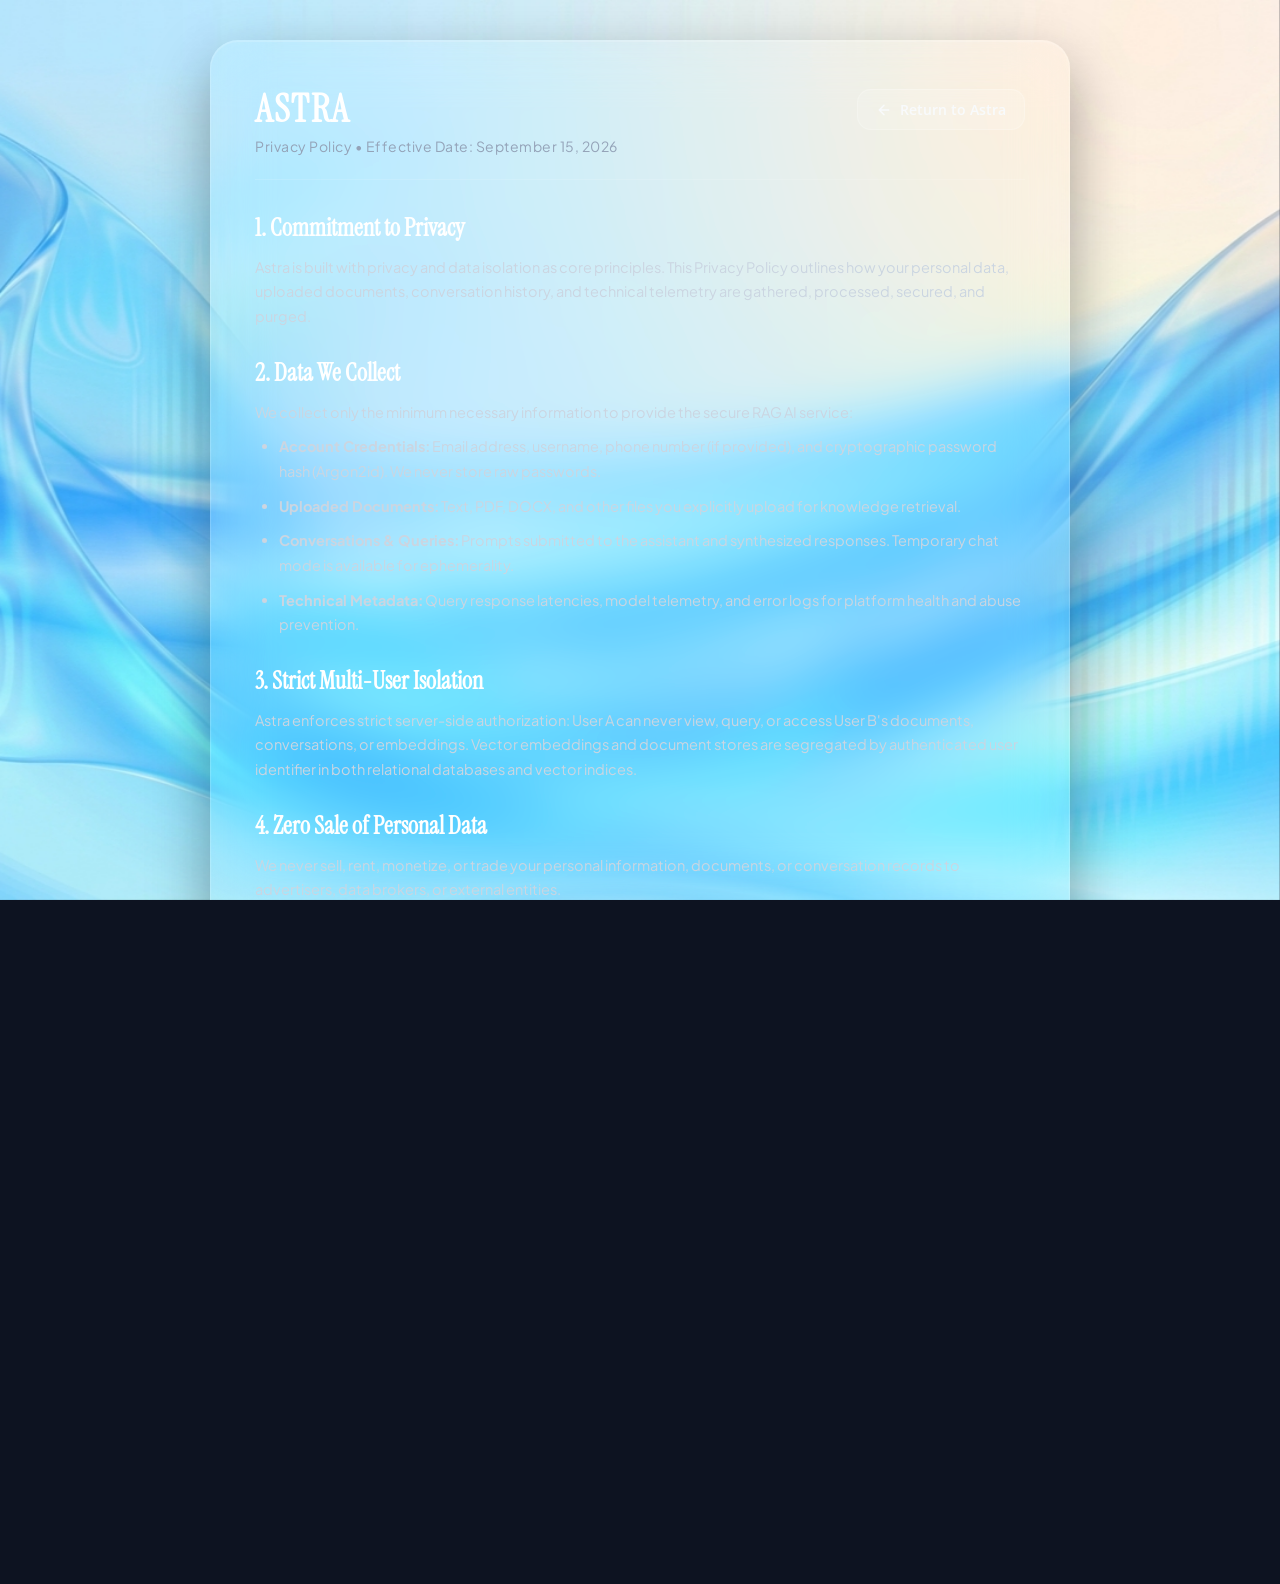
<file: static/privacy.html>
<!doctype html>
<html lang="en">
<head>
  <meta charset="utf-8">
  <meta name="viewport" content="width=device-width, initial-scale=1, maximum-scale=1, viewport-fit=cover">
  <title>Privacy Policy — Astra AI</title>
  <link rel="icon" type="image/svg+xml" href="/static/favicon.svg">
  <link rel="preconnect" href="https://fonts.googleapis.com">
  <link rel="preconnect" href="https://fonts.gstatic.com" crossorigin>
  <link href="https://fonts.googleapis.com/css2?family=Instrument+Serif:ital@0;1&family=Plus+Jakarta+Sans:wght@300;400;500;600;700;800&family=Inter:wght@300;400;500;600;700&display=swap" rel="stylesheet">
  <link rel="stylesheet" href="/static/style.css?v=3033">
  <style>
    body {
      overflow-y: auto !important;
      scrollbar-width: thin !important;
      background: #0d1321;
      color: #e2e8f0;
      min-height: 100vh;
      display: flex;
      flex-direction: column;
      align-items: center;
      padding: 40px 20px;
      font-family: 'Plus Jakarta Sans', sans-serif;
    }
    .legal-container {
      width: 100%;
      max-width: 860px;
      background: rgba(255, 255, 255, 0.06);
      backdrop-filter: blur(28px) saturate(120%);
      -webkit-backdrop-filter: blur(28px) saturate(120%);
      border: 1px solid rgba(255, 255, 255, 0.15);
      border-radius: 28px;
      box-shadow: 0 24px 60px rgba(0, 0, 0, 0.35), inset 0 1px 1px rgba(255, 255, 255, 0.2);
      padding: 48px 44px;
      box-sizing: border-box;
    }
    .legal-header {
      border-bottom: 1px solid rgba(255, 255, 255, 0.12);
      padding-bottom: 24px;
      margin-bottom: 32px;
      display: flex;
      justify-content: space-between;
      align-items: flex-start;
      flex-wrap: wrap;
      gap: 16px;
    }
    .legal-brand {
      font-family: 'Instrument Serif', Georgia, serif;
      font-size: 38px;
      font-weight: 700;
      letter-spacing: 2px;
      color: #ffffff;
      margin: 0;
      line-height: 1.1;
    }
    .legal-subtitle {
      color: #94a3b8;
      font-size: 14px;
      margin-top: 6px;
      letter-spacing: 0.5px;
    }
    .back-btn {
      display: inline-flex;
      align-items: center;
      gap: 8px;
      padding: 10px 18px;
      border-radius: 14px;
      background: rgba(255, 255, 255, 0.12);
      color: #f8fafc;
      text-decoration: none;
      font-size: 14px;
      font-weight: 600;
      transition: all 0.2s ease;
      border: 1px solid rgba(255, 255, 255, 0.2);
    }
    .back-btn:hover {
      background: rgba(255, 255, 255, 0.22);
      transform: translateY(-1px);
    }
    .legal-section {
      margin-bottom: 28px;
    }
    .legal-section h2 {
      font-family: 'Instrument Serif', Georgia, serif;
      font-size: 24px;
      color: #ffffff;
      margin-bottom: 12px;
      display: flex;
      align-items: center;
      gap: 8px;
    }
    .legal-section p, .legal-section li {
      font-size: 14.5px;
      line-height: 1.7;
      color: #cbd5e1;
      margin-bottom: 10px;
    }
    .legal-section ul {
      padding-left: 24px;
      margin-bottom: 14px;
    }
    .legal-footer {
      border-top: 1px solid rgba(255, 255, 255, 0.12);
      padding-top: 24px;
      margin-top: 40px;
      display: flex;
      justify-content: space-between;
      align-items: center;
      color: #94a3b8;
      font-size: 13px;
      flex-wrap: wrap;
      gap: 12px;
    }
    .legal-footer a {
      color: #f472b6;
      text-decoration: none;
    }
    .legal-footer a:hover {
      text-decoration: underline;
    }
    @media (max-width: 640px) {
      .legal-container {
        padding: 28px 20px;
        border-radius: 20px;
      }
      .legal-brand {
        font-size: 30px;
      }
    }
  </style>
</head>
<body>
  <div class="astra-background" aria-hidden="true"></div>

  <main class="legal-container">
    <header class="legal-header">
      <div>
        <h1 class="legal-brand">ASTRA</h1>
        <div class="legal-subtitle">Privacy Policy • Effective Date: September 15, 2026</div>
      </div>
      <a href="/" class="back-btn">
        <svg width="16" height="16" viewBox="0 0 24 24" fill="none" stroke="currentColor" stroke-width="2" stroke-linecap="round" stroke-linejoin="round"><path d="M19 12H5M12 19l-7-7 7-7"/></svg>
        Return to Astra
      </a>
    </header>

    <div class="legal-body">
      <section class="legal-section">
        <h2>1. Commitment to Privacy</h2>
        <p>Astra is built with privacy and data isolation as core principles. This Privacy Policy outlines how your personal data, uploaded documents, conversation history, and technical telemetry are gathered, processed, secured, and purged.</p>
      </section>

      <section class="legal-section">
        <h2>2. Data We Collect</h2>
        <p>We collect only the minimum necessary information to provide the secure RAG AI service:</p>
        <ul>
          <li><strong>Account Credentials:</strong> Email address, username, phone number (if provided), and cryptographic password hash (Argon2id). We never store raw passwords.</li>
          <li><strong>Uploaded Documents:</strong> Text, PDF, DOCX, and other files you explicitly upload for knowledge retrieval.</li>
          <li><strong>Conversations & Queries:</strong> Prompts submitted to the assistant and synthesized responses. Temporary chat mode is available for ephemerality.</li>
          <li><strong>Technical Metadata:</strong> Query response latencies, model telemetry, and error logs for platform health and abuse prevention.</li>
        </ul>
      </section>

      <section class="legal-section">
        <h2>3. Strict Multi-User Isolation</h2>
        <p>Astra enforces strict server-side authorization: User A can never view, query, or access User B's documents, conversations, or embeddings. Vector embeddings and document stores are segregated by authenticated user identifier in both relational databases and vector indices.</p>
      </section>

      <section class="legal-section">
        <h2>4. Zero Sale of Personal Data</h2>
        <p>We never sell, rent, monetize, or trade your personal information, documents, or conversation records to advertisers, data brokers, or external entities.</p>
      </section>

      <section class="legal-section">
        <h2>5. Secure Cookie & Token Architecture</h2>
        <p>Astra uses modern stateless authentication:</p>
        <ul>
          <li>Authentication tokens are transmitted via secure HTTP headers and <code>HttpOnly</code>, <code>SameSite=Lax</code> cookies.</li>
          <li>Client JavaScript cannot manipulate or expose core authentication secrets.</li>
          <li>AI provider API keys are strictly maintained on the server-side environment and are never transmitted to or accessible by client browsers.</li>
        </ul>
      </section>

      <section class="legal-section">
        <h2>6. Document & Conversation Deletion</h2>
        <p>You have full ownership of your data within the application:</p>
        <ul>
          <li>You may delete any individual document, file upload, or chat conversation directly from your dashboard at any time.</li>
          <li>Document deletion permanently removes chunks and vector embeddings from the system.</li>
        </ul>
      </section>

      <section class="legal-section">
        <h2>7. Contact & Privacy Inquiries</h2>
        <p>If you have any questions, concerns, or requests regarding this Privacy Policy, please email: <strong style="color:#ffffff;">privacy@astra.local</strong>.</p>
      </section>
    </div>

    <footer class="legal-footer">
      <div>© 2026 Astra AI. All rights reserved.</div>
      <div>
        <a href="/privacy">Privacy Policy</a> • <a href="/terms">Terms & Conditions</a>
      </div>
    </footer>
  </main>
</body>
</html>
</file>
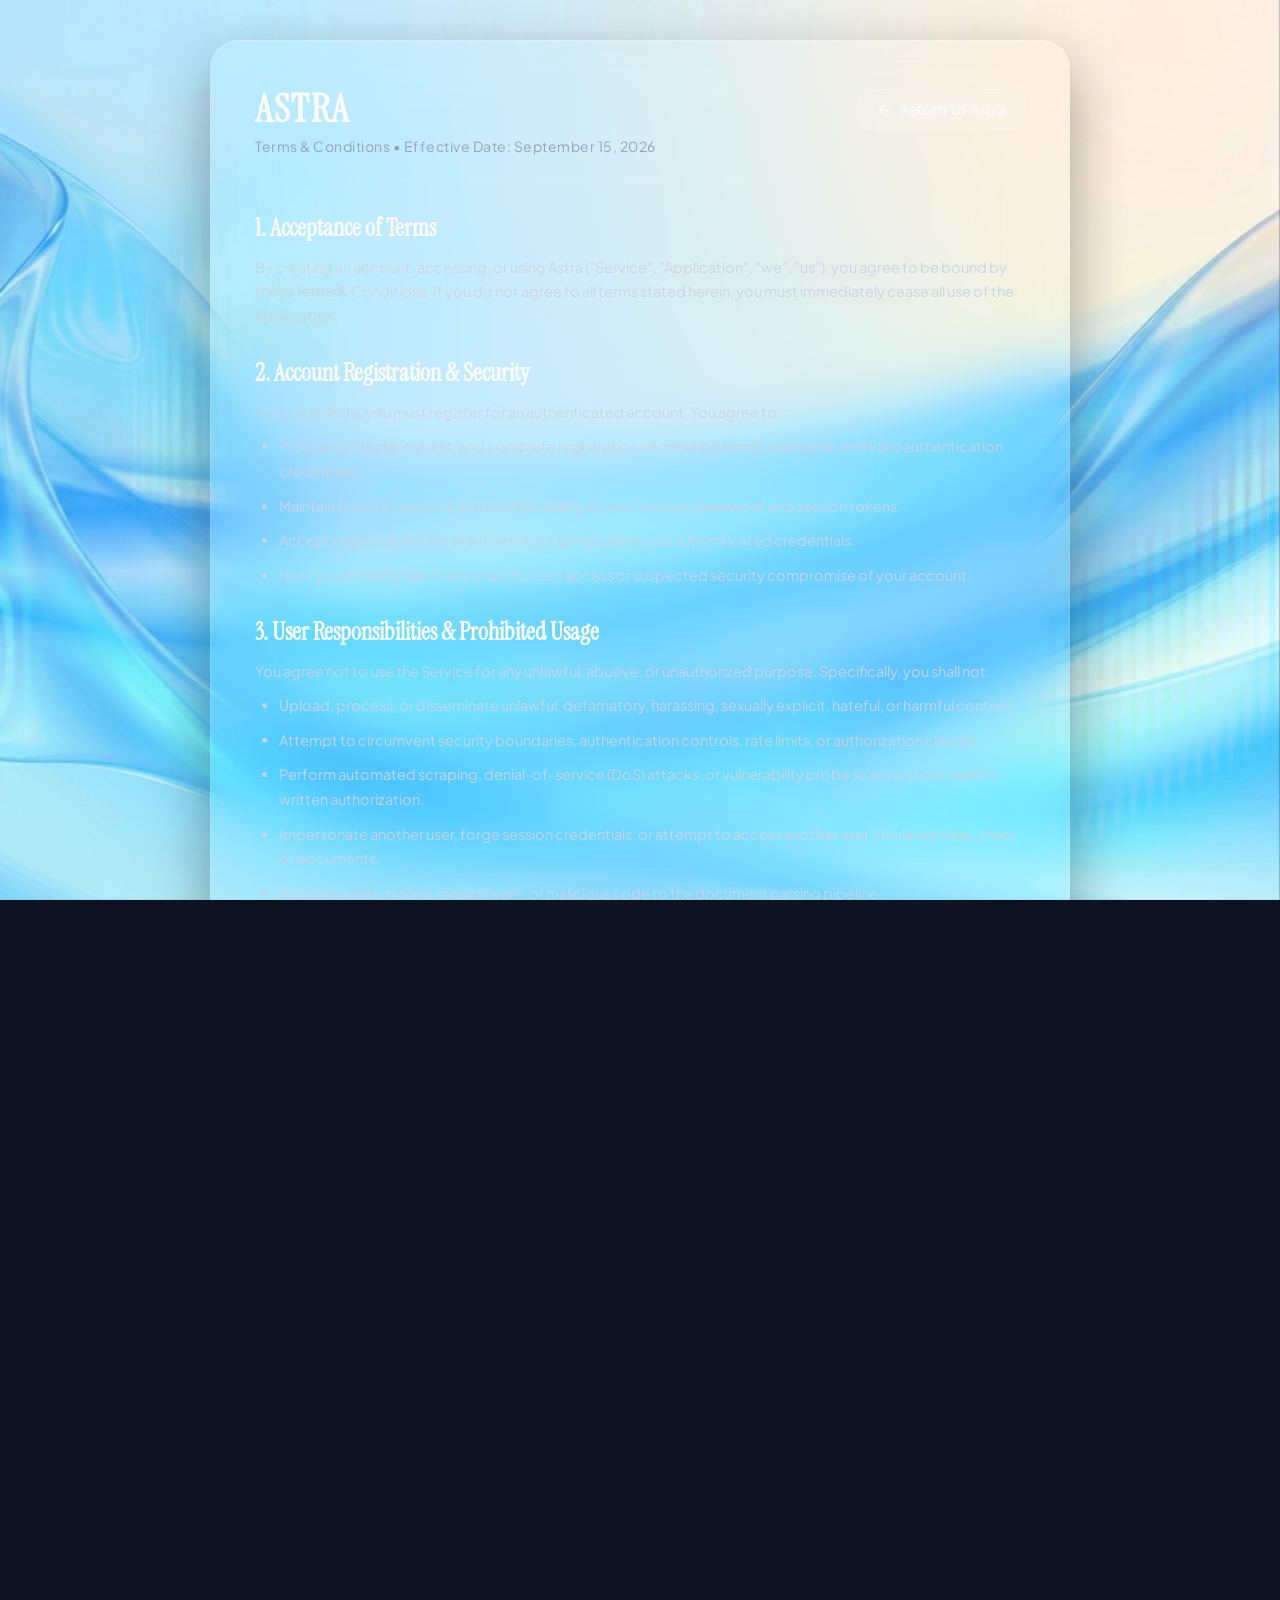
<file: static/terms.html>
<!doctype html>
<html lang="en">
<head>
  <meta charset="utf-8">
  <meta name="viewport" content="width=device-width, initial-scale=1, maximum-scale=1, viewport-fit=cover">
  <title>Terms & Conditions — Astra AI</title>
  <link rel="icon" type="image/svg+xml" href="/static/favicon.svg">
  <link rel="preconnect" href="https://fonts.googleapis.com">
  <link rel="preconnect" href="https://fonts.gstatic.com" crossorigin>
  <link href="https://fonts.googleapis.com/css2?family=Instrument+Serif:ital@0;1&family=Plus+Jakarta+Sans:wght@300;400;500;600;700;800&family=Inter:wght@300;400;500;600;700&display=swap" rel="stylesheet">
  <link rel="stylesheet" href="/static/style.css?v=3033">
  <style>
    body {
      overflow-y: auto !important;
      scrollbar-width: thin !important;
      background: #0d1321;
      color: #e2e8f0;
      min-height: 100vh;
      display: flex;
      flex-direction: column;
      align-items: center;
      padding: 40px 20px;
      font-family: 'Plus Jakarta Sans', sans-serif;
    }
    .legal-container {
      width: 100%;
      max-width: 860px;
      background: rgba(255, 255, 255, 0.06);
      backdrop-filter: blur(28px) saturate(120%);
      -webkit-backdrop-filter: blur(28px) saturate(120%);
      border: 1px solid rgba(255, 255, 255, 0.15);
      border-radius: 28px;
      box-shadow: 0 24px 60px rgba(0, 0, 0, 0.35), inset 0 1px 1px rgba(255, 255, 255, 0.2);
      padding: 48px 44px;
      box-sizing: border-box;
    }
    .legal-header {
      border-bottom: 1px solid rgba(255, 255, 255, 0.12);
      padding-bottom: 24px;
      margin-bottom: 32px;
      display: flex;
      justify-content: space-between;
      align-items: flex-start;
      flex-wrap: wrap;
      gap: 16px;
    }
    .legal-brand {
      font-family: 'Instrument Serif', Georgia, serif;
      font-size: 38px;
      font-weight: 700;
      letter-spacing: 2px;
      color: #ffffff;
      margin: 0;
      line-height: 1.1;
    }
    .legal-subtitle {
      color: #94a3b8;
      font-size: 14px;
      margin-top: 6px;
      letter-spacing: 0.5px;
    }
    .back-btn {
      display: inline-flex;
      align-items: center;
      gap: 8px;
      padding: 10px 18px;
      border-radius: 14px;
      background: rgba(255, 255, 255, 0.12);
      color: #f8fafc;
      text-decoration: none;
      font-size: 14px;
      font-weight: 600;
      transition: all 0.2s ease;
      border: 1px solid rgba(255, 255, 255, 0.2);
    }
    .back-btn:hover {
      background: rgba(255, 255, 255, 0.22);
      transform: translateY(-1px);
    }
    .legal-section {
      margin-bottom: 28px;
    }
    .legal-section h2 {
      font-family: 'Instrument Serif', Georgia, serif;
      font-size: 24px;
      color: #ffffff;
      margin-bottom: 12px;
      display: flex;
      align-items: center;
      gap: 8px;
    }
    .legal-section p, .legal-section li {
      font-size: 14.5px;
      line-height: 1.7;
      color: #cbd5e1;
      margin-bottom: 10px;
    }
    .legal-section ul {
      padding-left: 24px;
      margin-bottom: 14px;
    }
    .legal-footer {
      border-top: 1px solid rgba(255, 255, 255, 0.12);
      padding-top: 24px;
      margin-top: 40px;
      display: flex;
      justify-content: space-between;
      align-items: center;
      color: #94a3b8;
      font-size: 13px;
      flex-wrap: wrap;
      gap: 12px;
    }
    .legal-footer a {
      color: #f472b6;
      text-decoration: none;
    }
    .legal-footer a:hover {
      text-decoration: underline;
    }
    @media (max-width: 640px) {
      .legal-container {
        padding: 28px 20px;
        border-radius: 20px;
      }
      .legal-brand {
        font-size: 30px;
      }
    }
  </style>
</head>
<body>
  <div class="astra-background" aria-hidden="true"></div>

  <main class="legal-container">
    <header class="legal-header">
      <div>
        <h1 class="legal-brand">ASTRA</h1>
        <div class="legal-subtitle">Terms & Conditions • Effective Date: September 15, 2026</div>
      </div>
      <a href="/" class="back-btn">
        <svg width="16" height="16" viewBox="0 0 24 24" fill="none" stroke="currentColor" stroke-width="2" stroke-linecap="round" stroke-linejoin="round"><path d="M19 12H5M12 19l-7-7 7-7"/></svg>
        Return to Astra
      </a>
    </header>

    <div class="legal-body">
      <section class="legal-section">
        <h2>1. Acceptance of Terms</h2>
        <p>By creating an account, accessing, or using Astra ("Service", "Application", "we", "us"), you agree to be bound by these Terms & Conditions. If you do not agree to all terms stated herein, you must immediately cease all use of the Application.</p>
      </section>

      <section class="legal-section">
        <h2>2. Account Registration & Security</h2>
        <p>To access Astra, you must register for an authenticated account. You agree to:</p>
        <ul>
          <li>Provide accurate, current, and complete registration information (email, username, and valid authentication credentials).</li>
          <li>Maintain the strict security and confidentiality of your account password and session tokens.</li>
          <li>Accept responsibility for all activities occurring under your authenticated credentials.</li>
          <li>Notify us immediately of any unauthorized access or suspected security compromise of your account.</li>
        </ul>
      </section>

      <section class="legal-section">
        <h2>3. User Responsibilities & Prohibited Usage</h2>
        <p>You agree not to use the Service for any unlawful, abusive, or unauthorized purpose. Specifically, you shall not:</p>
        <ul>
          <li>Upload, process, or disseminate unlawful, defamatory, harassing, sexually explicit, hateful, or harmful content.</li>
          <li>Attempt to circumvent security boundaries, authentication controls, rate limits, or authorization checks.</li>
          <li>Perform automated scraping, denial-of-service (DoS) attacks, or vulnerability probe scans without explicit written authorization.</li>
          <li>Impersonate another user, forge session credentials, or attempt to access another user's isolated data, chats, or documents.</li>
          <li>Upload viruses, trojans, ransomware, or malicious code to the document parsing pipeline.</li>
        </ul>
      </section>

      <section class="legal-section">
        <h2>4. AI-Generated Content & Technical Disclaimer</h2>
        <p>Astra leverages cutting-edge Large Language Models (LLMs) and Retrieval-Augmented Generation (RAG) technology. By using the Service, you acknowledge and agree that:</p>
        <ul>
          <li>AI-generated answers, interpretations, summaries, code, and citations are provided for informational and assistance purposes only.</li>
          <li>AI systems may occasionally generate inaccurate, incomplete, biased, or non-factual outputs ("hallucinations").</li>
          <li>You are solely responsible for verifying critical facts, calculations, legal, medical, or financial advice before acting upon any AI output.</li>
          <li>Astra disclaims all liability for actions taken based on AI-generated responses.</li>
        </ul>
      </section>

      <section class="legal-section">
        <h2>5. RAG Pipeline & Document Uploads</h2>
        <p>Astra allows users to upload documents (PDF, DOCX, TXT, MD, CSV, JSON, HTML) for semantic search, vector indexing, and question answering. Regarding uploaded content:</p>
        <ul>
          <li>You retain all proprietary ownership and intellectual property rights to the documents you upload.</li>
          <li>You warrant that you possess the necessary rights, licenses, and authority to upload and process such documents.</li>
          <li>Your documents are strictly isolated to your authenticated account ID and are not shared with, indexed for, or accessible by other users.</li>
          <li>You grant Astra the necessary limited technical license to parse, chunk, embed, and store vector representations solely to serve your queries.</li>
        </ul>
      </section>

      <section class="legal-section">
        <h2>6. Third-Party Services & APIs</h2>
        <p>The Service connects to third-party providers (such as Groq, xAI, Qdrant vector database, and real-time financial/weather data gateways) through secure server-to-server channels. Astra does not sell your private data to third parties. Third-party provider availability is subject to their respective service level agreements.</p>
      </section>

      <section class="legal-section">
        <h2>7. Account Suspension & Service Termination</h2>
        <p>We reserve the right to suspend or terminate accounts that violate these Terms or threaten platform integrity. You may discontinue use of the service at any time by signing out.</p>
      </section>

      <section class="legal-section">
        <h2>8. Service Availability & Limitation of Liability</h2>
        <p>The Service is provided on an "AS IS" and "AS AVAILABLE" basis without warranties of any kind, whether express or implied. To the fullest extent permitted by law, Astra and its developers shall not be liable for any indirect, incidental, special, consequential, or punitive damages, loss of profits, data loss, or system interruption arising from your use of or inability to use the Service.</p>
      </section>

      <section class="legal-section">
        <h2>9. Modifications to Terms</h2>
        <p>We may update these Terms & Conditions from time to time. Continued use of Astra following the posting of revised Terms constitutes your acceptance of the updated terms.</p>
      </section>

      <section class="legal-section">
        <h2>10. Contact Information</h2>
        <p>For inquiries, privacy requests, or security reports, please contact our support team at: <strong style="color:#ffffff;">support@astra.local</strong>.</p>
      </section>
    </div>

    <footer class="legal-footer">
      <div>© 2026 Astra AI. All rights reserved.</div>
      <div>
        <a href="/privacy">Privacy Policy</a> • <a href="/terms">Terms & Conditions</a>
      </div>
    </footer>
  </main>
</body>
</html>
</file>
<file: static/style.css>
/* ==========================================================================
   ASTRA UI - BESPOKE GLASSMORPHISM STYLESHEET (Open Sans Regular Typography)
   ========================================================================== */

@import url('https://fonts.googleapis.com/css2?family=Open+Sans:ital,wght@0,400;0,500;0,600;0,700;1,400&display=swap');

:root {
  --font-serif: 'Open Sans', -apple-system, BlinkMacSystemFont, 'Segoe UI', Roboto, sans-serif;
  --font-sans: 'Open Sans', -apple-system, BlinkMacSystemFont, 'Segoe UI', Roboto, sans-serif;
  --font-mono: 'JetBrains Mono', 'Fira Code', 'DM Mono', Consolas, 'Courier New', monospace;
  --primary-dark: #111827;
  --text-charcoal: #1e293b;
  --text-muted: #64748b;
  --glass-blur: 24px;
  --glass-border: rgba(255, 255, 255, 0.65);
  --glass-card-bg: rgba(255, 255, 255, 0.20);
  --glass-recessed: rgba(255, 255, 255, 0.22);
  --glass-squircle: rgba(255, 255, 255, 0.28);
  --gold-accent: #b48033;
  --red-accent: #e05252;
  --green-accent: #228b6d;

  /* Automatic Contrast Theme Variables */
  --theme-text-color: #1e293b;
  --theme-text-heading: #111827;
  --theme-text-muted: #64748b;
  --theme-text-subtle: rgba(30, 41, 59, 0.65);
  --theme-user-bubble-text: #1e293b;
  --theme-assistant-text: #111827;
}

/* Dark Background Automatic Contrast: Makes text white/light without altering glass physics */
[data-bg-theme="dark"] {
  --theme-text-color: #f8fafc;
  --theme-text-heading: #ffffff;
  --theme-text-muted: #cbd5e1;
  --theme-text-subtle: rgba(241, 245, 249, 0.85);
  --theme-user-bubble-text: #f8fafc;
  --theme-assistant-text: #f8fafc;
}

/* Smooth transition for text contrast changes */
.welcome-brand-title,
.welcome-hero-tagline,
.assistant-content,
.user-bubble,
.sidebar-brand-title,
.recents-header-title,
.upload-card-label,
.uploaded-docs-heading,
.empty-docs-text,
.composer-sub-disclaimer,
.popover-row-label,
.model-spec-label,
.rail-icon-btn,
#message {
  transition: color 0.35s ease;
}

[data-bg-theme="dark"] .welcome-brand-title,
[data-bg-theme="dark"] .sidebar-brand-title,
[data-bg-theme="dark"] .recents-header-title,
[data-bg-theme="dark"] .uploaded-docs-heading,
[data-bg-theme="dark"] .popover-row-label,
[data-bg-theme="dark"] .model-spec-label {
  color: var(--theme-text-heading) !important;
}

[data-bg-theme="dark"] .welcome-hero-tagline,
[data-bg-theme="dark"] .composer-sub-disclaimer,
[data-bg-theme="dark"] .empty-docs-text,
[data-bg-theme="dark"] .upload-card-sub,
[data-bg-theme="dark"] .meta-responded {
  color: var(--theme-text-subtle) !important;
}

[data-bg-theme="dark"] .assistant-content,
[data-bg-theme="dark"] .user-bubble,
[data-bg-theme="dark"] #message {
  color: var(--theme-text-color) !important;
}

[data-bg-theme="dark"] #message::placeholder {
  color: rgba(241, 245, 249, 0.65) !important;
}

[data-bg-theme="dark"] .rail-icon-btn,
[data-bg-theme="dark"] .icon-pill-btn,
[data-bg-theme="dark"] .capsule-squircle-btn,
[data-bg-theme="dark"] .capsule-mic-btn {
  color: var(--theme-text-color);
}

/* Global Reset */
*, *::before, *::after {
  box-sizing: border-box;
  margin: 0;
  padding: 0;
  -webkit-tap-highlight-color: transparent !important;
}

button, input, textarea, a, select {
  -webkit-tap-highlight-color: transparent !important;
  outline: none !important;
  font-family: 'Open Sans', -apple-system, BlinkMacSystemFont, 'Segoe UI', Roboto, sans-serif;
  font-weight: 400;
}

button:focus,
button:focus-visible,
button:active {
  outline: none !important;
  -webkit-tap-highlight-color: transparent !important;
}

html, body {
  width: 100%;
  max-width: 100%;
  height: 100%;
  min-height: 100dvh;
  overflow-x: hidden !important;
  font-family: 'Open Sans', -apple-system, BlinkMacSystemFont, 'Segoe UI', Roboto, sans-serif;
  font-weight: 400;
  color: var(--text-charcoal);
  -webkit-font-smoothing: antialiased;
  scrollbar-width: none !important;
  -ms-overflow-style: none !important;
}

html::-webkit-scrollbar,
body::-webkit-scrollbar {
  display: none !important;
  width: 0 !important;
  height: 0 !important;
}

/* Universal Media Safeguard: Prevent images, canvas, videos, and SVGs from exceeding viewport */
img, video, canvas, svg {
  max-width: 100%;
  height: auto;
}

/* Background Wallpaper (Matches Uploaded Artwork 100%) */
.astra-background {
  position: fixed;
  inset: 0;
  z-index: -1;
  background-image: url('astra_bg.jpg');
  background-size: cover;
  background-position: center;
  background-repeat: no-repeat;
  pointer-events: none;
}

/* Main Shell */
.astra-shell {
  display: flex;
  width: 100%;
  max-width: 100vw;
  height: 100vh;
  height: 100dvh;
  position: relative;
  overflow-x: hidden !important;
  overflow-y: hidden;
  box-sizing: border-box;
  padding: 18px 20px;
  gap: 24px;
}

/* ==========================================================================
   COLLAPSED SIDEBAR GLASS RAIL (100% Matching Screenshot)
   ========================================================================== */

.sidebar-rail {
  width: 58px;
  min-width: 58px;
  max-width: 58px;
  height: calc(100vh - 36px);
  background: linear-gradient(180deg, rgba(255, 255, 255, 0.28) 0%, rgba(255, 255, 255, 0.08) 50%, rgba(255, 255, 255, 0.16) 100%);
  backdrop-filter: blur(var(--glass-blur, 24px)) saturate(115%) brightness(104%);
  -webkit-backdrop-filter: blur(var(--glass-blur, 24px)) saturate(115%) brightness(104%);
  border: none;
  border-radius: 34px;
  box-shadow: 0 20px 48px -10px rgba(0, 0, 0, 0.12), 0 8px 20px -6px rgba(0, 0, 0, 0.05), inset 0 1.5px 1px 0 rgba(255, 255, 255, 0.65);
  display: flex;
  flex-direction: column;
  justify-content: space-between;
  align-items: center;
  padding: 20px 0;
  box-sizing: border-box;
  z-index: 20;
  position: relative;
  transition: transform 0.3s cubic-bezier(0.16, 1, 0.3, 1), opacity 0.25s ease;
}

.rail-top-group {
  display: flex;
  flex-direction: column;
  align-items: center;
  gap: 12px;
}

.sidebar-rail::before {
  content: '';
  position: absolute;
  inset: 0;
  border-radius: 34px;
  pointer-events: none;
  background: linear-gradient(150deg, rgba(255, 255, 255, 0.22) 0%, rgba(255, 255, 255, 0.03) 30%, transparent 60%);
  mask: linear-gradient(#fff, #fff) content-box, linear-gradient(#fff, #fff);
  -webkit-mask: linear-gradient(#fff, #fff) content-box, linear-gradient(#fff, #fff);
  mask-composite: exclude;
  -webkit-mask-composite: xor;
  padding: 1px;
}

.sidebar-rail.hidden {
  display: none !important;
}

.rail-icon-btn {
  width: 38px;
  height: 38px;
  border-radius: 50%;
  background: rgba(255, 255, 255, 0.18);
  backdrop-filter: blur(12px);
  -webkit-backdrop-filter: blur(12px);
  border: none;
  display: flex;
  align-items: center;
  justify-content: center;
  cursor: pointer;
  color: var(--theme-text-color, #1e293b);
  box-shadow: 0 2px 6px rgba(0, 20, 50, 0.04), inset 0 1px 1px rgba(255, 255, 255, 0.40);
  transition: all 0.2s cubic-bezier(0.16, 1, 0.3, 1);
  margin: 0 auto;
}

.rail-icon-btn:hover {
  background: rgba(255, 255, 255, 0.32);
  transform: scale(1.08);
  box-shadow: 0 4px 12px rgba(10, 40, 80, 0.08), inset 0 1px 1px rgba(255, 255, 255, 0.60);
}

.rail-icon-btn.active {
  background: rgba(15, 23, 42, 0.85);
  color: #f8fafc !important;
  box-shadow: 0 4px 12px rgba(0, 0, 0, 0.25), inset 0 1px 1px rgba(255, 255, 255, 0.2);
}

/* ==========================================================================
   FLOATING LEFT SIDEBAR CARD (100% Matching Screenshot)
   ========================================================================== */

.sidebar-card {
  width: 260px;
  min-width: 260px;
  max-width: 260px;
  height: calc(100vh - 36px);
  background:
    linear-gradient(145deg, rgba(255, 255, 255, 0.28) 0%, rgba(255, 255, 255, 0.09) 45%, rgba(255, 255, 255, 0.04) 75%, rgba(255, 255, 255, 0.16) 100%),
    radial-gradient(ellipse at 40% 10%, rgba(255, 255, 255, 0.24) 0%, transparent 60%);
  backdrop-filter: blur(var(--glass-blur, 24px)) saturate(115%) brightness(104%);
  -webkit-backdrop-filter: blur(var(--glass-blur, 24px)) saturate(115%) brightness(104%);
  border: none;
  border-radius: 34px;
  box-shadow: 0 24px 56px -12px rgba(0, 0, 0, 0.14), 0 10px 24px -6px rgba(0, 0, 0, 0.05), inset 0 1.5px 1px 0 rgba(255, 255, 255, 0.65);
  display: flex;
  flex-direction: column;
  padding: 16px 14px;
  gap: 13px;
  box-sizing: border-box;
  z-index: 20;
  position: relative;
  transition: transform 0.28s cubic-bezier(0.16, 1, 0.3, 1), opacity 0.22s ease;
}

.sidebar-card::before {
  content: '';
  position: absolute;
  inset: 0;
  border-radius: 34px;
  pointer-events: none;
  background: linear-gradient(150deg, rgba(255, 255, 255, 0.22) 0%, rgba(255, 255, 255, 0.03) 30%, transparent 60%);
  mask: linear-gradient(#fff, #fff) content-box, linear-gradient(#fff, #fff);
  -webkit-mask: linear-gradient(#fff, #fff) content-box, linear-gradient(#fff, #fff);
  mask-composite: exclude;
  -webkit-mask-composite: xor;
  padding: 1px;
}

.sidebar-card.closed {
  transform: translateX(calc(-100% - 30px));
  position: absolute;
  pointer-events: none;
  opacity: 0;
}

/* Sidebar Top Header */
.sidebar-header {
  display: flex;
  align-items: center;
  justify-content: space-between;
  padding: 2px 4px 4px;
  position: relative;
}

.icon-pill-btn {
  width: 34px;
  height: 34px;
  border-radius: 50%;
  background: rgba(255, 255, 255, 0.22);
  backdrop-filter: blur(12px);
  -webkit-backdrop-filter: blur(12px);
  border: none;
  display: flex;
  align-items: center;
  justify-content: center;
  cursor: pointer;
  color: #222934;
  box-shadow: 0 2px 6px rgba(10, 25, 45, 0.05), inset 0 1px 1px rgba(255, 255, 255, 0.45);
  transition: all 0.18s ease;
  flex-shrink: 0;
}

.icon-pill-btn:hover {
  background: rgba(255, 255, 255, 0.36);
  transform: scale(1.05);
  box-shadow: 0 4px 10px rgba(10, 30, 60, 0.08), inset 0 1px 1px rgba(255, 255, 255, 0.65);
}

.icon-pill-btn.active {
  background: rgba(15, 23, 42, 0.85);
  border-color: rgba(255, 255, 255, 0.35);
  color: #f8fafc;
  box-shadow: 0 4px 12px rgba(0, 0, 0, 0.25), inset 0 1px 1px rgba(255, 255, 255, 0.2);
}

.sidebar-brand-title {
  font-family: var(--font-serif);
  font-size: 27px;
  font-weight: 500;
  letter-spacing: 5.5px;
  color: #1e2530;
  text-align: center;
  flex: 1;
  display: flex;
  align-items: center;
  justify-content: center;
  user-select: none;
  text-transform: uppercase;
  margin: 0;
}

/* New Conversation Pill Button */
.new-conv-pill {
  display: flex;
  align-items: center;
  justify-content: center;
  gap: 8px;
  width: 100%;
  height: 40px;
  background: linear-gradient(145deg, rgba(255, 255, 255, 0.24) 0%, rgba(220, 235, 245, 0.14) 100%);
  backdrop-filter: blur(16px);
  -webkit-backdrop-filter: blur(16px);
  border: none;
  border-radius: 20px;
  cursor: pointer;
  box-shadow: 0 3px 10px -2px rgba(10, 25, 45, 0.05), inset 0 1px 1px rgba(255, 255, 255, 0.45);
  transition: all 0.2s ease;
}

.new-conv-pill:hover {
  background: linear-gradient(145deg, rgba(255, 255, 255, 0.36) 0%, rgba(230, 242, 250, 0.22) 100%);
  transform: translateY(-1px);
  box-shadow: 0 5px 14px -2px rgba(10, 30, 60, 0.08), inset 0 1px 1px rgba(255, 255, 255, 0.65);
}

.green-plus-circle {
  display: flex;
  align-items: center;
  justify-content: center;
}

.new-conv-text {
  font-family: var(--font-serif);
  font-size: 13.5px;
  font-weight: 600;
  letter-spacing: 1.2px;
  color: #222934;
}

/* Sidebar Section Headers */
.sidebar-section {
  display: flex;
  flex-direction: column;
  gap: 5px;
}

.section-title {
  font-family: var(--font-serif);
  font-size: 13px;
  font-weight: 600;
  letter-spacing: 1.4px;
  text-align: center;
  color: #334155;
  text-transform: uppercase;
  margin-bottom: 2px;
}

/* Rounded Recents & Documents Cards - Glass Lens */
.recents-card-box,
.docs-card-box {
  background: rgba(255, 255, 255, 0.09);
  backdrop-filter: blur(16px);
  -webkit-backdrop-filter: blur(16px);
  border: none;
  border-radius: 20px;
  height: 98px;
  max-height: 100px;
  overflow-y: auto;
  padding: 10px 12px;
  display: flex;
  flex-direction: column;
  gap: 6px;
  box-shadow: inset 0 1px 3px rgba(10, 25, 50, 0.06), inset 0 -1px 1px rgba(255, 255, 255, 0.18);
  scrollbar-width: none !important;
  -ms-overflow-style: none !important;
}

.recents-card-box::-webkit-scrollbar,
.docs-card-box::-webkit-scrollbar {
  display: none !important;
  width: 0 !important;
  height: 0 !important;
}

.muted-box-msg {
  font-family: var(--font-serif);
  font-size: 12.5px;
  color: #64748b;
  text-align: center;
  padding-top: 26px;
  font-style: italic;
}

/* Items inside Recents and Documents */
.conv-item,
.document-item {
  display: flex;
  align-items: center;
  justify-content: space-between;
  font-family: var(--font-serif);
  font-size: 14.5px;
  color: #1e293b;
  padding: 3px 6px;
  border-radius: 6px;
  cursor: pointer;
  transition: all 0.15s ease;
  background: transparent;
  border: none;
  box-shadow: none;
}

.conv-item:hover,
.document-item:hover {
  background: rgba(255, 255, 255, 0.28);
}

.conv-item.active,
.document-item.active {
  background: rgba(255, 255, 255, 0.4);
  font-weight: 600;
}

.conv-item span,
.document-item strong {
  overflow: hidden;
  text-overflow: ellipsis;
  white-space: nowrap;
  flex: 1;
  font-size: 14.5px;
  font-weight: 500;
}

.document-item small {
  display: none;
}

.conv-delete-btn,
.document-item button {
  color: #c53030;
  font-size: 14px;
  background: transparent;
  border: none;
  cursor: pointer;
  padding: 0 4px;
  opacity: 0.8;
  font-weight: 400;
  line-height: 1;
  font-family: inherit;
  transition: opacity 0.15s ease, transform 0.15s ease;
}

.conv-delete-btn:hover,
.document-item button:hover {
  opacity: 1;
  transform: scale(1.25);
}

/* Upload Files Dashed Card - Glassmorphism */
.upload-dashed-card {
  border: 1px dashed rgba(70, 90, 110, 0.35);
  border-radius: 22px;
  padding: 12px 8px;
  margin: 2px 0;
  display: flex;
  flex-direction: column;
  align-items: center;
  justify-content: center;
  background: rgba(225, 235, 240, 0.28);
  backdrop-filter: blur(16px);
  -webkit-backdrop-filter: blur(16px);
  box-shadow: inset 0 1px 2px rgba(255, 255, 255, 0.6), 0 2px 8px rgba(0, 0, 0, 0.02);
  cursor: pointer;
  transition: all 0.2s ease;
}

.upload-dashed-card:hover {
  background: rgba(230, 240, 245, 0.45);
  border-color: rgba(224, 82, 82, 0.7);
  transform: translateY(-1px);
}

.upload-red-circle {
  width: 38px;
  height: 38px;
  border-radius: 50%;
  border: 2px solid #e05252;
  display: flex;
  align-items: center;
  justify-content: center;
  margin-bottom: 4px;
  background: rgba(224, 82, 82, 0.08);
}

.upload-main-text {
  font-family: var(--font-serif);
  font-size: 13.5px;
  font-weight: 700;
  letter-spacing: 0.8px;
  color: #1e293b;
  text-align: center;
}

.upload-sub-text {
  font-family: var(--font-serif);
  font-size: 11.5px;
  color: #64748b;
  margin-top: 1px;
  text-align: center;
}

/* Sidebar Bottom Actions */
.sidebar-bottom-actions {
  margin-top: auto;
  display: flex;
  flex-direction: column;
  gap: 10px;
}

/* Try Premium Pill - Glassmorphism */
.try-premium-pill {
  display: flex;
  align-items: center;
  justify-content: center;
  gap: 8px;
  width: 100%;
  height: 38px;
  background: linear-gradient(135deg, rgba(205, 210, 230, 0.55), rgba(190, 195, 220, 0.4));
  backdrop-filter: blur(16px);
  -webkit-backdrop-filter: blur(16px);
  border: 1px solid rgba(255, 255, 255, 0.55);
  border-radius: 20px;
  cursor: pointer;
  box-shadow: 0 3px 10px rgba(0, 0, 0, 0.03), inset 0 1px 2px rgba(255, 255, 255, 0.85);
  transition: all 0.2s ease;
}

.try-premium-pill:hover {
  background: linear-gradient(135deg, rgba(215, 220, 240, 0.75), rgba(200, 205, 230, 0.55));
  border-color: rgba(255, 255, 255, 0.9);
  transform: translateY(-1px);
}

.try-premium-text {
  font-family: var(--font-serif);
  font-size: 13.5px;
  font-weight: 600;
  letter-spacing: 1px;
  color: #1e293b;
}

/* User Profile / Login Pill Bar - Glassmorphism */
.user-profile-pill {
  display: flex;
  align-items: center;
  justify-content: space-between;
  padding: 0 14px;
  width: 100%;
  height: 40px;
  background: linear-gradient(145deg, rgba(255, 255, 255, 0.22) 0%, rgba(215, 230, 242, 0.12) 100%);
  backdrop-filter: blur(16px);
  -webkit-backdrop-filter: blur(16px);
  border: none;
  border-radius: 20px;
  cursor: pointer;
  box-shadow: 0 3px 10px -2px rgba(10, 25, 45, 0.05), inset 0 1px 1px rgba(255, 255, 255, 0.45);
  color: #2b3342;
  transition: all 0.2s ease;
}

.user-profile-pill:hover {
  background: linear-gradient(145deg, rgba(255, 255, 255, 0.35) 0%, rgba(225, 238, 248, 0.22) 100%);
  transform: translateY(-1px);
  box-shadow: 0 5px 14px -2px rgba(10, 30, 60, 0.08), inset 0 1px 1px rgba(255, 255, 255, 0.65);
}

.user-profile-name {
  font-family: var(--font-serif);
  font-size: 13.5px;
  font-weight: 600;
  letter-spacing: 1.2px;
  color: #1e293b;
  text-transform: uppercase;
}

/* ==========================================================================
   MAIN CENTRAL WORKSPACE & HERO (100% Matching Screenshot)
   ========================================================================== */

.astra-main {
  flex: 1;
  height: calc(100vh - 36px);
  display: flex;
  flex-direction: column;
  position: relative;
  align-items: center;
  justify-content: center;
  box-sizing: border-box;
}

/* Top Mini Nav (Hidden to match 100% clean canvas in reference design) */
.top-nav-mini {
  display: none !important;
}

/* Top Right Navigation (Private Mode Toggle) */
.top-right-nav {
  position: absolute;
  top: 14px;
  right: 20px;
  z-index: 50;
  display: flex;
  align-items: center;
  gap: 10px;
}

.top-private-pill {
  display: inline-flex;
  align-items: center;
  gap: 7px;
  padding: 6px 14px;
  border-radius: 20px;
  background: linear-gradient(145deg, rgba(255, 255, 255, 0.24) 0%, rgba(220, 235, 245, 0.14) 100%);
  backdrop-filter: blur(18px);
  -webkit-backdrop-filter: blur(18px);
  border: none;
  box-shadow: 0 4px 12px -2px rgba(15, 35, 65, 0.06), inset 0 1px 1px rgba(255, 255, 255, 0.50);
  color: #1e293b;
  font-family: var(--font-serif);
  font-size: 12px;
  font-weight: 500;
  cursor: pointer;
  transition: all 0.22s cubic-bezier(0.16, 1, 0.3, 1);
  user-select: none;
}

.top-private-pill:hover {
  background: linear-gradient(145deg, rgba(255, 255, 255, 0.38) 0%, rgba(230, 242, 250, 0.24) 100%);
  transform: translateY(-1px);
  box-shadow: 0 6px 16px -2px rgba(15, 35, 65, 0.09), inset 0 1px 1px rgba(255, 255, 255, 0.70);
  box-shadow: 0 6px 18px rgba(20, 60, 100, 0.1), inset 0 1px 2px rgba(255, 255, 255, 1);
}

.top-private-pill.active {
  background: rgba(15, 23, 42, 0.88);
  border-color: rgba(255, 255, 255, 0.2);
  color: #f8fafc;
  box-shadow: 0 6px 20px rgba(0, 0, 0, 0.25), inset 0 1px 1px rgba(255, 255, 255, 0.2);
}

.top-private-pill.active:hover {
  background: rgba(15, 23, 42, 0.96);
  border-color: rgba(255, 255, 255, 0.35);
}

/* ==========================================================================
   CENTRAL WORKSPACE CANVAS (Borderless, seamless wallpaper matching mockup)
   ========================================================================== */

.astra-center-stage {
  width: 100%;
  max-width: 880px;
  height: calc(100vh - 36px);
  background: transparent;
  backdrop-filter: none;
  -webkit-backdrop-filter: none;
  border: none;
  border-radius: 0;
  box-shadow: none;
  display: flex;
  flex-direction: column;
  box-sizing: border-box;
  position: relative;
  overflow: hidden;
  margin: auto;
  transition: padding 0.3s ease;
}

/* ==========================================================================
   1. WELCOME / INITIAL STATE: SEARCH BAR IN THE MIDDLE (Matches Mockup 100%)
   ========================================================================== */

.astra-center-stage.welcome-mode,
.astra-center-stage:has(#welcome:not(.hidden)) {
  justify-content: center;
  align-items: center;
  gap: 24px;
  padding: 20px 16px;
}

.astra-center-stage.welcome-mode .welcome-greeting-container,
.astra-center-stage:has(#welcome:not(.hidden)) .welcome-greeting-container {
  margin: 0;
  padding: 0;
  width: 100%;
  flex: 0 0 auto;
}

.astra-center-stage.welcome-mode .messages-stream,
.astra-center-stage:has(#welcome:not(.hidden)) .messages-stream {
  display: none !important;
}

.astra-center-stage.welcome-mode .composer-outer-form,
.astra-center-stage:not(.chat-active) .composer-outer-form {
  margin-top: 0;
  margin-left: auto;
  margin-right: auto;
  align-self: center;
  width: 100%;
  max-width: 560px;
  flex: 0 0 auto;
  transition: all 0.35s cubic-bezier(0.16, 1, 0.3, 1);
}

.astra-center-stage.welcome-mode .composer-disclaimer-text,
.astra-center-stage:not(.chat-active) .composer-disclaimer-text {
  display: none;
}

/* ==========================================================================
   2. ACTIVE CHAT STATE: GLASS CARD DITTO MATCHING USER SCREENSHOT
   ========================================================================== */

.astra-center-stage.chat-active {
  justify-content: space-between;
  align-items: center;
  padding: 34px 38px 24px 38px;
  background:
    linear-gradient(145deg, rgba(255, 255, 255, 0.38) 0%, rgba(255, 255, 255, 0.16) 42%, rgba(240, 248, 255, 0.12) 75%, rgba(255, 255, 255, 0.28) 100%),
    radial-gradient(ellipse at 40% 12%, rgba(255, 255, 255, 0.36) 0%, transparent 65%);
  backdrop-filter: blur(var(--glass-blur, 36px)) saturate(130%) brightness(103%);
  -webkit-backdrop-filter: blur(var(--glass-blur, 36px)) saturate(130%) brightness(103%);
  border: 1px solid rgba(255, 255, 255, 0.55) !important;
  border-radius: 40px;
  box-shadow:
    0 32px 72px -16px rgba(15, 30, 60, 0.14),
    0 16px 36px -8px rgba(20, 45, 85, 0.07),
    0 4px 12px -2px rgba(255, 255, 255, 0.20),
    inset 0 2px 2px 0 rgba(255, 255, 255, 0.82),
    inset 0 -1.5px 2px 0 rgba(255, 255, 255, 0.30);
  max-width: 860px;
  height: calc(100vh - 40px);
  margin: auto;
  position: relative;
  transition: all 0.3s cubic-bezier(0.16, 1, 0.3, 1);
}

.astra-center-stage.chat-active::before {
  content: '';
  position: absolute;
  inset: 0;
  border-radius: 40px;
  pointer-events: none;
  background: linear-gradient(135deg, rgba(255, 255, 255, 0.45) 0%, rgba(255, 255, 255, 0.08) 35%, transparent 70%);
  mask: linear-gradient(#fff, #fff) content-box, linear-gradient(#fff, #fff);
  -webkit-mask: linear-gradient(#fff, #fff) content-box, linear-gradient(#fff, #fff);
  mask-composite: exclude;
  -webkit-mask-composite: xor;
  padding: 1px;
}

/* Outside-the-box layout when code editor is generated, exactly matching ChatGPT aesthetics */
.astra-center-stage.chat-active.has-code-view,
.astra-center-stage.chat-active:has(.code-editor-card) {
  background: transparent !important;
  backdrop-filter: none !important;
  -webkit-backdrop-filter: none !important;
  border: none !important;
  box-shadow: none !important;
  border-radius: 0 !important;
  max-width: 860px !important;
  padding: 20px 16px 16px 16px !important;
}

.astra-center-stage.chat-active.has-code-view .messages-stream,
.astra-center-stage.chat-active:has(.code-editor-card) .messages-stream {
  padding-right: 6px;
}

.astra-center-stage.chat-active.has-code-view .composer-outer-form,
.astra-center-stage.chat-active:has(.code-editor-card) .composer-outer-form {
  max-width: 820px;
}

.astra-center-stage.chat-active .welcome-greeting-container {
  display: none !important;
}

.astra-center-stage.chat-active .messages-stream {
  display: flex !important;
  flex: 1;
  min-height: 0;
  width: 100%;
  align-self: stretch;
}

.astra-center-stage.chat-active .composer-outer-form {
  margin-top: auto;
  margin-left: auto;
  margin-right: auto;
  align-self: center;
  width: 100%;
  max-width: 100%;
}

/* Welcome Homepage Hero (100% Matching Reference Screenshot) */
.welcome-greeting-container {
  display: flex;
  flex-direction: column;
  align-items: center;
  justify-content: center;
  width: 100%;
  margin: auto 0;
  padding: 24px 20px;
  text-align: center;
  transition: opacity 0.25s ease;
  user-select: none;
}

.welcome-greeting-container.hidden {
  display: none !important;
}

.welcome-hero {
  display: flex;
  flex-direction: column;
  align-items: center;
  gap: 12px;
}

.welcome-brand-title {
  font-family: var(--font-serif);
  font-size: clamp(52px, 8.5vw, 84px);
  font-weight: 400;
  letter-spacing: 6px;
  color: #1e293b;
  margin: 0;
  line-height: 1;
  text-transform: uppercase;
}

.welcome-brand-logo {
  height: 64px;
  width: auto;
  max-width: 260px;
  object-fit: contain;
  display: block;
  user-select: none;
  -webkit-user-drag: none;
}

/* Free Plan Upgrade Pill Button */
.welcome-upgrade-pill {
  display: inline-flex;
  align-items: center;
  gap: 6px;
  padding: 5px 16px;
  border-radius: 20px;
  background: rgba(220, 215, 205, 0.45);
  backdrop-filter: blur(16px);
  -webkit-backdrop-filter: blur(16px);
  border: 1px solid rgba(255, 255, 255, 0.65);
  box-shadow: inset 0 1px 2px rgba(255, 255, 255, 0.7), 0 2px 8px rgba(0, 0, 0, 0.03);
  cursor: pointer;
  font-family: var(--font-serif);
  font-size: 13px;
  letter-spacing: 0.8px;
  transition: all 0.2s cubic-bezier(0.16, 1, 0.3, 1);
  text-decoration: none;
  margin-top: 2px;
}

.welcome-upgrade-pill:hover {
  background: rgba(235, 228, 215, 0.75);
  transform: translateY(-1px);
  box-shadow: 0 4px 12px rgba(180, 128, 51, 0.16);
}

.pill-plan-label {
  color: #57534e;
  font-weight: 500;
}

.pill-upgrade-accent {
  color: #b48033;
  font-weight: 700;
}

.welcome-hero-tagline {
  font-family: var(--font-serif);
  font-size: clamp(14px, 1.8vw, 18px);
  font-weight: 400;
  letter-spacing: 2.5px;
  color: rgba(30, 41, 59, 0.65);
  margin: 14px 0 0 0;
  text-transform: uppercase;
  transition: opacity 0.35s ease, transform 0.35s ease;
}

.astra-avatar-logo {
  display: inline-flex;
  align-items: center;
  justify-content: center;
  width: 36px;
  height: 36px;
  flex-shrink: 0;
  user-select: none;
}

.astra-logo-img {
  width: 34px;
  height: 34px;
  object-fit: contain;
  filter: drop-shadow(0 1px 2px rgba(0, 0, 0, 0.08));
}

/* ==========================================================================
   MESSAGES STREAM (Conversational Exchange Matching Screenshot)
   ========================================================================== */

.messages-stream {
  width: 100%;
  flex: 1;
  min-height: 0;
  overflow-y: auto;
  overflow-x: hidden;
  padding: 10px 10px 18px 0;
  display: flex;
  flex-direction: column;
  justify-content: flex-start;
  gap: 22px;
  box-sizing: border-box;
  -webkit-overflow-scrolling: touch;
  scroll-behavior: smooth;
  scrollbar-width: thin;
  scrollbar-color: rgba(145, 175, 195, 0.45) transparent;
}

/* Messages start from top and flow naturally downward */

/* When welcome is active, hide messages-stream so welcome is perfectly centered */
.welcome-greeting-container:not(.hidden) ~ .messages-stream {
  display: none !important;
}

/* Ultra-smooth, elegant, non-glitching custom scrollbar */
.messages-stream::-webkit-scrollbar {
  width: 6px;
  height: 6px;
}

.messages-stream::-webkit-scrollbar-track {
  background: transparent;
}

.messages-stream::-webkit-scrollbar-thumb {
  background: rgba(145, 175, 195, 0.35);
  border-radius: 10px;
  border: 1px solid rgba(255, 255, 255, 0.25);
  transition: background 0.2s ease;
}

.messages-stream:hover::-webkit-scrollbar-thumb,
.messages-stream::-webkit-scrollbar-thumb:hover {
  background: rgba(100, 140, 170, 0.65);
}

.message-card {
  width: 100%;
  display: flex;
  flex-direction: column;
}

/* User Message: Lavender Frosted Glass Rounded Box in Top-Right */
.message-card.user {
  align-items: flex-end;
  align-self: flex-end;
  margin-left: auto;
  max-width: 80%;
  min-width: 0;
  box-sizing: border-box;
}

.user-bubble {
  background: linear-gradient(145deg, rgba(165, 145, 220, 0.60) 0%, rgba(135, 115, 200, 0.48) 100%) !important;
  backdrop-filter: blur(20px) saturate(145%) !important;
  -webkit-backdrop-filter: blur(20px) saturate(145%) !important;
  border: 1px solid rgba(255, 255, 255, 0.45) !important;
  border-radius: 18px;
  padding: 10px 24px;
  font-family: 'Open Sans', -apple-system, BlinkMacSystemFont, 'Segoe UI', Roboto, sans-serif;
  font-size: 16.5px;
  line-height: 1.5;
  font-weight: 400;
  color: #1a1033;
  box-shadow:
    0 8px 20px -4px rgba(65, 50, 110, 0.16),
    0 2px 6px -1px rgba(45, 35, 80, 0.08),
    inset 0 1px 1.5px 0 rgba(255, 255, 255, 0.55),
    inset 0 -1px 1px 0 rgba(255, 255, 255, 0.10) !important;
  word-break: break-word;
  overflow-wrap: anywhere !important;
  white-space: pre-wrap;
  max-width: 100% !important;
  box-sizing: border-box;
}

/* Dark background: flip to a lighter tonal surface so dark text stays legible */
[data-bg-theme="dark"] .user-bubble {
  background: linear-gradient(145deg, rgba(230, 220, 255, 0.22) 0%, rgba(200, 185, 255, 0.14) 100%) !important;
  border: 1px solid rgba(255, 255, 255, 0.18) !important;
  color: #f0ecff !important;
  box-shadow:
    0 8px 20px -4px rgba(0, 0, 0, 0.28),
    0 2px 6px -1px rgba(0, 0, 0, 0.16),
    inset 0 1px 1px 0 rgba(255, 255, 255, 0.12) !important;
}

/* User Message bubble in Code View matching ChatGPT screenshot */
.astra-center-stage.has-code-view .message-card.user .user-bubble,
.astra-center-stage:has(.code-editor-card) .message-card.user .user-bubble {
  background: #1e3a5f !important;
  backdrop-filter: blur(14px);
  -webkit-backdrop-filter: blur(14px);
  border: 1px solid rgba(255, 255, 255, 0.16) !important;
  border-radius: 20px !important;
  padding: 11px 22px !important;
  font-family: 'Open Sans', -apple-system, BlinkMacSystemFont, 'Segoe UI', Roboto, Helvetica, Arial, sans-serif !important;
  font-size: 16.5px !important;
  line-height: 1.45 !important;
  font-weight: 400 !important;
  color: #f8fafc !important;
  box-shadow: 0 4px 16px rgba(0, 0, 0, 0.22) !important;
}

/* Assistant Message: Left-aligned with A* Avatar & Open Sans Regular font */
.message-card.assistant {
  align-items: flex-start;
  align-self: flex-start;
  width: 100%;
  max-width: 100%;
  min-width: 0;
  box-sizing: border-box;
}

.assistant-row {
  display: flex;
  align-items: flex-start;
  gap: 16px;
  width: 100%;
  max-width: 100%;
  min-width: 0;
  box-sizing: border-box;
}

/* In Code View: Hide Astra avatar so code editor card spans full width like ChatGPT */
.astra-center-stage.has-code-view .message-card.assistant .assistant-row,
.astra-center-stage:has(.code-editor-card) .message-card.assistant .assistant-row {
  display: block !important;
  width: 100% !important;
}

.astra-center-stage.has-code-view .astra-avatar-logo,
.astra-center-stage:has(.code-editor-card) .astra-avatar-logo {
  display: none !important;
}

.assistant-body {
  flex: 1 1 0%;
  display: flex;
  flex-direction: column;
  gap: 6px;
  min-width: 0 !important;
  max-width: 100% !important;
  overflow: hidden;
  box-sizing: border-box;
}

.astra-center-stage.has-code-view .assistant-body,
.astra-center-stage:has(.code-editor-card) .assistant-body {
  width: 100% !important;
  max-width: 100% !important;
}

.assistant-content {
  font-family: 'Open Sans', -apple-system, BlinkMacSystemFont, 'Segoe UI', Roboto, sans-serif;
  font-size: 16.5px;
  line-height: 1.6;
  color: #111827;
  font-weight: 400;
  word-break: break-word;
  overflow-wrap: anywhere !important;
  white-space: normal;
  letter-spacing: 0.1px;
  max-width: 100% !important;
  min-width: 0 !important;
  box-sizing: border-box;
}

.assistant-content p,
.assistant-content li,
.assistant-content blockquote,
.assistant-content h1,
.assistant-content h2,
.assistant-content h3,
.assistant-content h4,
.assistant-content h5,
.assistant-content h6 {
  overflow-wrap: anywhere;
  word-break: break-word;
  max-width: 100%;
  box-sizing: border-box;
}

.assistant-content .assistant-p {
  margin-top: 0;
  margin-bottom: 15px;
  line-height: 1.6;
  word-break: break-word;
  overflow-wrap: anywhere;
}

.assistant-content .assistant-p:last-child {
  margin-bottom: 0;
}

.assistant-content .chat-break {
  display: block;
  content: "";
  margin-top: 6px;
}

.assistant-content ul.chat-list,
.assistant-content ol.chat-list {
  margin: 8px 0 16px 0;
  padding-left: 26px;
  display: flex;
  flex-direction: column;
  gap: 7px;
  list-style-position: outside;
}

.assistant-content ul.chat-list {
  list-style-type: disc;
}

.assistant-content ol.chat-list {
  list-style-type: decimal;
}

.assistant-content .chat-li {
  line-height: 1.55;
  margin-bottom: 2px;
  word-break: break-word;
  overflow-wrap: anywhere;
}

.assistant-content .chat-subheading {
  font-family: inherit;
  font-size: 1.15rem;
  font-weight: 600;
  margin: 18px 0 8px;
  color: inherit;
  line-height: 1.35;
}

.assistant-content .chat-subheading:first-child {
  margin-top: 0;
}

.astra-center-stage.has-code-view .assistant-content,
.astra-center-stage:has(.code-editor-card) .assistant-content {
  font-family: 'Open Sans', -apple-system, BlinkMacSystemFont, 'Segoe UI', Roboto, sans-serif !important;
  font-size: 16.5px !important;
  line-height: 1.65 !important;
  font-weight: 400 !important;
  color: #0f172a !important;
  overflow-wrap: anywhere !important;
  word-break: break-word !important;
  max-width: 100% !important;
  min-width: 0 !important;
  box-sizing: border-box;
}

.assistant-meta-row {
  display: flex;
  align-items: center;
  gap: 10px;
  margin-top: 4px;
  font-family: var(--font-serif);
  font-size: 13.5px;
  color: #78716c;
}

.meta-responded {
  color: #78716c;
  font-size: 14px;
}

.action-icon-btn {
  background: transparent;
  border: none;
  cursor: pointer;
  color: #64748b;
  padding: 2px 4px;
  border-radius: 4px;
  display: inline-flex;
  align-items: center;
  justify-content: center;
  transition: all 0.15s ease;
}

.action-icon-btn:hover {
  color: #111827;
  transform: scale(1.15);
}

/* ==========================================================================
   UNIFIED FLOATING COMPOSER CARD (100% Ditto Matching Reference Mockup)
   ========================================================================== */

.composer-outer-form {
  width: 100%;
  display: flex;
  flex-direction: column;
  align-items: center;
  margin-top: auto;
  margin-left: auto;
  margin-right: auto;
  align-self: center;
}

/* Outer Frosted Glass Card - matches user screenshot rounded card */
.composer-floating-card {
  width: 100%;
  background: transparent;
  border: none;
  box-shadow: none;
  padding: 0;
  display: flex;
  flex-direction: column;
  gap: 8px;
  box-sizing: border-box;
}

.composer-floating-card:focus-within {
  background: transparent;
  box-shadow: none;
}

/* Active Document Tag (Small frosted chip on top of textbox) */
.active-doc-tag {
  display: inline-flex;
  align-items: center;
  gap: 6px;
  padding: 3px 10px;
  border-radius: 12px;
  background: rgba(255, 255, 255, 0.65);
  backdrop-filter: blur(16px);
  -webkit-backdrop-filter: blur(16px);
  border: 1px solid rgba(255, 255, 255, 0.88);
  box-shadow: 0 2px 8px rgba(15, 23, 42, 0.04);
  font-size: 11px;
  font-weight: 500;
  color: #1e293b;
  margin-left: 6px;
  margin-bottom: 2px;
  width: fit-content;
  max-width: calc(100% - 28px);
  align-self: flex-start;
  transition: all 0.2s cubic-bezier(0.16, 1, 0.3, 1);
}

.active-doc-tag.hidden {
  display: none !important;
}

.active-doc-icon {
  display: inline-flex;
  align-items: center;
  justify-content: center;
  color: #2563eb;
  flex-shrink: 0;
}

.active-doc-text {
  overflow: hidden;
  text-overflow: ellipsis;
  white-space: nowrap;
  max-width: 220px;
  font-family: var(--font-serif);
  font-size: 11.5px;
  color: #1e293b;
}

.remove-doc-tag-btn {
  border: none;
  background: rgba(0, 0, 0, 0.06);
  color: #64748b;
  width: 15px;
  height: 15px;
  border-radius: 50%;
  display: inline-flex;
  align-items: center;
  justify-content: center;
  font-size: 9px;
  cursor: pointer;
  line-height: 1;
  padding: 0;
  margin-left: 2px;
  transition: all 0.15s ease;
}

.remove-doc-tag-btn:hover {
  background: rgba(220, 38, 38, 0.2);
  color: #dc2626;
}

/* Recessed Pill - Optical glass cavity with recessed depth */
.composer-recessed-pill {
  width: 100%;
  background: linear-gradient(180deg, rgba(225, 238, 246, 0.30) 0%, rgba(200, 220, 235, 0.18) 100%);
  backdrop-filter: blur(24px) saturate(150%) brightness(102%);
  -webkit-backdrop-filter: blur(24px) saturate(150%) brightness(102%);
  border: none;
  border-radius: 30px;
  min-height: 60px;
  display: flex;
  align-items: center;
  gap: 10px;
  padding: 6px 8px;
  box-sizing: border-box;
  box-shadow:
    inset 0 2px 5px rgba(10, 30, 60, 0.07),
    inset 0 1px 1px rgba(255, 255, 255, 0.40),
    0 6px 20px -4px rgba(10, 25, 50, 0.05);
  transition: all 0.22s ease;
}

.composer-recessed-pill:focus-within {
  background: linear-gradient(180deg, rgba(235, 244, 250, 0.40) 0%, rgba(210, 228, 242, 0.26) 100%);
  border: none;
  box-shadow:
    inset 0 2px 5px rgba(10, 30, 60, 0.09),
    inset 0 1px 1px rgba(255, 255, 255, 0.55),
    0 10px 28px -4px rgba(10, 30, 60, 0.09);
}

#message {
  flex: 1;
  min-width: 0;
  border: none;
  background: transparent;
  outline: none;
  resize: none;
  font-family: 'Open Sans', -apple-system, BlinkMacSystemFont, 'Segoe UI', Roboto, sans-serif;
  font-size: 17px;
  color: #24303e;
  font-weight: 400;
  line-height: 26px;
  height: 26px;
  padding: 0 8px;
  box-sizing: border-box;
  display: flex;
  align-items: center;
  overflow-y: auto;
  scrollbar-width: none !important;
  -ms-overflow-style: none !important;
}

#message::-webkit-scrollbar {
  display: none !important;
  width: 0 !important;
  height: 0 !important;
}

#message::placeholder {
  color: rgba(62, 80, 98, 0.68);
  font-family: 'Open Sans', -apple-system, BlinkMacSystemFont, 'Segoe UI', Roboto, sans-serif;
  font-size: 17px;
  font-style: normal;
  font-weight: 400;
  letter-spacing: 0.1px;
  line-height: 26px;
}

/* Squircles matching image: square with soft rounded corners inside pill */
.capsule-squircle-btn {
  width: 44px;
  height: 44px;
  border-radius: 16px;
  background: rgba(132, 160, 185, 0.45);
  backdrop-filter: blur(16px);
  -webkit-backdrop-filter: blur(16px);
  border: 1px solid rgba(255, 255, 255, 0.55);
  display: flex;
  align-items: center;
  justify-content: center;
  cursor: pointer;
  color: #2d3a4b;
  box-shadow: inset 0 1px 1.5px rgba(255, 255, 255, 0.75), 0 2px 6px rgba(0, 0, 0, 0.03);
  transition: all 0.2s cubic-bezier(0.16, 1, 0.3, 1);
  padding: 0;
  flex-shrink: 0;
}

.capsule-squircle-btn:hover {
  background: rgba(132, 160, 185, 0.68);
  border-color: rgba(255, 255, 255, 0.85);
  transform: translateY(-1px);
  box-shadow: inset 0 1px 1.5px rgba(255, 255, 255, 0.95), 0 4px 10px rgba(0, 0, 0, 0.06);
}

.capsule-squircle-btn.send-btn {
  background: rgba(125, 155, 215, 0.62);
  color: #1e293b;
  border-color: rgba(255, 255, 255, 0.65);
}

.capsule-squircle-btn.send-btn:hover {
  background: rgba(125, 155, 215, 0.85);
  color: #0f172a;
}

.capsule-squircle-btn:disabled,
.capsule-squircle-btn.send-btn:disabled {
  opacity: 0.45;
  cursor: not-allowed;
  pointer-events: none;
  transform: none;
  box-shadow: none;
}

.composer-attach-wrapper {
  position: relative;
  display: inline-flex;
  align-items: center;
  justify-content: center;
  flex-shrink: 0;
}

/* Bottom Disclaimer & Astracore Toggle Row (matching screenshot perfectly) */
.composer-sub-row {
  display: flex;
  justify-content: space-between;
  align-items: center;
  padding: 6px 14px 0 14px;
  width: 100%;
  box-sizing: border-box;
}

.composer-sub-disclaimer {
  font-family: var(--font-serif);
  font-size: 14.5px;
  color: #475569;
  font-style: normal;
  user-select: none;
}

.model-spec-toggle-btn {
  background: transparent;
  border: 1px solid transparent;
  border-radius: 12px;
  padding: 3px 8px;
  display: inline-flex;
  align-items: center;
  gap: 6px;
  cursor: pointer;
  transition: all 0.2s cubic-bezier(0.16, 1, 0.3, 1);
  user-select: none;
}

.model-spec-toggle-btn:hover {
  background: rgba(255, 255, 255, 0.38);
  border-color: rgba(255, 255, 255, 0.65);
  box-shadow: 0 2px 8px rgba(0, 0, 0, 0.04);
}

.model-spec-toggle-btn.detailed-active {
  background: rgba(195, 185, 235, 0.55);
  border-color: rgba(255, 255, 255, 0.8);
  box-shadow: 0 2px 10px rgba(120, 110, 180, 0.15);
}

.model-spec-label {
  font-family: var(--font-serif);
  font-size: 15px;
  color: #1e293b;
  font-weight: 500;
  letter-spacing: 0.3px;
}

.live-web-dot {
  width: 7px;
  height: 7px;
  border-radius: 50%;
  background: #10b981;
  display: inline-block;
  margin-left: 2px;
  box-shadow: 0 0 6px rgba(16, 185, 129, 0.7);
  animation: astraPulseLive 2.2s infinite ease-in-out;
  transition: opacity 0.2s ease;
}

.live-web-dot.offline {
  background: #94a3b8;
  box-shadow: none;
  animation: none;
}

@keyframes astraPulseLive {
  0% { transform: scale(0.92); box-shadow: 0 0 0 0 rgba(16, 185, 129, 0.7); }
  60% { transform: scale(1.05); box-shadow: 0 0 0 6px rgba(16, 185, 129, 0); }
  100% { transform: scale(0.92); box-shadow: 0 0 0 0 rgba(16, 185, 129, 0); }
}

.engine-mode-tag {
  font-family: var(--font-serif);
  font-size: 10px;
  padding: 1px 6px;
  border-radius: 8px;
  background: rgba(0, 0, 0, 0.06);
  color: #475569;
  font-weight: 600;
  text-transform: uppercase;
  letter-spacing: 0.4px;
}

.model-spec-toggle-btn.detailed-active .engine-mode-tag {
  background: #2563eb;
  color: #ffffff;
}

/* Attachment Dropdown Menu - Glassmorphism matching website aura */
.attach-dropdown {
  position: absolute;
  bottom: calc(100% + 14px);
  left: 0;
  min-width: 250px;
  background: linear-gradient(165deg, rgba(255, 255, 255, 0.55) 0%, rgba(230, 242, 252, 0.42) 100%);
  backdrop-filter: blur(36px) saturate(180%);
  -webkit-backdrop-filter: blur(36px) saturate(180%);
  border: none;
  border-radius: 20px;
  padding: 8px;
  box-shadow: 0 24px 60px -12px rgba(15, 28, 55, 0.20), 0 8px 24px -4px rgba(0, 15, 35, 0.08), inset 0 1px 1px rgba(255, 255, 255, 0.70);
  display: flex;
  flex-direction: column;
  gap: 6px;
  z-index: 1000;
  transform-origin: bottom left;
  animation: attachDropIn 0.22s cubic-bezier(0.16, 1, 0.3, 1) forwards;
}

.attach-dropdown.hidden {
  display: none !important;
}

@keyframes attachDropIn {
  from {
    opacity: 0;
    transform: translateY(10px) scale(0.95);
  }
  to {
    opacity: 1;
    transform: translateY(0) scale(1);
  }
}

.attach-menu-item {
  display: flex;
  align-items: center;
  gap: 12px;
  padding: 10px 12px;
  border-radius: 14px;
  background: rgba(255, 255, 255, 0.25);
  border: none;
  box-shadow: 0 1px 3px rgba(0, 20, 50, 0.04), inset 0 1px 1px rgba(255, 255, 255, 0.50);
  cursor: pointer;
  transition: all 0.2s cubic-bezier(0.16, 1, 0.3, 1);
  text-align: left;
  width: 100%;
  box-sizing: border-box;
  font-family: inherit;
}

.attach-menu-item:hover {
  background: rgba(255, 255, 255, 0.50);
  transform: translateY(-1px);
  box-shadow: 0 4px 14px rgba(20, 60, 100, 0.10), inset 0 1px 1px rgba(255, 255, 255, 0.70);
}

.attach-menu-icon {
  width: 36px;
  height: 36px;
  border-radius: 11px;
  display: flex;
  align-items: center;
  justify-content: center;
  flex-shrink: 0;
  box-shadow: 0 2px 6px rgba(0, 0, 0, 0.04);
}

.attach-menu-icon.doc-icon-bg {
  background: rgba(37, 99, 235, 0.08);
  border: 1px solid rgba(37, 99, 235, 0.2);
}

.attach-menu-icon.voice-icon-bg {
  background: rgba(224, 82, 82, 0.08);
  border: 1px solid rgba(224, 82, 82, 0.2);
}

.attach-menu-info {
  display: flex;
  flex-direction: column;
  gap: 1.5px;
}

.attach-menu-info strong {
  font-family: var(--font-serif);
  font-size: 13.5px;
  font-weight: 600;
  color: #0f172a;
  line-height: 1.25;
}

.attach-menu-info small {
  font-family: var(--font-serif);
  font-size: 11px;
  font-weight: 400;
  color: #64748b;
  line-height: 1.2;
}

/* Standalone Mic Button */
.capsule-mic-btn {
  width: 36px;
  height: 36px;
  border-radius: 50%;
  background: transparent;
  border: none;
  display: flex;
  align-items: center;
  justify-content: center;
  cursor: pointer;
  color: #334155;
  transition: all 0.2s ease;
  padding: 0;
  margin: 0;
  flex-shrink: 0;
}

.capsule-mic-btn:hover {
  color: #0f172a;
  transform: scale(1.1);
}

/* Voice Search Pill - Matches Image 2 Reference media_1789449175823.png */
.voice-search-pill {
  display: inline-flex;
  align-items: center;
  justify-content: center;
  gap: 4px;
  border-radius: 22px;
  padding: 0;
  margin: 0;
  flex-shrink: 0;
  transition: all 0.28s cubic-bezier(0.16, 1, 0.3, 1);
  background: transparent;
  border: 1px solid transparent;
  outline: none !important;
  -webkit-tap-highlight-color: transparent !important;
}

.voice-search-pill.active {
  background: rgba(215, 125, 125, 0.52) !important;
  border: 1px solid rgba(255, 255, 255, 0.65) !important;
  backdrop-filter: blur(14px) saturate(125%) !important;
  -webkit-backdrop-filter: blur(14px) saturate(125%) !important;
  padding: 4px 10px 4px 12px !important;
  box-shadow: 0 3px 12px rgba(220, 38, 38, 0.22), inset 0 1px 1px rgba(255, 255, 255, 0.45) !important;
  border-radius: 22px !important;
  display: inline-flex !important;
  align-items: center !important;
  gap: 6px !important;
  animation: voicePillPop 0.25s cubic-bezier(0.16, 1, 0.3, 1) !important;
}

@keyframes voicePillPop {
  0% {
    opacity: 0;
    transform: scale(0.92);
  }
  100% {
    opacity: 1;
    transform: scale(1);
  }
}

.voice-search-pill.active .capsule-mic-btn,
.voice-search-pill.active .composer-home-mic-btn {
  color: #3b1d22 !important;
  background: transparent !important;
  border: none !important;
  box-shadow: none !important;
  padding: 0 !important;
  width: 28px !important;
  height: 28px !important;
  min-width: 28px !important;
  min-height: 28px !important;
  display: flex !important;
  align-items: center !important;
  justify-content: center !important;
}

.voice-search-pill.active .capsule-mic-btn svg,
.voice-search-pill.active .composer-home-mic-btn svg {
  stroke: #3b1d22 !important;
  animation: micGentleBreathe 1.5s ease-in-out infinite alternate !important;
}

[data-bg-theme="dark"] .voice-search-pill.active {
  background: linear-gradient(135deg, rgba(235, 95, 95, 0.45) 0%, rgba(200, 70, 70, 0.35) 100%) !important;
  border-color: rgba(255, 255, 255, 0.45) !important;
  box-shadow: 0 4px 18px rgba(239, 68, 68, 0.3), inset 0 1px 1px rgba(255, 255, 255, 0.5) !important;
}

[data-bg-theme="dark"] .voice-search-pill.active .capsule-mic-btn,
[data-bg-theme="dark"] .voice-search-pill.active .composer-home-mic-btn {
  color: #ffffff !important;
}

[data-bg-theme="dark"] .voice-search-pill.active .capsule-mic-btn svg,
[data-bg-theme="dark"] .voice-search-pill.active .composer-home-mic-btn svg {
  stroke: #ffffff !important;
}

[data-bg-theme="dark"] .voice-search-pill.active .wave-bar {
  background: #ffffff !important;
}

.voice-wave-container {
  display: flex !important;
  align-items: center !important;
  gap: 2.5px !important;
  height: 22px !important;
  padding: 0 2px !important;
  pointer-events: none;
}

.voice-wave-container.hidden {
  display: none !important;
}

.wave-bar {
  width: 2.2px;
  border-radius: 2px;
  background: #3b1d22;
  animation: wavePulse 0.8s ease-in-out infinite alternate;
}

.wave-bar:nth-child(1) { height: 6px; animation-delay: 0.1s; }
.wave-bar:nth-child(2) { height: 12px; animation-delay: 0.25s; }
.wave-bar:nth-child(3) { height: 18px; animation-delay: 0.05s; }
.wave-bar:nth-child(4) { height: 10px; animation-delay: 0.35s; }
.wave-bar:nth-child(5) { height: 22px; animation-delay: 0.15s; }
.wave-bar:nth-child(6) { height: 14px; animation-delay: 0.3s; }
.wave-bar:nth-child(7) { height: 19px; animation-delay: 0.2s; }
.wave-bar:nth-child(8) { height: 8px; animation-delay: 0.4s; }
.wave-bar:nth-child(9) { height: 16px; animation-delay: 0.12s; }
.wave-bar:nth-child(10) { height: 11px; animation-delay: 0.28s; }
.wave-bar:nth-child(11) { height: 7px; animation-delay: 0.08s; }
.wave-bar:nth-child(12) { height: 14px; animation-delay: 0.22s; }

@keyframes wavePulse {
  0% { transform: scaleY(0.25); opacity: 0.55; }
  100% { transform: scaleY(1.3); opacity: 1; }
}

/* Model Specifier Label */
.model-spec-label {
  font-family: var(--font-serif);
  font-size: 16px;
  font-weight: 500;
  letter-spacing: 0.5px;
  color: #334155;
  user-select: none;
}

/* Composer Disclaimer & Model Row */
.composer-disclaimer-row {
  display: flex;
  justify-content: space-between;
  align-items: center;
  padding: 6px 12px 0 12px;
  width: 100%;
  box-sizing: border-box;
}

.composer-disclaimer-text {
  font-family: var(--font-serif);
  font-size: 13px;
  color: #52525b;
  font-style: italic;
}

.model-spec-label {
  font-family: var(--font-serif);
  font-size: 13.5px;
  color: #3f3f46;
  letter-spacing: 0.3px;
}

/* Important / Emphasized words in Agent Responses: Refined Indigo Accent & Font-Weight */
.message-card.assistant .bubble-content strong,
.message-card.assistant .bubble-content b,
.message-card.assistant strong,
.message-card.assistant b,
.agent-important-word {
  font-weight: 700 !important;
  color: #1e1b4b !important;
}

[data-bg-theme="dark"] .message-card.assistant strong,
[data-bg-theme="dark"] .message-card.assistant b,
[data-bg-theme="dark"] .agent-important-word {
  color: #a5b4fc !important;
}

/* User messages preserve normal styling */
.message-card.user .bubble-content strong,
.message-card.user .bubble-content b,
.message-card.user strong,
.message-card.user b {
  font-weight: 700;
  color: inherit !important;
}

/* Chemistry Problem Answer - Badge hidden per user instruction */
.chemistry-badge,
.message-card.assistant.chemistry-response .chemistry-badge {
  display: none !important;
}

.chat-subheading {
  font-family: inherit;
  font-size: 1rem;
  font-weight: 700;
  margin: 10px 0 4px;
  color: inherit;
}

.bubble-content h1, .bubble-content h2, .bubble-content h3 {
  font-family: var(--font-serif);
  margin: 14px 0 8px;
  color: #111827;
}

.bubble-content p {
  margin-bottom: 10px;
}

.bubble-content p:last-child {
  margin-bottom: 0;
}

.bubble-content ul, .bubble-content ol {
  padding-left: 20px;
  margin-bottom: 10px;
}

.bubble-content li {
  margin-bottom: 4px;
}

.bubble-content pre {
  background: rgba(30, 41, 59, 0.88);
  color: #f8fafc;
  padding: 12px;
  border-radius: 12px;
  overflow-x: auto;
  font-family: monospace;
  font-size: 13px;
  margin: 10px 0;
}

.bubble-content code {
  background: rgba(145, 175, 195, 0.3);
  padding: 2px 6px;
  border-radius: 6px;
  font-family: monospace;
  font-size: 12.5px;
}

.response-time-pill {
  font-size: 11px;
  color: #64748b;
  margin-top: 10px;
  display: inline-flex;
  align-items: center;
  gap: 4px;
}

/* Polished Thinking State Animation */
.assistant-content.thinking {
  color: #64748b;
  font-style: italic;
  display: inline-flex;
  align-items: center;
  animation: thinkingPulse 1.4s ease-in-out infinite;
}

@keyframes thinkingPulse {
  0%, 100% {
    opacity: 0.55;
    transform: translateY(0);
  }
  50% {
    opacity: 1;
    transform: translateY(-1px);
  }
}

.message-sources {
  display: flex;
  flex-wrap: wrap;
  gap: 6px;
  margin-top: 10px;
}

.source-chip {
  display: inline-flex;
  align-items: center;
  gap: 5px;
  font-family: var(--font-serif);
  font-size: 13px;
  font-weight: 500;
  color: #1e293b;
  background: rgba(255, 255, 255, 0.72);
  border: 1px solid rgba(15, 23, 42, 0.14);
  padding: 4px 10px;
  border-radius: 10px;
  text-decoration: none;
  transition: all 0.18s ease;
}

.source-chip.source-link:hover {
  background: #ffffff;
  border-color: #2563eb;
  color: #1d4ed8;
  transform: translateY(-1px);
}

[data-bg-theme="dark"] .source-chip {
  color: #f8fafc;
  background: rgba(30, 41, 59, 0.85);
  border-color: rgba(148, 163, 184, 0.35);
}

[data-bg-theme="dark"] .source-chip.source-link:hover {
  background: rgba(51, 65, 85, 0.95);
  border-color: #60a5fa;
  color: #93c5fd;
}

/* ==========================================================================
   MODALS (Glassmorphic, Auth & Confirmations)
   ========================================================================== */

.modal {
  position: fixed;
  inset: 0;
  background: rgba(15, 23, 42, 0.35);
  backdrop-filter: blur(14px);
  -webkit-backdrop-filter: blur(14px);
  display: flex;
  align-items: center;
  justify-content: center;
  z-index: 1000;
  padding: 16px;
  overflow-y: auto;
  -webkit-overflow-scrolling: touch;
  box-sizing: border-box;
  animation: modalFadeIn 0.2s ease;
}

@keyframes modalFadeIn {
  from { opacity: 0; }
  to { opacity: 1; }
}

.glass-modal-card {
  background: rgba(255, 255, 255, 0.88);
  backdrop-filter: blur(30px);
  -webkit-backdrop-filter: blur(30px);
  border: 1.5px solid rgba(255, 255, 255, 0.95);
  border-radius: 28px;
  box-shadow: 0 24px 60px rgba(0, 0, 0, 0.15);
  padding: 24px;
  width: 100%;
  max-width: 420px;
  max-height: calc(100dvh - 32px);
  overflow-y: auto;
  -webkit-overflow-scrolling: touch;
  overscroll-behavior: contain;
  margin: auto;
  box-sizing: border-box;
}

.modal-header {
  display: flex;
  align-items: flex-start;
  justify-content: space-between;
  margin-bottom: 16px;
}

.modal-brand-title {
  font-family: var(--font-serif);
  font-size: 16px;
  font-weight: 600;
  letter-spacing: 2px;
  color: #1e2530;
}

.modal-eyebrow {
  font-size: 10px;
  letter-spacing: 1px;
  color: #64748b;
  margin-top: 2px;
}

.modal-h2 {
  font-family: var(--font-serif);
  font-size: 22px;
  color: #111827;
  margin-top: 4px;
}

.close-icon-btn {
  width: 30px;
  height: 30px;
  border-radius: 50%;
  background: rgba(0, 0, 0, 0.05);
  border: none;
  cursor: pointer;
  display: flex;
  align-items: center;
  justify-content: center;
  font-size: 14px;
  color: #64748b;
  transition: all 0.15s ease;
}

.close-icon-btn:hover {
  background: rgba(0, 0, 0, 0.1);
  color: #111827;
}

.modal-tabs {
  display: flex;
  background: rgba(0, 0, 0, 0.04);
  border-radius: 12px;
  padding: 4px;
  gap: 4px;
  margin-bottom: 18px;
}

.modal-tab {
  flex: 1;
  padding: 7px;
  border-radius: 8px;
  border: none;
  background: transparent;
  cursor: pointer;
  font-size: 13px;
  font-weight: 500;
  color: #64748b;
  transition: all 0.2s ease;
}

.modal-tab.active {
  background: #fff;
  color: #111827;
  box-shadow: 0 2px 6px rgba(0, 0, 0, 0.06);
}

.auth-modal-form label {
  display: block;
  font-size: 12px;
  font-weight: 600;
  color: #334155;
  margin-bottom: 12px;
}

.auth-modal-form input {
  width: 100%;
  margin-top: 4px;
  padding: 9px 12px;
  border-radius: 10px;
  border: 1px solid rgba(0, 0, 0, 0.12);
  background: rgba(255, 255, 255, 0.8);
  font-size: 13.5px;
  box-sizing: border-box;
}

.math-challenge-box {
  background: rgba(145, 175, 195, 0.2);
  border: 1px solid rgba(145, 175, 195, 0.4);
  border-radius: 14px;
  padding: 12px;
  margin: 12px 0 16px;
}

.math-challenge-header {
  display: flex;
  align-items: center;
  justify-content: space-between;
  margin-bottom: 6px;
}

.math-title {
  font-size: 11px;
  font-weight: 700;
  color: #0284c7;
  letter-spacing: 0.5px;
}

.refresh-math-btn {
  background: transparent;
  border: none;
  cursor: pointer;
  font-size: 13px;
}

.math-question-text {
  font-size: 18px;
  font-weight: 700;
  text-align: center;
  color: #1e293b;
  padding: 4px 0;
  letter-spacing: 1px;
}

.math-hint {
  font-size: 11px;
  color: #64748b;
  text-align: center;
  margin-top: 6px;
}

.modal-primary-btn {
  width: 100%;
  padding: 10px;
  border-radius: 12px;
  border: none;
  background: #1e293b;
  color: #fff;
  font-size: 13.5px;
  font-weight: 600;
  cursor: pointer;
  transition: background 0.2s ease;
  margin-top: 4px;
}

.modal-primary-btn:hover {
  background: #0f172a;
}

.modal-secondary-btn {
  padding: 9px 16px;
  border-radius: 12px;
  border: 1px solid rgba(0, 0, 0, 0.12);
  background: #fff;
  color: #334155;
  font-size: 13.5px;
  font-weight: 600;
  cursor: pointer;
}

.modal-secondary-btn:hover {
  background: #f8fafc;
}

.modal-danger-btn {
  padding: 9px 16px;
  border-radius: 12px;
  border: none;
  background: #ef4444;
  color: #fff;
  font-size: 13.5px;
  font-weight: 600;
  cursor: pointer;
}

.modal-danger-btn:hover {
  background: #dc2626;
}

/* Password toggle & auth extra styles */
.password-input-wrapper {
  position: relative;
  display: flex;
  align-items: center;
  width: 100%;
}

.password-input-wrapper input {
  padding-right: 40px !important;
}

.pwd-toggle-btn {
  position: absolute;
  right: 8px;
  top: 50%;
  transform: translateY(-50%);
  background: transparent;
  border: none;
  cursor: pointer;
  padding: 4px 6px;
  font-size: 14px;
  color: #475569;
  border-radius: 6px;
  display: flex;
  align-items: center;
  justify-content: center;
  transition: opacity 0.15s ease;
}

.pwd-toggle-btn:hover {
  opacity: 0.8;
}

.auth-extra-row {
  display: flex;
  justify-content: flex-end;
  margin: 2px 0 8px;
}

.link-btn {
  background: none;
  border: none;
  color: #0284c7;
  cursor: pointer;
  font-size: 12px;
  font-weight: 600;
  text-decoration: underline;
  padding: 2px 4px;
  transition: color 0.15s ease;
}

.link-btn:hover {
  color: #0369a1;
}


.auth-sub-desc {
  font-size: 12.5px;
  color: #475569;
  line-height: 1.45;
  margin-bottom: 14px;
}

.auth-error-banner {
  background: rgba(239, 68, 68, 0.12);
  border: 1px solid rgba(239, 68, 68, 0.4);
  color: #b91c1c;
  border-radius: 10px;
  padding: 9px 12px;
  font-size: 12.5px;
  font-weight: 600;
  margin-bottom: 12px;
}


/* Download Code Button */
.download-code-btn {
  display: inline-flex;
  align-items: center;
  gap: 5px;
  padding: 4px 8px;
  background: rgba(255, 255, 255, 0.08);
  border: 1px solid rgba(255, 255, 255, 0.15);
  border-radius: 6px;
  color: #e2e8f0;
  font-size: 11.5px;
  font-weight: 500;
  cursor: pointer;
  transition: all 0.15s ease;
}

.download-code-btn:hover {
  background: rgba(255, 255, 255, 0.18);
  color: #fff;
}

.auth-status-msg {
  font-size: 13px;
  color: #475569;
  margin: 12px 0 16px;
  text-align: center;
}

/* Toast Notifications */
.toast {
  position: fixed;
  bottom: 24px;
  right: 24px;
  background: rgba(15, 23, 42, 0.88);
  backdrop-filter: blur(14px);
  color: #fff;
  padding: 10px 18px;
  border-radius: 14px;
  font-size: 13px;
  font-weight: 500;
  box-shadow: 0 10px 25px rgba(0, 0, 0, 0.15);
  z-index: 2000;
  transition: opacity 0.2s ease, transform 0.2s ease;
}

.hidden {
  display: none !important;
}

/* ==========================================================================
   MOBILE & TABLET RESPONSIVENESS SYSTEM (320px, 375px, 390px, 412px, 430px, 768px, 860px)
   ========================================================================== */

.sidebar-backdrop {
  position: fixed;
  inset: 0;
  background: rgba(11, 15, 23, 0.55);
  backdrop-filter: blur(8px);
  -webkit-backdrop-filter: blur(8px);
  z-index: 85;
  transition: opacity 0.25s ease;
}

.sidebar-backdrop.hidden {
  display: none !important;
}

.mobile-nav-bar {
  display: none;
}

@media (max-width: 860px) {
  /* Shell & Workspace Bounds */
  .astra-shell {
    padding: 0 0 env(safe-area-inset-bottom, 0px) 0;
    gap: 0;
    height: 100dvh;
    width: 100vw;
    max-width: 100vw;
    overflow: hidden;
    flex-direction: column;
  }

  /* Dedicated Mobile Glass Navigation Bar */
  .mobile-nav-bar {
    display: flex;
    align-items: center;
    justify-content: space-between;
    width: 100%;
    height: 52px;
    min-height: 52px;
    padding: 0 12px;
    box-sizing: border-box;
    background: linear-gradient(180deg, rgba(255, 255, 255, 0.32) 0%, rgba(255, 255, 255, 0.12) 100%);
    backdrop-filter: blur(24px) saturate(130%);
    -webkit-backdrop-filter: blur(24px) saturate(130%);
    border-bottom: 1px solid rgba(255, 255, 255, 0.45);
    box-shadow: 0 2px 10px rgba(0, 0, 0, 0.04);
    z-index: 70;
    flex-shrink: 0;
  }

  .mobile-nav-brand {
    font-family: var(--font-serif);
    font-size: 20px;
    font-weight: 600;
    letter-spacing: 2px;
    color: #111827;
  }

  [data-bg-theme="dark"] .mobile-nav-brand {
    color: #ffffff !important;
  }

  .mobile-nav-right {
    display: flex;
    align-items: center;
    gap: 8px;
  }

  .mobile-nav-icon-btn {
    width: 38px;
    height: 38px;
    border-radius: 50%;
    background: rgba(255, 255, 255, 0.28);
    backdrop-filter: blur(12px);
    -webkit-backdrop-filter: blur(12px);
    border: 1px solid rgba(255, 255, 255, 0.55);
    display: flex;
    align-items: center;
    justify-content: center;
    cursor: pointer;
    color: #1e293b;
    box-shadow: 0 2px 6px rgba(10, 25, 45, 0.05);
    transition: transform 0.15s ease, background 0.15s ease;
    padding: 0;
    touch-action: manipulation;
  }

  [data-bg-theme="dark"] .mobile-nav-icon-btn {
    color: #f8fafc !important;
    background: rgba(255, 255, 255, 0.14) !important;
  }

  .mobile-nav-icon-btn:active {
    transform: scale(0.92);
    background: rgba(255, 255, 255, 0.45);
  }

  .mobile-user-btn {
    position: relative;
  }

  .mobile-user-btn.logged-in::after {
    content: '';
    position: absolute;
    top: 4px;
    right: 4px;
    width: 8px;
    height: 8px;
    background: #22c55e;
    border-radius: 50%;
    border: 1.5px solid #ffffff;
    box-shadow: 0 0 6px rgba(34, 197, 94, 0.6);
  }

  /* Collapsed Rail is replaced by top mobile-nav-bar on mobile */
  .sidebar-rail {
    display: none !important;
  }

  /* Full Sidebar Drawer as Slide-Over Sheet */
  .sidebar-card {
    position: fixed !important;
    top: 8px !important;
    bottom: 8px !important;
    left: 8px !important;
    width: min(320px, calc(100vw - 20px)) !important;
    min-width: 0 !important;
    max-width: calc(100vw - 20px) !important;
    height: calc(100dvh - 16px) !important;
    max-height: calc(100dvh - 16px) !important;
    border-radius: 28px !important;
    z-index: 100 !important;
    box-shadow: 0 24px 64px rgba(0, 0, 0, 0.38), 0 4px 16px rgba(0, 0, 0, 0.15) !important;
    transition: transform 0.3s cubic-bezier(0.16, 1, 0.3, 1), opacity 0.22s ease !important;
    overflow-y: auto !important;
    overflow-x: hidden !important;
    -webkit-overflow-scrolling: touch !important;
    overscroll-behavior: contain !important;
    display: flex !important;
    flex-direction: column !important;
    box-sizing: border-box !important;
  }

  .sidebar-card.closed {
    transform: translateX(calc(-100% - 30px)) !important;
    opacity: 0 !important;
    pointer-events: none !important;
  }

  .sidebar-bottom-actions {
    flex-shrink: 0 !important;
    margin-top: auto !important;
    padding-top: 10px !important;
    padding-bottom: max(10px, env(safe-area-inset-bottom, 10px)) !important;
    display: flex !important;
    flex-direction: column !important;
    gap: 8px !important;
  }

  .recents-card-box,
  .docs-card-box {
    max-height: 84px !important;
    flex-shrink: 1 !important;
  }

  /* Main Workspace */
  .astra-main {
    flex: 1;
    width: 100%;
    height: calc(100% - 52px);
    min-height: 0;
    display: flex;
    flex-direction: column;
    padding: 0;
    box-sizing: border-box;
    overflow: hidden;
  }

  /* Central Stage Canvas */
  .astra-center-stage {
    width: 100%;
    max-width: 100%;
    flex: 1;
    height: 100%;
    min-height: 0;
    margin: 0;
    padding: 10px 12px;
    box-sizing: border-box;
    overflow: hidden;
  }

  .astra-center-stage.welcome-mode,
  .astra-center-stage:has(#welcome:not(.hidden)) {
    justify-content: center;
    align-items: center;
    padding: 16px 12px;
    gap: 18px;
  }

  .astra-center-stage.chat-active {
    padding: 8px 10px 8px 10px;
    background: transparent !important;
    backdrop-filter: none !important;
    -webkit-backdrop-filter: none !important;
    border: none !important;
    box-shadow: none !important;
    border-radius: 0 !important;
    height: 100%;
    max-width: 100%;
  }

  .astra-center-stage.chat-active::before {
    display: none !important;
  }

  /* Messages Stream */
  .messages-stream {
    padding: 4px 2px 10px 2px;
    gap: 12px;
    flex: 1;
    min-height: 0;
  }

  .message-card.user {
    max-width: 90%;
  }

  .user-bubble {
    font-size: 16.5px;
    line-height: 1.42;
    padding: 10px 16px;
    border-radius: 18px;
  }

  .assistant-row {
    gap: 8px;
  }

  .astra-avatar-logo {
    width: 28px;
    height: 28px;
  }

  .astra-logo-img {
    width: 26px;
    height: 26px;
  }

  .assistant-content {
    font-size: 18px;
    line-height: 1.48;
  }

  /* Floating Composer Card */
  .composer-outer-form {
    width: 100%;
    max-width: 100%;
    padding: 2px 0 0 0;
    margin-top: auto;
  }

  .composer-floating-card {
    width: 100%;
    max-width: 100%;
  }

  .composer-recessed-pill {
    border-radius: 26px;
    min-height: 52px;
    padding: 4px 6px;
    gap: 6px;
    background: linear-gradient(180deg, rgba(225, 238, 246, 0.45) 0%, rgba(200, 220, 235, 0.32) 100%);
    box-shadow: inset 0 1.5px 3px rgba(10, 30, 60, 0.08), inset 0 1px 1px rgba(255, 255, 255, 0.55), 0 4px 14px rgba(0, 0, 0, 0.05);
  }

  #message {
    font-size: 17.5px;
    line-height: 24px;
    height: 26px;
    padding: 0 4px;
  }

  #message::placeholder {
    font-size: 17px;
    line-height: 24px;
  }

  .capsule-squircle-btn {
    width: 40px;
    height: 40px;
    border-radius: 14px;
    touch-action: manipulation;
  }

  .capsule-squircle-btn svg {
    width: 18px;
    height: 18px;
  }

  .composer-sub-row {
    padding: 4px 6px 0 6px;
  }

  .composer-sub-disclaimer {
    font-size: 11.5px;
    max-width: 58%;
    overflow: hidden;
    text-overflow: ellipsis;
    white-space: nowrap;
  }

  .model-spec-label {
    font-size: 12px;
  }

  /* Attachment Dropdown on Mobile */
  .attach-dropdown {
    min-width: 210px;
    max-width: calc(100vw - 28px);
    bottom: calc(100% + 8px);
    left: 0;
  }

  /* Deep Research & Reasoning widgets */
  .deep-research-badge-card {
    max-width: 100%;
    border-radius: 14px;
  }

  /* Modals: fit comfortably on touch devices */
  .modal {
    padding: 10px !important;
    align-items: center !important;
    justify-content: center !important;
  }

  .glass-modal-card {
    padding: 18px 16px !important;
    border-radius: 22px !important;
    max-width: min(420px, calc(100vw - 20px)) !important;
    width: 100% !important;
    max-height: calc(100dvh - 20px) !important;
    overflow-y: auto !important;
    -webkit-overflow-scrolling: touch !important;
    overscroll-behavior: contain !important;
    box-sizing: border-box !important;
  }

  .modal-h2 {
    font-size: 19px !important;
  }

  .modal-tabs {
    margin-bottom: 12px !important;
  }

  .modal-tab {
    padding: 6px !important;
    font-size: 12.5px !important;
  }

  .auth-modal-form label {
    font-size: 11.5px !important;
    margin-bottom: 8px !important;
  }

  .auth-modal-form input {
    padding: 8px 10px !important;
    font-size: 13px !important;
    margin-top: 3px !important;
  }

  .math-challenge-box {
    padding: 10px 12px !important;
    margin: 8px 0 12px !important;
    border-radius: 12px !important;
  }

  .math-question-text {
    font-size: 16px !important;
    padding: 2px 0 !important;
  }

  .modal-primary-btn,
  .modal-secondary-btn {
    padding: 10px 16px !important;
    font-size: 13.5px !important;
    border-radius: 14px !important;
  }
}

/* Extra small phones (320px - 380px) */
@media (max-width: 380px) {
  .welcome-brand-title {
    font-size: 28px !important;
    letter-spacing: 1.5px !important;
  }

  .welcome-hero-tagline {
    font-size: 11px !important;
    letter-spacing: 1px !important;
  }

  .capsule-squircle-btn,
  .composer-home-mic-btn,
  .composer-home-send-btn {
    width: 32px !important;
    height: 32px !important;
    min-width: 32px !important;
    min-height: 32px !important;
    border-radius: 10px !important;
  }

  .capsule-squircle-btn svg {
    width: 15px !important;
    height: 15px !important;
  }

  .composer-recessed-pill {
    padding: 4px 6px !important;
    gap: 4px !important;
    min-height: 48px !important;
  }

  #message {
    font-size: 15px !important;
    line-height: 22px !important;
  }

  #message::placeholder {
    font-size: 14px !important;
  }

  .composer-sub-disclaimer {
    display: none !important;
  }

  .message-card.user {
    max-width: 95% !important;
  }

  .user-bubble {
    font-size: 14.5px !important;
    padding: 8px 11px !important;
  }

  .assistant-content {
    font-size: 15.5px !important;
  }

  .model-engine-popover,
  .attach-dropdown {
    max-width: calc(100vw - 12px) !important;
  }
}

/* ==========================================================================
   DEEP RESEARCH PROCESS CARD & METHODOLOGY ACCORDION
   ========================================================================== */

.deep-research-badge-card {
  width: 100%;
  max-width: 720px;
  margin-bottom: 14px;
  background: rgba(235, 243, 250, 0.55);
  backdrop-filter: blur(20px);
  -webkit-backdrop-filter: blur(20px);
  border: 1px solid rgba(255, 255, 255, 0.78);
  border-radius: 16px;
  box-shadow: 0 4px 16px rgba(15, 35, 65, 0.04), inset 0 1px 1px rgba(255, 255, 255, 0.85);
  overflow: hidden;
  transition: all 0.25s cubic-bezier(0.16, 1, 0.3, 1);
}

.deep-research-badge-card:hover {
  background: rgba(235, 243, 250, 0.75);
  border-color: rgba(255, 255, 255, 0.95);
  box-shadow: 0 6px 20px rgba(15, 35, 65, 0.07);
}

.deep-research-badge-toggle {
  width: 100%;
  display: flex;
  align-items: center;
  gap: 8px;
  padding: 8px 14px;
  background: transparent;
  border: none;
  cursor: pointer;
  font-family: inherit;
  text-align: left;
  transition: background 0.15s ease;
}

.deep-research-glow-dot {
  width: 7px;
  height: 7px;
  border-radius: 50%;
  background: #0ea5e9;
  box-shadow: 0 0 8px #0ea5e9, 0 0 14px rgba(14, 165, 233, 0.5);
  animation: pulseGlow 2s infinite ease-in-out;
  flex-shrink: 0;
}

@keyframes pulseGlow {
  0%, 100% {
    transform: scale(0.9);
    opacity: 0.8;
  }
  50% {
    transform: scale(1.3);
    opacity: 1;
    box-shadow: 0 0 12px #38bdf8, 0 0 20px rgba(56, 189, 248, 0.8);
  }
}

.deep-research-badge-title {
  font-family: var(--font-serif);
  font-size: 12px;
  font-weight: 600;
  color: #1e293b;
  letter-spacing: 0.3px;
}

.deep-research-badge-meta {
  font-family: var(--font-serif);
  font-size: 11px;
  color: #64748b;
  font-weight: 400;
}

.deep-research-chevron {
  margin-left: auto;
  font-size: 13px;
  color: #64748b;
  transition: transform 0.2s ease;
}

.deep-research-details-box {
  padding: 10px 14px 14px 14px;
  border-top: 1px solid rgba(255, 255, 255, 0.6);
  display: flex;
  flex-direction: column;
  gap: 10px;
  animation: fadeInDown 0.2s ease-out;
}

@keyframes fadeInDown {
  from {
    opacity: 0;
    transform: translateY(-6px);
  }
  to {
    opacity: 1;
    transform: translateY(0);
  }
}

.research-angles-container {
  display: flex;
  flex-direction: column;
  gap: 5px;
}

.angles-label {
  font-size: 10px;
  font-weight: 600;
  text-transform: uppercase;
  letter-spacing: 0.8px;
  color: #64748b;
}

.angles-chips-row {
  display: flex;
  flex-wrap: wrap;
  gap: 6px;
}

.research-angle-chip {
  display: inline-flex;
  align-items: center;
  gap: 4px;
  padding: 3px 9px;
  border-radius: 12px;
  background: rgba(255, 255, 255, 0.7);
  border: 1px solid rgba(255, 255, 255, 0.9);
  font-size: 11px;
  font-weight: 500;
  color: #334155;
  box-shadow: 0 1px 4px rgba(0, 0, 0, 0.02);
}

.research-steps-timeline {
  display: flex;
  flex-direction: column;
  gap: 8px;
  margin-top: 4px;
  border-left: 2px solid rgba(14, 165, 233, 0.25);
  padding-left: 12px;
  margin-left: 4px;
}

.research-step-item {
  display: flex;
  align-items: flex-start;
  gap: 8px;
  position: relative;
}

.research-step-dot {
  width: 6px;
  height: 6px;
  border-radius: 50%;
  background: #0ea5e9;
  margin-top: 4px;
  position: absolute;
  left: -16px;
}

.research-step-info {
  display: flex;
  flex-direction: column;
  gap: 1px;
}

.research-step-info strong {
  font-size: 11.5px;
  font-weight: 600;
  color: #1e293b;
}

.research-step-info span {
  font-size: 11px;
  color: #64748b;
}

/* ==========================================================================
   DEEP RESEARCH DATA TABLES & CALLOUTS
   ========================================================================== */

.deep-research-table-wrapper {
  width: 100%;
  overflow-x: auto;
  margin: 14px 0;
  border-radius: 14px;
  background: rgba(255, 255, 255, 0.55);
  backdrop-filter: blur(16px);
  -webkit-backdrop-filter: blur(16px);
  border: 1px solid rgba(255, 255, 255, 0.85);
  box-shadow: 0 4px 16px rgba(15, 35, 65, 0.03);
}

.deep-research-table {
  width: 100%;
  border-collapse: collapse;
  font-size: 13.5px;
  text-align: left;
}

.deep-research-table th {
  background: rgba(220, 235, 248, 0.6);
  color: #1e293b;
  font-weight: 600;
  padding: 10px 14px;
  border-bottom: 1px solid rgba(0, 0, 0, 0.08);
}

.deep-research-table td {
  padding: 10px 14px;
  border-bottom: 1px solid rgba(0, 0, 0, 0.04);
  color: #334155;
}

.deep-research-table tr:last-child td {
  border-bottom: none;
}

.deep-research-table tr:hover td {
  background: rgba(255, 255, 255, 0.5);
}

/* ==========================================================================
   INTERACTIVE 3D WEBGL VIEWPORT CARD
   ========================================================================== */

.interactive-3d-card {
  width: 100%;
  max-width: 740px;
  margin: 18px 0;
  background: #090e1a;
  border: 1px solid rgba(56, 189, 248, 0.28);
  border-radius: 18px;
  box-shadow: 0 12px 36px rgba(0, 0, 0, 0.4), 0 0 24px rgba(56, 189, 248, 0.08);
  overflow: hidden;
  display: flex;
  flex-direction: column;
  transition: box-shadow 0.3s ease, border-color 0.3s ease;
}

.interactive-3d-card:hover {
  border-color: rgba(56, 189, 248, 0.45);
  box-shadow: 0 16px 44px rgba(0, 0, 0, 0.5), 0 0 32px rgba(56, 189, 248, 0.14);
}

.interactive-3d-header {
  display: flex;
  align-items: center;
  justify-content: space-between;
  padding: 10px 16px;
  background: rgba(15, 23, 42, 0.95);
  border-bottom: 1px solid rgba(255, 255, 255, 0.08);
  flex-wrap: wrap;
  gap: 8px;
}

.interactive-3d-meta {
  display: flex;
  align-items: center;
  gap: 10px;
}

.interactive-3d-badge {
  display: inline-flex;
  align-items: center;
  gap: 4px;
  font-size: 11px;
  font-weight: 700;
  text-transform: uppercase;
  letter-spacing: 0.6px;
  padding: 3px 8px;
  border-radius: 6px;
  background: rgba(56, 189, 248, 0.18);
  color: #38bdf8;
  border: 1px solid rgba(56, 189, 248, 0.35);
}

.interactive-3d-title {
  font-size: 13px;
  font-weight: 600;
  color: #f1f5f9;
  letter-spacing: 0.2px;
}

.interactive-3d-controls {
  display: flex;
  align-items: center;
  gap: 6px;
}

.ctrl-btn-3d {
  background: rgba(255, 255, 255, 0.06);
  border: 1px solid rgba(255, 255, 255, 0.12);
  color: #cbd5e1;
  font-size: 11.5px;
  font-weight: 500;
  padding: 4px 9px;
  border-radius: 8px;
  cursor: pointer;
  transition: all 0.15s ease;
  display: inline-flex;
  align-items: center;
  gap: 4px;
}

.ctrl-btn-3d:hover {
  background: rgba(56, 189, 248, 0.18);
  border-color: rgba(56, 189, 248, 0.4);
  color: #38bdf8;
}

.ctrl-btn-3d.active {
  background: rgba(56, 189, 248, 0.25);
  border-color: #38bdf8;
  color: #38bdf8;
}

.interactive-3d-viewport {
  position: relative;
  width: 100%;
  height: 360px;
  background: radial-gradient(circle at 50% 50%, #0d1527 0%, #050811 100%);
  overflow: hidden;
  cursor: grab;
}

.interactive-3d-viewport:active {
  cursor: grabbing;
}

.interactive-3d-canvas {
  width: 100% !important;
  height: 100% !important;
  display: block;
}

.interactive-3d-hint {
  position: absolute;
  bottom: 8px;
  left: 50%;
  transform: translateX(-50%);
  background: rgba(10, 15, 29, 0.75);
  backdrop-filter: blur(8px);
  -webkit-backdrop-filter: blur(8px);
  border: 1px solid rgba(255, 255, 255, 0.1);
  padding: 3px 10px;
  border-radius: 12px;
  font-size: 10.5px;
  color: #94a3b8;
  pointer-events: none;
  white-space: nowrap;
}

.interactive-3d-desc {
  padding: 10px 16px;
  font-size: 12.5px;
  color: #94a3b8;
  line-height: 1.5;
  background: rgba(15, 23, 42, 0.85);
  border-top: 1px solid rgba(255, 255, 255, 0.06);
}

.fullscreen-3d {
  position: fixed !important;
  top: 0 !important;
  left: 0 !important;
  width: 100vw !important;
  height: 100vh !important;
  max-width: 100vw !important;
  margin: 0 !important;
  border-radius: 0 !important;
  z-index: 99999 !important;
}

.fullscreen-3d .interactive-3d-viewport {
  height: calc(100vh - 90px) !important;
}

/* ==========================================================================
   INTERACTIVE DATA CHART CARD (CHART.JS)
   ========================================================================== */

.interactive-chart-card {
  width: 100%;
  max-width: 740px;
  margin: 18px 0;
  background: rgba(255, 255, 255, 0.85);
  backdrop-filter: blur(20px);
  -webkit-backdrop-filter: blur(20px);
  border: 1px solid rgba(255, 255, 255, 0.95);
  border-radius: 18px;
  box-shadow: 0 8px 30px rgba(15, 35, 65, 0.05), inset 0 1px 2px rgba(255, 255, 255, 0.9);
  overflow: hidden;
}

.interactive-chart-header {
  display: flex;
  align-items: center;
  justify-content: space-between;
  padding: 12px 18px;
  background: rgba(235, 243, 250, 0.6);
  border-bottom: 1px solid rgba(0, 0, 0, 0.06);
}

.interactive-chart-meta {
  display: flex;
  align-items: center;
  gap: 10px;
}

.interactive-chart-badge {
  display: inline-flex;
  align-items: center;
  gap: 4px;
  font-size: 11px;
  font-weight: 700;
  text-transform: uppercase;
  letter-spacing: 0.6px;
  padding: 3px 8px;
  border-radius: 6px;
  background: rgba(14, 165, 233, 0.12);
  color: #0284c7;
  border: 1px solid rgba(14, 165, 233, 0.25);
}

.interactive-chart-title {
  font-size: 13.5px;
  font-weight: 600;
  color: #1e293b;
}

.chart-download-btn {
  background: rgba(255, 255, 255, 0.8);
  border: 1px solid rgba(0, 0, 0, 0.08);
  color: #475569;
  font-size: 11.5px;
  font-weight: 500;
  padding: 4px 10px;
  border-radius: 8px;
  cursor: pointer;
  transition: all 0.15s ease;
}

.chart-download-btn:hover {
  background: #ffffff;
  color: #0284c7;
  border-color: #0284c7;
  box-shadow: 0 2px 8px rgba(2, 132, 199, 0.12);
}

.interactive-chart-body {
  position: relative;
  width: 100%;
  height: 320px;
  padding: 16px 20px;
}

/* ==========================================================================
   INTERACTIVE MERMAID DIAGRAM CARD
   ========================================================================== */

.interactive-mermaid-card {
  width: 100%;
  max-width: 740px;
  margin: 18px 0;
  background: rgba(255, 255, 255, 0.75);
  backdrop-filter: blur(16px);
  -webkit-backdrop-filter: blur(16px);
  border: 1px solid rgba(226, 232, 240, 0.85);
  border-radius: 16px;
  box-shadow: 0 6px 24px rgba(15, 35, 65, 0.04);
  overflow: hidden;
}

.interactive-mermaid-header {
  padding: 10px 16px;
  background: rgba(241, 245, 249, 0.7);
  border-bottom: 1px solid rgba(0, 0, 0, 0.06);
}

.interactive-mermaid-badge {
  font-size: 11px;
  font-weight: 700;
  color: #475569;
  text-transform: uppercase;
  letter-spacing: 0.5px;
}

.interactive-mermaid-card .mermaid {
  padding: 18px;
  display: flex;
  justify-content: center;
  overflow-x: auto;
}

/* ==========================================================================
   AI GENERATED ARTWORK & IMAGE CARD RESPONSIVENESS
   ========================================================================== */

.chat-image-card {
  width: 100%;
  max-width: 520px;
  margin: 16px 0;
  border-radius: 18px;
  overflow: hidden;
  background: rgba(15, 23, 42, 0.75);
  backdrop-filter: blur(20px);
  -webkit-backdrop-filter: blur(20px);
  border: 1px solid rgba(255, 255, 255, 0.16);
  box-shadow: 0 12px 36px rgba(0, 0, 0, 0.25);
  box-sizing: border-box;
}

.chat-image-wrapper {
  position: relative;
  width: 100%;
  max-width: 100%;
  overflow: hidden;
  cursor: pointer;
  background: #0b0f19;
}

.chat-image-preview {
  width: 100%;
  max-width: 100%;
  height: auto;
  display: block;
  object-fit: contain;
  transition: transform 0.3s cubic-bezier(0.16, 1, 0.3, 1);
}

.chat-image-wrapper:hover .chat-image-preview {
  transform: scale(1.02);
}

.chat-image-overlay {
  position: absolute;
  inset: 0;
  background: rgba(0, 0, 0, 0.35);
  opacity: 0;
  display: flex;
  align-items: center;
  justify-content: center;
  transition: opacity 0.2s ease;
  pointer-events: none;
}

.chat-image-wrapper:hover .chat-image-overlay {
  opacity: 1;
}

.chat-image-overlay-text {
  font-family: 'Open Sans', sans-serif;
  font-size: 13px;
  font-weight: 400;
  color: #ffffff;
  background: rgba(0, 0, 0, 0.65);
  padding: 6px 14px;
  border-radius: 20px;
  backdrop-filter: blur(8px);
  border: 1px solid rgba(255, 255, 255, 0.25);
}

.chat-image-footer {
  display: flex;
  align-items: center;
  justify-content: space-between;
  padding: 10px 14px;
  background: rgba(15, 23, 42, 0.95);
  border-top: 1px solid rgba(255, 255, 255, 0.08);
  flex-wrap: wrap;
  gap: 8px;
}

.chat-image-badge {
  display: inline-flex;
  align-items: center;
  gap: 6px;
  font-family: 'DM Mono', monospace;
  font-size: 11.5px;
  font-weight: 600;
  color: #94a3b8;
}

.chat-image-actions {
  display: flex;
  align-items: center;
  gap: 8px;
}

.chat-image-action-btn {
  display: inline-flex;
  align-items: center;
  gap: 4px;
  background: rgba(255, 255, 255, 0.08);
  border: 1px solid rgba(255, 255, 255, 0.16);
  color: #e2e8f0;
  font-family: 'Open Sans', -apple-system, BlinkMacSystemFont, 'Segoe UI', Roboto, sans-serif;
  font-size: 12px;
  font-weight: 400;
  padding: 4px 10px;
  border-radius: 8px;
  text-decoration: none;
  cursor: pointer;
  transition: all 0.16s ease;
}

.chat-image-action-btn:hover {
  background: rgba(255, 255, 255, 0.18);
  color: #ffffff;
  transform: translateY(-1px);
}

/* ==========================================================================
   RESPONSIVE KATEX & MATH CONTAINERS
   ========================================================================== */

.math-block-wrapper {
  width: 100% !important;
  max-width: 100% !important;
  overflow-x: auto !important;
  overflow-y: hidden !important;
  -webkit-overflow-scrolling: touch !important;
  box-sizing: border-box !important;
  padding: 10px 14px !important;
  margin: 12px 0 !important;
  background: rgba(15, 23, 42, 0.55);
  border: 1px solid rgba(56, 189, 248, 0.2);
  border-radius: 10px;
  text-align: center;
  scrollbar-width: thin;
}

.katex-display {
  width: 100% !important;
  max-width: 100% !important;
  overflow-x: auto !important;
  overflow-y: hidden !important;
  -webkit-overflow-scrolling: touch !important;
  box-sizing: border-box !important;
  padding: 4px 0 !important;
  margin: 6px 0 !important;
  scrollbar-width: thin;
}

.math-block-wrapper::-webkit-scrollbar,
.katex-display::-webkit-scrollbar {
  height: 4px;
}

.math-block-wrapper::-webkit-scrollbar-thumb,
.katex-display::-webkit-scrollbar-thumb {
  background: rgba(56, 189, 248, 0.4);
  border-radius: 4px;
}

.katex {
  max-width: 100% !important;
  text-rendering: auto;
}

.math-fallback-chunk {
  display: inline-block;
  max-width: 100%;
  overflow-x: auto;
  white-space: nowrap;
  vertical-align: middle;
}

@media screen and (max-width: 768px) {
  .math-block-wrapper {
    padding: 8px 10px !important;
    margin: 10px 0 !important;
    font-size: 0.95rem !important;
  }
  .math-block-wrapper .katex-display {
    margin: 2px 0 !important;
    font-size: 1.05em !important;
  }
}

@media screen and (max-width: 480px) {
  .math-block-wrapper {
    padding: 6px 8px !important;
    font-size: 0.88rem !important;
  }
  .math-block-wrapper .katex-display {
    font-size: 0.96em !important;
  }
}

/* ==========================================================================
   CODE BLOCK CARDS & INLINE CODE
   ========================================================================== */

.code-editor-card,
.code-block-card {
  width: 100%;
  max-width: 100%;
  margin: 16px 0;
  background: #080c14;
  border: 1px solid rgba(255, 255, 255, 0.14);
  border-radius: 12px;
  overflow: hidden;
  box-shadow: 0 12px 36px rgba(0, 0, 0, 0.45), inset 0 1px 0 rgba(255, 255, 255, 0.08);
  box-sizing: border-box;
}

.code-editor-header,
.code-block-header {
  display: flex;
  align-items: center;
  justify-content: space-between;
  padding: 8px 14px;
  background: #0e1422;
  padding: 9px 16px;
  background: #212121;
  border-bottom: 1px solid rgba(255, 255, 255, 0.08);
  user-select: none;
}

.code-editor-meta {
  display: flex;
  align-items: center;
  gap: 8px;
}

.code-lang-icon {
  font-family: 'DM Mono', monospace;
  font-size: 14px;
  font-weight: 600;
  color: #9ca3af;
  letter-spacing: -0.5px;
}

.code-lang-title {
  font-family: 'Open Sans', -apple-system, BlinkMacSystemFont, 'Segoe UI', Roboto, Helvetica, Arial, sans-serif;
  font-size: 14.5px;
  font-weight: 400;
  color: #ececec;
  letter-spacing: 0.2px;
}

.code-editor-actions {
  display: flex;
  align-items: center;
  gap: 8px;
  flex-shrink: 0;
}

/* Multi-tab Code Project Bar */
.code-editor-tabs-bar {
  display: flex;
  align-items: center;
  gap: 6px;
  overflow-x: auto;
  scrollbar-width: none;
  max-width: 68%;
}

.code-editor-tabs-bar::-webkit-scrollbar {
  display: none;
}

.code-editor-tab {
  display: inline-flex;
  align-items: center;
  gap: 6px;
  background: transparent;
  border: 1px solid transparent;
  border-radius: 6px;
  padding: 4px 10px;
  color: #9ca3af;
  font-family: 'Open Sans', -apple-system, BlinkMacSystemFont, 'Segoe UI', Roboto, sans-serif;
  font-size: 13.5px;
  font-weight: 400;
  cursor: pointer;
  transition: all 0.16s ease;
  white-space: nowrap;
  user-select: none;
}

.code-editor-tab:hover {
  color: #f3f4f6;
  background: rgba(255, 255, 255, 0.08);
}

.code-editor-tab.active {
  color: #ffffff;
  background: rgba(255, 255, 255, 0.14);
  border-color: rgba(255, 255, 255, 0.2);
  font-weight: 600;
  box-shadow: 0 1px 4px rgba(0, 0, 0, 0.25);
}

.code-editor-tab .tab-icon {
  font-size: 14px;
}

/* Enhanced Copy Code Button */
.copy-code-btn {
  display: inline-flex;
  align-items: center;
  gap: 6px;
  background: rgba(255, 255, 255, 0.08);
  border: 1px solid rgba(255, 255, 255, 0.16);
  color: #d1d5db;
  font-family: var(--font-serif);
  font-size: 13px;
  font-weight: 500;
  padding: 4px 10px;
  border-radius: 6px;
  cursor: pointer;
  transition: all 0.18s ease;
  user-select: none;
}

.copy-code-btn:hover {
  background: rgba(255, 255, 255, 0.16);
  border-color: rgba(255, 255, 255, 0.28);
  color: #ffffff;
  transform: translateY(-1px);
}

.copy-code-btn.copied {
  background: rgba(16, 185, 129, 0.18);
  border-color: rgba(16, 185, 129, 0.45);
  color: #34d399;
}

/* Code Editor Tabs Bar */
.code-editor-tabs-bar {
  display: flex;
  align-items: center;
  gap: 4px;
  padding: 6px 12px;
  background: rgba(10, 15, 29, 0.75);
  border: 1px solid rgba(255, 255, 255, 0.1);
  border-bottom: none;
  border-radius: 10px 10px 0 0;
  overflow-x: auto;
}

.code-editor-tab {
  padding: 5px 14px;
  border-radius: 6px;
  font-family: var(--font-mono);
  font-size: 12px;
  font-weight: 600;
  color: rgba(209, 213, 219, 0.65);
  cursor: pointer;
  transition: all 0.15s ease;
  white-space: nowrap;
  user-select: none;
  border: 1px solid transparent;
}

.code-editor-tab:hover {
  color: #ffffff;
  background: rgba(255, 255, 255, 0.08);
}

.code-editor-tab.active {
  color: #60a5fa;
  background: rgba(37, 99, 235, 0.18);
  border-color: rgba(96, 165, 250, 0.35);
}

/* Tab Panels */
.code-tab-panel {
  width: 100%;
}

.code-tab-panel.hidden {
  display: none !important;
}

.code-editor-viewport {
  background: #171717;
  overflow-x: auto;
  width: 100% !important;
  max-width: 100% !important;
  box-sizing: border-box !important;
  -webkit-overflow-scrolling: touch;
  scrollbar-width: thin;
  scrollbar-color: rgba(255, 255, 255, 0.2) transparent;
}

.code-editor-viewport::-webkit-scrollbar {
  height: 6px;
}

.code-editor-viewport::-webkit-scrollbar-thumb {
  background: rgba(255, 255, 255, 0.18);
  border-radius: 4px;
}

.code-editor-pre,
.code-block-pre {
  margin: 0 !important;
  padding: 16px 20px !important;
  background: #171717 !important;
  color: #f3f4f6 !important;
  font-family: 'Consolas', 'Fira Code', 'DM Mono', Monaco, 'Courier New', monospace !important;
  font-size: 15px !important;
  line-height: 1.65 !important;
  tab-size: 4;
  white-space: pre !important;
  word-break: normal !important;
  word-wrap: normal !important;
  overflow-x: auto !important;
  width: 100% !important;
  max-width: 100% !important;
  box-sizing: border-box !important;
  -webkit-overflow-scrolling: touch;
}

.code-editor-code {
  font-family: inherit !important;
  font-size: inherit !important;
  color: inherit !important;
  background: transparent !important;
  padding: 0 !important;
  border: none !important;
}

.chat-inline-code {
  font-family: 'DM Mono', monospace;
  font-size: 12.5px;
  background: rgba(56, 189, 248, 0.12);
  color: #0284c7;
  padding: 2px 6px;
  border-radius: 5px;
  border: 1px solid rgba(56, 189, 248, 0.22);
}

/* ==========================================================================
   TEMPORARY CHAT MODE: VERY SUBTLE ELEGANT GLASS TINT & GLOW
   ========================================================================== */

/* Very subtle glass overlay transition on shell */
.astra-shell {
  transition: filter 0.4s ease, background-color 0.4s ease;
}

body.temporary-chat-mode .astra-shell,
body.incognito-mode .astra-shell {
  /* Extremely subtle darkening of background/shell - elegant and barely noticeable */
  background-color: rgba(10, 20, 35, 0.07);
}

/* Subtle, elegant glass tint on floating center stage */
body.temporary-chat-mode .astra-center-stage.chat-active,
body.incognito-mode .astra-center-stage.chat-active {
  background:
    linear-gradient(135deg, rgba(240, 245, 255, 0.22) 0%, rgba(200, 215, 235, 0.08) 40%, rgba(180, 200, 225, 0.05) 70%, rgba(220, 235, 250, 0.14) 100%),
    radial-gradient(ellipse at 30% 10%, rgba(230, 240, 255, 0.20) 0%, transparent 60%) !important;
  box-shadow:
    0 32px 64px -16px rgba(5, 15, 30, 0.22),
    0 16px 32px -8px rgba(5, 15, 30, 0.12),
    0 4px 12px -2px rgba(5, 15, 30, 0.06),
    inset 0 1.5px 1px 0 rgba(255, 255, 255, 0.55),
    inset 0 -1px 1px 0 rgba(0, 0, 0, 0.05) !important;
}

/* Sidebar in Temporary Chat mode: subtle tint */
body.temporary-chat-mode .sidebar-card,
body.incognito-mode .sidebar-card,
body.temporary-chat-mode .sidebar-rail,
body.incognito-mode .sidebar-rail {
  background:
    linear-gradient(145deg, rgba(235, 242, 252, 0.22) 0%, rgba(210, 225, 245, 0.08) 45%, rgba(190, 210, 235, 0.04) 75%, rgba(220, 235, 250, 0.14) 100%) !important;
}

/* Recessed pill input in Temporary Chat mode: subtle deeper optical tint while preserving glass physics */
body.temporary-chat-mode .composer-recessed-pill,
body.incognito-mode .composer-recessed-pill {
  background: rgba(230, 238, 248, 0.28) !important;
  box-shadow: inset 0 1.5px 3px rgba(0, 0, 0, 0.07), 0 4px 16px rgba(0, 0, 0, 0.05) !important;
}

/* Floating indicator badge for Temporary Chat mode */
.temp-mode-indicator-pill {
  display: inline-flex;
  align-items: center;
  gap: 6px;
  padding: 3px 10px;
  border-radius: 12px;
  background: rgba(30, 41, 59, 0.08);
  backdrop-filter: blur(12px);
  -webkit-backdrop-filter: blur(12px);
  border: 1px solid rgba(255, 255, 255, 0.4);
  font-family: var(--font-serif);
  font-size: 13px;
  letter-spacing: 0.5px;
  color: var(--theme-text-color, #334155);
  user-select: none;
  transition: all 0.3s ease;
}

/* Active Temporary Chat Toggle button state */
.disappearing-chat-btn.active,
.rail-icon-btn.disappearing-chat-btn.active {
  background: rgba(37, 99, 235, 0.22) !important;
  color: #2563eb !important;
  box-shadow: 0 0 0 2px rgba(37, 99, 235, 0.35), inset 0 1px 1px rgba(255, 255, 255, 0.6) !important;
}

/* ==========================================================================
   MODEL ENGINE POPOVER & TEMPORARY CHAT (100% Matching Screenshot)
   ========================================================================== */

.engine-toggle-wrapper {
  position: relative;
  display: inline-flex;
  align-items: center;
}

.model-engine-popover {
  position: absolute;
  bottom: calc(100% + 14px);
  right: 0;
  width: 250px;
  background: linear-gradient(165deg, rgba(255, 255, 255, 0.92) 0%, rgba(235, 245, 255, 0.88) 100%);
  backdrop-filter: blur(40px) saturate(200%) brightness(108%);
  -webkit-backdrop-filter: blur(40px) saturate(200%) brightness(108%);
  border: 1px solid rgba(255, 255, 255, 0.80);
  border-radius: 24px;
  padding: 16px 18px;
  box-shadow:
    0 28px 72px -12px rgba(18, 38, 68, 0.28),
    0 8px 24px -4px rgba(0, 15, 35, 0.14),
    inset 0 1px 1px rgba(255, 255, 255, 0.90);
  display: flex;
  flex-direction: column;
  gap: 12px;
  z-index: 1000;
  transform-origin: bottom right;
  animation: popoverFadeIn 0.22s cubic-bezier(0.16, 1, 0.3, 1) forwards;
  box-sizing: border-box;
}

@keyframes popoverFadeIn {
  from {
    opacity: 0;
    transform: translateY(8px) scale(0.96);
  }
  to {
    opacity: 1;
    transform: translateY(0) scale(1);
  }
}

/* Dark mode: solid opaque background to prevent text behind from bleeding through */
[data-bg-theme="dark"] .model-engine-popover {
  background: linear-gradient(165deg, rgba(18, 26, 44, 0.96) 0%, rgba(12, 18, 32, 0.94) 100%) !important;
  border: 1px solid rgba(255, 255, 255, 0.18) !important;
  box-shadow: 0 28px 72px -12px rgba(0, 0, 0, 0.55), 0 8px 24px -4px rgba(0, 0, 0, 0.35) !important;
}

[data-bg-theme="dark"] .model-engine-popover .popover-row-label {
  color: #f1f5f9 !important;
}

.model-engine-popover.hidden {
  display: none !important;
}

.popover-row {
  display: flex;
  align-items: center;
  justify-content: space-between;
  width: 100%;
  box-sizing: border-box;
}

.popover-option-row {
  cursor: pointer;
  padding: 3px 0;
  border-radius: 6px;
  transition: opacity 0.15s ease, transform 0.15s ease;
  user-select: none;
}

.popover-option-row:hover {
  opacity: 0.8;
  transform: translateX(2px);
}

.popover-row-label {
  font-family: var(--font-serif);
  font-size: 19px;
  color: #1e293b;
  font-weight: 500;
  line-height: 1.25;
}

/* Blue checkmark matching screenshot */
.popover-check-icon {
  color: #2563eb;
  font-size: 16px;
  font-weight: 700;
  line-height: 1;
}

.popover-check-icon.hidden {
  display: none !important;
}

/* Gold PREMIUM badge matching screenshot */
.popover-gold-badge {
  font-family: var(--font-serif);
  font-size: 14.5px;
  font-weight: 700;
  color: #c98a2c;
  letter-spacing: 0.6px;
  text-transform: uppercase;
  line-height: 1;
}

/* Divider line between models and modes */
.popover-divider {
  border: none;
  height: 1px;
  background: rgba(60, 80, 110, 0.18);
  margin: 4px 0;
  width: 100%;
}

/* iOS Toggle Switch matching screenshot */
.ios-switch {
  position: relative;
  display: inline-block;
  width: 44px;
  height: 24px;
  flex-shrink: 0;
  cursor: pointer;
}

.ios-switch input {
  opacity: 0;
  width: 0;
  height: 0;
}

.ios-slider {
  position: absolute;
  top: 0;
  left: 0;
  right: 0;
  bottom: 0;
  background-color: #94a3b8;
  transition: 0.28s cubic-bezier(0.16, 1, 0.3, 1);
  border-radius: 24px;
  box-shadow: inset 0 1px 3px rgba(0, 0, 0, 0.15);
}

.ios-slider:before {
  position: absolute;
  content: "";
  height: 20px;
  width: 20px;
  left: 2px;
  bottom: 2px;
  background-color: #ffffff;
  transition: 0.28s cubic-bezier(0.16, 1, 0.3, 1);
  border-radius: 50%;
  box-shadow: 0 2px 4px rgba(0, 0, 0, 0.2);
}

.ios-switch input:checked + .ios-slider {
  background-color: #22c55e;
}

.ios-switch input:checked + .ios-slider:before {
  transform: translateX(20px);
}

/* Temporary / Incognito Mode: Dashed User Bubble — light background */
body.temporary-chat-mode .user-bubble,
.temporary-chat-mode .user-bubble,
.message-card.user.temporary-bubble .user-bubble {
  background: rgba(170, 155, 220, 0.65) !important;
  border: 1.5px dashed rgba(60, 50, 80, 0.50) !important;
  box-shadow: 0 4px 14px rgba(120, 110, 180, 0.12) !important;
  color: #1a1033 !important;
}

/* Also ensure temporary-chat-mode works with body.incognito-mode */
body.incognito-mode .user-bubble {
  background: rgba(170, 155, 220, 0.65) !important;
  border: 1.5px dashed rgba(60, 50, 80, 0.50) !important;
  box-shadow: 0 4px 14px rgba(120, 110, 180, 0.12) !important;
  color: #1a1033 !important;
}

/* Dark background variant: lighter tonal bubble + bright text */
[data-bg-theme="dark"] body.temporary-chat-mode .user-bubble,
[data-bg-theme="dark"] .temporary-chat-mode .user-bubble,
[data-bg-theme="dark"] .message-card.user.temporary-bubble .user-bubble,
[data-bg-theme="dark"] body.incognito-mode .user-bubble {
  background: rgba(200, 185, 255, 0.18) !important;
  border: 1.5px dashed rgba(200, 185, 255, 0.45) !important;
  box-shadow: 0 4px 14px rgba(0, 0, 0, 0.22) !important;
  color: #ede8ff !important;
}

/* ── Temporary Chat Banner (#tempChatBanner) ────────────────────────────────
   The banner is injected by JS inside #centerStage with position:absolute.
   Base styles are set via JS inline-style for initial layout.
   These rules override colour for each theme without touching position/size. */
#tempChatBanner {
  /* Light background default: dark translucent pill */
  background: rgba(50, 40, 80, 0.72) !important;
  backdrop-filter: blur(8px) saturate(140%) !important;
  -webkit-backdrop-filter: blur(8px) saturate(140%) !important;
  border: 1px solid rgba(255, 255, 255, 0.18) !important;
  color: #f0ecff !important;
  transition: background 0.3s ease, color 0.3s ease, border-color 0.3s ease;
}

/* Dark background: flip to a light frosted pill with dark text */
[data-bg-theme="dark"] #tempChatBanner {
  background: rgba(240, 235, 255, 0.18) !important;
  border: 1px solid rgba(255, 255, 255, 0.32) !important;
  color: #ede8ff !important;
}

/* ==========================================================================
   HOMESCREEN TEXTBOX DITTO MATCHING REFERENCE IMAGE media_1789042221283.png
   - Only affects homescreen (.welcome-mode)
   - Chat screen (.chat-active) keeps its existing single-pill layout untouched
   ========================================================================== */

/* Outer frosted glass card container on homescreen */
.astra-center-stage.welcome-mode .composer-floating-card {
  background:
    linear-gradient(145deg, rgba(255, 255, 255, 0.28) 0%, rgba(255, 255, 255, 0.10) 45%, rgba(255, 255, 255, 0.04) 75%, rgba(255, 255, 255, 0.16) 100%),
    radial-gradient(ellipse at 30% 15%, rgba(255, 255, 255, 0.25) 0%, transparent 60%);
  backdrop-filter: blur(var(--glass-blur, 24px)) saturate(115%) brightness(104%);
  -webkit-backdrop-filter: blur(var(--glass-blur, 24px)) saturate(115%) brightness(104%);
  border: none;
  border-radius: 32px;
  padding: 12px 14px 12px 14px;
  box-shadow: 0 24px 56px -12px rgba(0, 0, 0, 0.14), 0 8px 20px -6px rgba(0, 0, 0, 0.06), inset 0 1.5px 1px 0 rgba(255, 255, 255, 0.65);
  gap: 12px;
  box-sizing: border-box;
}

.astra-center-stage.welcome-mode .composer-floating-card:focus-within {
  background:
    linear-gradient(145deg, rgba(255, 255, 255, 0.34) 0%, rgba(255, 255, 255, 0.14) 45%, rgba(255, 255, 255, 0.06) 75%, rgba(255, 255, 255, 0.20) 100%),
    radial-gradient(ellipse at 30% 15%, rgba(255, 255, 255, 0.30) 0%, transparent 60%);
  border: none;
  box-shadow: 0 28px 64px -12px rgba(0, 0, 0, 0.18), 0 10px 24px -6px rgba(0, 0, 0, 0.08), inset 0 1.5px 1px 0 rgba(255, 255, 255, 0.75);
}

/* Recessed top capsule input pill holding textarea on homescreen */
.astra-center-stage.welcome-mode .composer-recessed-pill {
  background: linear-gradient(180deg, rgba(255, 255, 255, 0.22) 0%, rgba(255, 255, 255, 0.10) 100%);
  backdrop-filter: blur(var(--glass-blur, 24px)) saturate(115%) brightness(102%);
  -webkit-backdrop-filter: blur(var(--glass-blur, 24px)) saturate(115%) brightness(102%);
  border: none;
  border-radius: 26px;
  min-height: 56px;
  padding: 8px 18px;
  box-shadow: inset 0 2px 5px rgba(0, 0, 0, 0.05), inset 0 1.5px 1px rgba(255, 255, 255, 0.60), 0 4px 14px -3px rgba(0, 0, 0, 0.04);
}

.astra-center-stage.welcome-mode .composer-recessed-pill:focus-within {
  background: linear-gradient(180deg, rgba(255, 255, 255, 0.30) 0%, rgba(255, 255, 255, 0.16) 100%);
  border: none;
  box-shadow: inset 0 2px 5px rgba(0, 0, 0, 0.07), inset 0 1.5px 1px rgba(255, 255, 255, 0.75), 0 8px 20px -3px rgba(0, 0, 0, 0.06);
}

/* Hide controls from the top recessed pill on homescreen so it is pure input */
.astra-center-stage.welcome-mode .composer-recessed-pill .composer-attach-wrapper,
.astra-center-stage.welcome-mode .composer-recessed-pill .voice-search-pill,
.astra-center-stage.welcome-mode .composer-recessed-pill #sendButton {
  display: none !important;
}

/* Homescreen input text styling */
.astra-center-stage.welcome-mode #message {
  font-family: 'Open Sans', -apple-system, BlinkMacSystemFont, 'Segoe UI', Roboto, sans-serif;
  font-size: 18px;
  font-weight: 400;
  line-height: 26px;
  padding: 0;
  color: #1e293b;
}

.astra-center-stage.welcome-mode #message::placeholder {
  font-family: 'Open Sans', -apple-system, BlinkMacSystemFont, 'Segoe UI', Roboto, sans-serif;
  font-size: 18px;
  font-weight: 400;
  color: rgba(62, 80, 98, 0.65);
}

/* Bottom row inside the homescreen frosted card */
.astra-center-stage.welcome-mode .composer-sub-row {
  display: flex !important;
  justify-content: space-between;
  align-items: center;
  padding: 0 4px;
  width: 100%;
  box-sizing: border-box;
}

/* Left controls container on homescreen (Paperclip squircle) */
.astra-center-stage.welcome-mode .composer-home-left-controls {
  display: flex !important;
  align-items: center;
  gap: 12px;
}

/* Paperclip squircle button */
.astra-center-stage.welcome-mode .composer-home-left-controls .capsule-squircle-btn {
  width: 44px;
  height: 44px;
  border-radius: 16px;
  background: linear-gradient(145deg, rgba(255, 255, 255, 0.32) 0%, rgba(255, 255, 255, 0.12) 100%);
  border: none;
  box-shadow: inset 0 1.5px 1.5px rgba(255, 255, 255, 0.85), 0 2px 8px rgba(0, 0, 0, 0.06);
  color: #1e293b;
  cursor: pointer;
  display: flex;
  align-items: center;
  justify-content: center;
  transition: all 0.2s cubic-bezier(0.16, 1, 0.3, 1);
}

.astra-center-stage.welcome-mode .composer-home-left-controls .capsule-squircle-btn:hover {
  background: linear-gradient(145deg, rgba(255, 255, 255, 0.48) 0%, rgba(255, 255, 255, 0.20) 100%);
  transform: translateY(-1px);
}

/* Right controls container on homescreen (Astracore 3.1 + Microphone + Upward Arrow Squircle) */
.astra-center-stage.welcome-mode .composer-home-right-controls {
  display: flex !important;
  align-items: center;
  gap: 12px;
}

/* Astracore 3.1 button in bottom row */
.astra-center-stage.welcome-mode .model-spec-toggle-btn {
  padding: 4px 6px;
  cursor: pointer;
}

.astra-center-stage.welcome-mode .model-spec-label {
  font-family: var(--font-serif);
  font-size: 18px;
  color: #334155;
  letter-spacing: 0.3px;
}

/* Standalone microphone button beside send button on homescreen */
.composer-home-mic-btn,
.astra-center-stage.welcome-mode .composer-home-right-controls .composer-home-mic-btn {
  width: 44px;
  height: 44px;
  border-radius: 16px;
  background: linear-gradient(145deg, rgba(255, 255, 255, 0.32) 0%, rgba(255, 255, 255, 0.12) 100%);
  border: none;
  color: #1e293b;
  box-shadow: inset 0 1.5px 1.5px rgba(255, 255, 255, 0.85), 0 2px 8px rgba(0, 0, 0, 0.06);
  cursor: pointer;
  display: flex;
  align-items: center;
  justify-content: center;
  transition: all 0.2s cubic-bezier(0.16, 1, 0.3, 1);
}

.composer-home-mic-btn:hover,
.astra-center-stage.welcome-mode .composer-home-right-controls .composer-home-mic-btn:hover {
  background: linear-gradient(145deg, rgba(255, 255, 255, 0.48) 0%, rgba(255, 255, 255, 0.22) 100%);
  color: #0f172a;
  transform: translateY(-1px);
}

/* Upward send button squircle on homescreen */
.astra-center-stage.welcome-mode .composer-home-right-controls .capsule-squircle-btn.send-btn {
  width: 44px;
  height: 44px;
  border-radius: 16px;
  background: linear-gradient(145deg, rgba(255, 255, 255, 0.36) 0%, rgba(255, 255, 255, 0.14) 100%);
  border: none;
  color: #1e293b;
  box-shadow: inset 0 1.5px 1.5px rgba(255, 255, 255, 0.85), 0 2px 8px rgba(0, 0, 0, 0.06);
  cursor: pointer;
  display: flex;
  align-items: center;
  justify-content: center;
  transition: all 0.2s cubic-bezier(0.16, 1, 0.3, 1);
}

.astra-center-stage.welcome-mode .composer-home-right-controls .capsule-squircle-btn.send-btn:hover {
  background: linear-gradient(145deg, rgba(255, 255, 255, 0.52) 0%, rgba(255, 255, 255, 0.22) 100%);
  color: #0f172a;
  transform: translateY(-1px);
}

/* Hide duplicate homescreen-only controls when in chat-active mode */
.astra-center-stage.chat-active .composer-home-left-controls {
  display: none !important;
}

/* Hide homescreen-only mic + send from sub-row in chat-active mode */
.astra-center-stage.chat-active .composer-home-mic-btn,
.astra-center-stage.chat-active .composer-home-send-btn {
  display: none !important;
}

/* Hide disclaimer text in welcome mode */
.astra-center-stage.welcome-mode .composer-sub-disclaimer {
  display: none !important;
}

/* ==========================================================================
   IN-CONVERSATION CHAT CONTROLS: SYMMETRICAL CIRCULAR BUTTONS + ROUNDED INPUT
   Applies ONLY to current ongoing conversation screen (never touches homescreen)
   ========================================================================== */

/* Keep the rounded/pill-shaped text input container with perfectly balanced layout */
.astra-center-stage.chat-active .composer-recessed-pill {
  display: flex !important;
  align-items: center !important;
  justify-content: space-between !important;
  padding: 8px 10px !important;
  gap: 10px !important;
  box-sizing: border-box !important;
  background: linear-gradient(180deg, rgba(255, 255, 255, 0.22) 0%, rgba(255, 255, 255, 0.10) 100%) !important;
  backdrop-filter: blur(var(--glass-blur, 24px)) saturate(115%) brightness(102%) !important;
  -webkit-backdrop-filter: blur(var(--glass-blur, 24px)) saturate(115%) brightness(102%) !important;
  border: none !important;
  border-radius: 30px !important;
  box-shadow:
    inset 0 2px 5px rgba(0, 0, 0, 0.05),
    inset 0 1.5px 1px rgba(255, 255, 255, 0.60),
    0 6px 20px -4px rgba(0, 0, 0, 0.05) !important;
}

.astra-center-stage.chat-active .composer-recessed-pill:focus-within {
  background: linear-gradient(180deg, rgba(255, 255, 255, 0.30) 0%, rgba(255, 255, 255, 0.15) 100%) !important;
  border: none !important;
  box-shadow:
    inset 0 2px 5px rgba(0, 0, 0, 0.07),
    inset 0 1.5px 1px rgba(255, 255, 255, 0.75),
    0 10px 28px -4px rgba(0, 0, 0, 0.08) !important;
}

/* Display voice mic beside send button in active chat */
.astra-center-stage.chat-active .composer-recessed-pill .voice-search-pill {
  display: flex !important;
  align-items: center !important;
  justify-content: center !important;
  flex-shrink: 0 !important;
  margin: 0 !important;
}

/* Left attachment wrapper aligned and centered */
.astra-center-stage.chat-active .composer-attach-wrapper {
  display: flex !important;
  align-items: center !important;
  justify-content: center !important;
  flex-shrink: 0 !important;
  margin: 0 !important;
  padding: 0 !important;
}

/* Left Attachment Button: Optical glass circular lens */
.astra-center-stage.chat-active #composerAttachBtn {
  width: 42px !important;
  height: 42px !important;
  min-width: 42px !important;
  min-height: 42px !important;
  max-width: 42px !important;
  max-height: 42px !important;
  border-radius: 50% !important;
  border: none !important;
  background: linear-gradient(145deg, rgba(255, 255, 255, 0.32) 0%, rgba(255, 255, 255, 0.12) 100%) !important;
  backdrop-filter: blur(var(--glass-blur, 24px)) saturate(115%) !important;
  -webkit-backdrop-filter: blur(var(--glass-blur, 24px)) saturate(115%) !important;
  box-shadow:
    0 4px 12px -2px rgba(0, 0, 0, 0.08),
    inset 0 1.5px 1px 0 rgba(255, 255, 255, 0.70),
    inset 0 -1px 1px 0 rgba(0, 0, 0, 0.04) !important;
  display: flex !important;
  align-items: center !important;
  justify-content: center !important;
  flex-shrink: 0 !important;
  padding: 0 !important;
  margin: 0 !important;
  box-sizing: border-box !important;
  align-self: center !important;
  color: #1e293b !important;
  cursor: pointer !important;
  transition: all 0.2s cubic-bezier(0.16, 1, 0.3, 1) !important;
}

.astra-center-stage.chat-active #composerAttachBtn:hover {
  background: linear-gradient(145deg, rgba(255, 255, 255, 0.48) 0%, rgba(255, 255, 255, 0.20) 100%) !important;
  transform: scale(1.05) !important;
  box-shadow:
    0 6px 16px -2px rgba(0, 0, 0, 0.12),
    inset 0 1.5px 1px 0 rgba(255, 255, 255, 0.85) !important;
}

/* Camera Button in Active Chat: Optical glass circular lens */
.astra-center-stage.chat-active #composerCameraBtn {
  width: 42px !important;
  height: 42px !important;
  min-width: 42px !important;
  min-height: 42px !important;
  max-width: 42px !important;
  max-height: 42px !important;
  border-radius: 50% !important;
  border: none !important;
  background: linear-gradient(145deg, rgba(255, 255, 255, 0.32) 0%, rgba(255, 255, 255, 0.12) 100%) !important;
  backdrop-filter: blur(var(--glass-blur, 24px)) saturate(115%) !important;
  -webkit-backdrop-filter: blur(var(--glass-blur, 24px)) saturate(115%) !important;
  box-shadow:
    0 4px 12px -2px rgba(0, 0, 0, 0.08),
    inset 0 1.5px 1px 0 rgba(255, 255, 255, 0.70),
    inset 0 -1px 1px 0 rgba(0, 0, 0, 0.04) !important;
  display: flex !important;
  align-items: center !important;
  justify-content: center !important;
  flex-shrink: 0 !important;
  padding: 0 !important;
  margin: 0 !important;
  box-sizing: border-box !important;
  align-self: center !important;
  color: #1e293b !important;
  cursor: pointer !important;
  transition: all 0.2s cubic-bezier(0.16, 1, 0.3, 1) !important;
}

.astra-center-stage.chat-active #composerCameraBtn:hover {
  background: linear-gradient(145deg, rgba(16, 185, 129, 0.25) 0%, rgba(16, 185, 129, 0.12) 100%) !important;
  color: #10b981 !important;
  transform: scale(1.05) !important;
  box-shadow:
    0 6px 16px -2px rgba(16, 185, 129, 0.25),
    inset 0 1.5px 1px 0 rgba(255, 255, 255, 0.85) !important;
}

/* Camera button in top input pill on homescreen */
.astra-center-stage.welcome-mode .composer-recessed-pill #composerCameraBtn {
  width: 40px !important;
  height: 40px !important;
  min-width: 40px !important;
  min-height: 40px !important;
  border-radius: 12px !important;
  background: rgba(255, 255, 255, 0.32) !important;
  border: 1px solid rgba(255, 255, 255, 0.5) !important;
  color: #1e293b !important;
  display: flex !important;
  align-items: center !important;
  justify-content: center !important;
  cursor: pointer !important;
  margin-right: 8px !important;
  transition: all 0.2s ease !important;
}

.astra-center-stage.welcome-mode .composer-recessed-pill #composerCameraBtn:hover {
  color: #10b981 !important;
  background: rgba(16, 185, 129, 0.18) !important;
  transform: scale(1.05) !important;
}

/* Homescreen Camera Buttons in sub-row */
.astra-center-stage.welcome-mode .composer-home-left-controls .camera-btn,
.astra-center-stage.welcome-mode .composer-home-right-controls .camera-btn {
  width: 44px !important;
  height: 44px !important;
  min-width: 44px !important;
  min-height: 44px !important;
  border-radius: 16px !important;
  background: linear-gradient(145deg, rgba(255, 255, 255, 0.32) 0%, rgba(255, 255, 255, 0.12) 100%) !important;
  border: none !important;
  box-shadow: inset 0 1.5px 1.5px rgba(255, 255, 255, 0.85), 0 2px 8px rgba(0, 0, 0, 0.06) !important;
  color: #1e293b !important;
  cursor: pointer !important;
  display: flex !important;
  align-items: center !important;
  justify-content: center !important;
  transition: all 0.2s cubic-bezier(0.16, 1, 0.3, 1) !important;
}

.astra-center-stage.welcome-mode .composer-home-left-controls .camera-btn:hover,
.astra-center-stage.welcome-mode .composer-home-right-controls .camera-btn:hover {
  background: linear-gradient(145deg, rgba(16, 185, 129, 0.25) 0%, rgba(16, 185, 129, 0.12) 100%) !important;
  color: #10b981 !important;
  transform: translateY(-1px) !important;
}

/* Microphone Button beside Send in Active Chat: Optical glass circular lens */
.astra-center-stage.chat-active #composerMicBtn {
  width: 42px !important;
  height: 42px !important;
  min-width: 42px !important;
  min-height: 42px !important;
  max-width: 42px !important;
  max-height: 42px !important;
  border-radius: 50% !important;
  border: none !important;
  background: linear-gradient(145deg, rgba(255, 255, 255, 0.32) 0%, rgba(255, 255, 255, 0.12) 100%) !important;
  backdrop-filter: blur(var(--glass-blur, 24px)) saturate(115%) !important;
  -webkit-backdrop-filter: blur(var(--glass-blur, 24px)) saturate(115%) !important;
  box-shadow:
    0 4px 12px -2px rgba(0, 0, 0, 0.08),
    inset 0 1.5px 1px 0 rgba(255, 255, 255, 0.70),
    inset 0 -1px 1px 0 rgba(0, 0, 0, 0.04) !important;
  display: flex !important;
  align-items: center !important;
  justify-content: center !important;
  flex-shrink: 0 !important;
  padding: 0 !important;
  margin: 0 !important;
  box-sizing: border-box !important;
  align-self: center !important;
  color: #1e293b !important;
  cursor: pointer !important;
  transition: all 0.2s cubic-bezier(0.16, 1, 0.3, 1) !important;
}

.astra-center-stage.chat-active #composerMicBtn:hover {
  background: linear-gradient(145deg, rgba(255, 255, 255, 0.48) 0%, rgba(255, 255, 255, 0.20) 100%) !important;
  transform: scale(1.05) !important;
  box-shadow:
    0 6px 16px -2px rgba(0, 0, 0, 0.12),
    inset 0 1.5px 1px 0 rgba(255, 255, 255, 0.85) !important;
}

/* Right Send Button: Optical glass circular lens */
.astra-center-stage.chat-active #sendButton {
  width: 42px !important;
  height: 42px !important;
  min-width: 42px !important;
  min-height: 42px !important;
  max-width: 42px !important;
  max-height: 42px !important;
  border-radius: 50% !important;
  border: none !important;
  background: linear-gradient(145deg, rgba(255, 255, 255, 0.38) 0%, rgba(255, 255, 255, 0.15) 100%) !important;
  backdrop-filter: blur(var(--glass-blur, 24px)) saturate(115%) !important;
  -webkit-backdrop-filter: blur(var(--glass-blur, 24px)) saturate(115%) !important;
  box-shadow:
    0 4px 14px -2px rgba(0, 0, 0, 0.12),
    inset 0 1.5px 1px 0 rgba(255, 255, 255, 0.75),
    inset 0 -1px 1px 0 rgba(0, 0, 0, 0.04) !important;
  display: flex !important;
  align-items: center !important;
  justify-content: center !important;
  flex-shrink: 0 !important;
  padding: 0 !important;
  margin: 0 !important;
  box-sizing: border-box !important;
  align-self: center !important;
  color: #1e293b !important;
  cursor: pointer !important;
  transition: all 0.2s cubic-bezier(0.16, 1, 0.3, 1) !important;
}

.astra-center-stage.chat-active #sendButton:hover {
  background: linear-gradient(145deg, rgba(255, 255, 255, 0.54) 0%, rgba(255, 255, 255, 0.24) 100%) !important;
  transform: scale(1.05) !important;
  box-shadow:
    0 6px 18px -2px rgba(0, 0, 0, 0.18),
    inset 0 1.5px 1px 0 rgba(255, 255, 255, 0.90) !important;
}

/* Precise icon centering inside circular buttons */
.astra-center-stage.chat-active #composerAttachBtn svg,
.astra-center-stage.chat-active #composerMicBtn svg,
.astra-center-stage.chat-active #sendButton svg {
  width: 20px !important;
  height: 20px !important;
  display: block !important;
  margin: auto !important;
  flex-shrink: 0 !important;
}

/* Center textarea between the buttons with equal visual spacing */
.astra-center-stage.chat-active #message {
  flex: 1 !important;
  min-width: 0 !important;
  padding: 0 4px !important;
  margin: 0 !important;
  align-self: center !important;
}

/* ==========================================================================
   TIGHT, CLEAN EMOJI OPTICAL GLASS LENS
   Follows natural emoji shape with clean, consistent padding and soft refraction
   ========================================================================== */

.chat-emoji {
  display: inline-flex;
  align-items: center;
  justify-content: center;
  font-family: 'Apple Color Emoji', 'Segoe UI Emoji', 'Segoe UI Symbol', 'Noto Color Emoji', sans-serif;
  font-style: normal;
  font-weight: normal;
  font-size: 0.88em;
  line-height: 1;
  vertical-align: 0.05em;
  padding: 3px 6px;
  margin: 0 2px;
  border-radius: 9999px;
  border: none !important;
  background: rgba(255, 255, 255, 0.22) !important;
  backdrop-filter: blur(14px) saturate(140%) !important;
  -webkit-backdrop-filter: blur(14px) saturate(140%) !important;
  box-shadow:
    0 2px 6px rgba(10, 25, 50, 0.06),
    inset 0 1px 1px rgba(255, 255, 255, 0.50) !important;
  box-sizing: border-box;
  text-decoration: none;
  user-select: text;
}

body.incognito-mode .chat-emoji,
.incognito-mode .chat-emoji,
body.temporary-chat-mode .chat-emoji,
.temporary-chat-mode .chat-emoji {
  border: none !important;
  background: rgba(255, 255, 255, 0.08) !important;
  box-shadow:
    0 2px 6px rgba(0, 0, 0, 0.25),
    inset 0 1px 1px rgba(255, 255, 255, 0.15) !important;
}


/* ==========================================================================
   MOBILE BACKDROP & RESPONSIVE DESIGN BREAKPOINTS
   ========================================================================== */

/* Mobile Sidebar Backdrop */
.sidebar-backdrop {
  position: fixed;
  top: 0;
  left: 0;
  width: 100vw;
  height: 100vh;
  background: rgba(10, 18, 30, 0.45);
  backdrop-filter: blur(6px);
  -webkit-backdrop-filter: blur(6px);
  z-index: 990;
  opacity: 1;
  transition: opacity 0.25s ease, visibility 0.25s ease;
  visibility: visible;
  pointer-events: auto;
}

.sidebar-backdrop.hidden {
  opacity: 0;
  visibility: hidden;
  pointer-events: none;
}

/* 1. Large Tablets & Small Laptops (<= 1024px) */
@media screen and (max-width: 1024px) {
  .astra-shell {
    padding: 12px;
    gap: 12px;
  }

  .astra-center-stage {
    padding: 18px 16px;
  }

  .composer-outer-form {
    max-width: 100%;
    width: 100%;
  }

  .welcome-prompts-grid {
    grid-template-columns: repeat(auto-fit, minmax(240px, 1fr));
    gap: 12px;
  }
}

/* 2. Tablets & Mobile Devices (<= 768px) */
@media screen and (max-width: 768px) {
  html, body {
    overflow: hidden;
    height: 100dvh;
    width: 100vw;
  }

  .astra-shell {
    padding: 0 0 env(safe-area-inset-bottom, 0px) 0 !important;
    gap: 0 !important;
    width: 100vw !important;
    max-width: 100vw !important;
    height: 100dvh !important;
    max-height: 100dvh !important;
    box-sizing: border-box !important;
    position: relative !important;
    overflow: hidden !important;
    display: flex !important;
    flex-direction: column !important;
  }

  /* Floating drawer sidebar */
  .sidebar-card {
    position: fixed !important;
    top: 8px !important;
    left: 8px !important;
    bottom: 8px !important;
    width: min(320px, calc(100vw - 20px)) !important;
    max-width: calc(100vw - 20px) !important;
    height: calc(100dvh - 16px) !important;
    max-height: calc(100dvh - 16px) !important;
    z-index: 1000 !important;
    box-shadow: 0 25px 60px rgba(0, 0, 0, 0.38), 0 4px 16px rgba(0, 0, 0, 0.15) !important;
    transform: translateX(0) !important;
    opacity: 1 !important;
    pointer-events: auto !important;
    transition: transform 0.3s cubic-bezier(0.16, 1, 0.3, 1), opacity 0.2s ease !important;
    overflow-y: auto !important;
    overflow-x: hidden !important;
    -webkit-overflow-scrolling: touch !important;
    overscroll-behavior: contain !important;
    display: flex !important;
    flex-direction: column !important;
    box-sizing: border-box !important;
  }

  .sidebar-card.closed {
    transform: translateX(calc(-100% - 30px)) !important;
    opacity: 0 !important;
    pointer-events: none !important;
  }

  /* Sidebar bottom actions: login button always visible & scrollable */
  .sidebar-bottom-actions {
    flex-shrink: 0 !important;
    margin-top: auto !important;
    padding-top: 10px !important;
    padding-bottom: max(10px, env(safe-area-inset-bottom, 10px)) !important;
    display: flex !important;
    flex-direction: column !important;
    gap: 8px !important;
  }

  .recents-card-box,
  .docs-card-box {
    max-height: 84px !important;
    flex-shrink: 1 !important;
  }

  /* Rail is replaced by top mobile-nav-bar on mobile */
  .sidebar-rail {
    display: none !important;
  }

  /* Main container fits inside available viewport without overflowing */
  .astra-main {
    flex: 1 1 auto !important;
    width: 100% !important;
    max-width: 100% !important;
    height: calc(100dvh - 52px) !important;
    min-height: 0 !important;
    display: flex !important;
    flex-direction: column !important;
    padding: 0 !important;
    box-sizing: border-box !important;
    overflow: hidden !important;
  }

  /* Full-width center stage */
  .astra-center-stage {
    width: 100% !important;
    max-width: 100% !important;
    flex: 1 1 100% !important;
    border-radius: 0 !important;
    padding: 8px 10px !important;
    height: 100% !important;
    max-height: 100% !important;
    min-height: 0 !important;
    display: flex !important;
    flex-direction: column !important;
    overflow: hidden !important;
    box-sizing: border-box !important;
  }

  .welcome-center-stage,
  .welcome-greeting-container {
    flex: 1 1 auto !important;
    min-height: 0 !important;
    display: flex !important;
    flex-direction: column !important;
    align-items: center !important;
    justify-content: center !important;
    padding: 6px 0 !important;
    gap: 8px !important;
  }

  .welcome-brand-title {
    font-size: clamp(34px, 8.5vw, 48px) !important;
    letter-spacing: 0.1em !important;
    line-height: 1.1 !important;
  }

  .welcome-hero-tagline {
    font-size: clamp(12px, 2.8vw, 15px) !important;
    letter-spacing: 2px !important;
  }

  .composer-outer-form {
    width: 100% !important;
    max-width: 100% !important;
    padding: 2px 0 max(8px, env(safe-area-inset-bottom, 8px)) 0 !important;
    margin-top: auto !important;
    flex-shrink: 0 !important;
    box-sizing: border-box !important;
  }

  .composer-floating-card {
    padding: 8px 10px !important;
    border-radius: 24px !important;
    gap: 8px !important;
    width: 100% !important;
    max-width: 100% !important;
    box-sizing: border-box !important;
  }

  .composer-recessed-pill {
    min-height: 48px !important;
    padding: 4px 10px !important;
    border-radius: 20px !important;
    box-sizing: border-box !important;
  }

  #message {
    font-size: 17px !important;
    line-height: 24px !important;
    height: 24px !important;
  }

  #message::placeholder {
    font-size: 17px !important;
    line-height: 24px !important;
  }

  .capsule-squircle-btn,
  .composer-home-mic-btn,
  .composer-home-send-btn {
    width: 40px !important;
    height: 40px !important;
    border-radius: 13px !important;
    flex-shrink: 0 !important;
  }

  /* Mobile voice search pill */
  .voice-search-pill.active {
    padding: 2px 8px 2px 10px !important;
    gap: 4px !important;
    border-radius: 20px !important;
  }

  .voice-search-pill.active .capsule-mic-btn,
  .voice-search-pill.active .composer-home-mic-btn {
    width: 32px !important;
    height: 32px !important;
    min-width: 32px !important;
    min-height: 32px !important;
    background: transparent !important;
    box-shadow: none !important;
  }

  .voice-wave-container {
    height: 18px !important;
    gap: 2px !important;
  }

  .wave-bar {
    width: 2px !important;
  }

  .welcome-prompts-grid {
    grid-template-columns: 1fr !important;
    gap: 10px !important;
  }

  .messages-stream {
    padding: 6px 2px 14px !important;
    gap: 12px !important;
    flex: 1 1 auto !important;
    min-height: 0 !important;
  }

  .user-bubble {
    max-width: 88% !important;
    font-size: 16.5px !important;
    padding: 10px 14px !important;
  }

  .assistant-content {
    font-size: 18px !important;
    line-height: 1.5 !important;
  }

  /* Responsive code blocks & editor cards */
  .code-editor-card,
  .code-block-card {
    border-radius: 10px !important;
    margin: 10px 0 !important;
    max-width: 100% !important;
    box-sizing: border-box !important;
  }

  .code-editor-header,
  .code-block-header {
    padding: 8px 12px !important;
  }

  .code-editor-pre,
  .code-block-pre {
    padding: 10px 12px !important;
    font-size: 13px !important;
  }

  /* Modal responsiveness on mobile */
  .modal {
    padding: 10px !important;
    align-items: center !important;
    justify-content: center !important;
    box-sizing: border-box !important;
  }

  .glass-modal-card {
    width: 100% !important;
    max-width: min(420px, calc(100vw - 20px)) !important;
    max-height: calc(100dvh - 20px) !important;
    padding: 18px 16px !important;
    border-radius: 22px !important;
    overflow-y: auto !important;
    -webkit-overflow-scrolling: touch !important;
    overscroll-behavior: contain !important;
    box-sizing: border-box !important;
  }
}

/* 3. Small Mobile Phones (<= 480px) */
@media screen and (max-width: 480px) {
  .astra-shell {
    padding: 0 0 env(safe-area-inset-bottom, 0px) 0 !important;
  }

  .astra-center-stage {
    padding: 6px 8px 8px !important;
  }

  .sidebar-card {
    top: 6px !important;
    left: 6px !important;
    bottom: 6px !important;
    width: calc(100vw - 16px) !important;
    max-width: 310px !important;
    height: calc(100dvh - 12px) !important;
    max-height: calc(100dvh - 12px) !important;
    border-radius: 22px !important;
  }

  .welcome-brand-title {
    font-size: 34px !important;
    letter-spacing: 2px !important;
  }

  .welcome-hero-tagline {
    font-size: 11.5px !important;
    letter-spacing: 1.5px !important;
  }

  .composer-floating-card {
    padding: 6px 8px !important;
    border-radius: 20px !important;
  }

  .composer-sub-row {
    padding: 2px 2px 0 2px !important;
    gap: 6px !important;
  }

  .composer-sub-disclaimer {
    display: none !important;
  }

  .model-spec-label {
    font-size: 13px !important;
  }

  .engine-mode-tag {
    display: none !important;
  }

  .capsule-squircle-btn,
  .composer-home-mic-btn,
  .composer-home-send-btn {
    width: 36px !important;
    height: 36px !important;
    border-radius: 12px !important;
  }

  .user-bubble {
    max-width: 94% !important;
    font-size: 15.5px !important;
    padding: 9px 13px !important;
  }

  .assistant-content {
    font-size: 17px !important;
  }

  .astra-center-stage.has-code-view .assistant-content {
    font-size: 14.5px !important;
  }

  .code-editor-header,
  .code-block-header {
    padding: 6px 10px !important;
    flex-wrap: wrap !important;
    gap: 6px !important;
  }

  .code-editor-actions {
    gap: 4px !important;
  }

  .copy-btn-label,
  .download-btn-label {
    display: none !important;
  }

  .copy-code-btn,
  .download-code-btn {
    font-size: 11px !important;
    padding: 3px 6px !important;
  }

  .model-engine-popover,
  .attach-dropdown {
    max-width: min(280px, calc(100vw - 20px)) !important;
  }

  /* Small Mobile voice search pill */
  .voice-search-pill.active {
    padding: 2px 6px 2px 8px !important;
    gap: 3px !important;
    border-radius: 18px !important;
  }

  .voice-search-pill.active .capsule-mic-btn,
  .voice-search-pill.active .composer-home-mic-btn {
    width: 26px !important;
    height: 26px !important;
    min-width: 26px !important;
    min-height: 26px !important;
    background: transparent !important;
    box-shadow: none !important;
  }

  .voice-wave-container {
    height: 16px !important;
    gap: 1.5px !important;
  }

  .wave-bar {
    width: 1.8px !important;
  }
}

/* ==========================================================================
   RECORDING INDICATOR ANIMATION & ACTIVE MICROPHONE STYLES
   ========================================================================== */

.recording-indicator {
  display: flex;
  align-items: center;
  justify-content: space-between;
  gap: 12px;
  padding: 10px 18px;
  margin-bottom: 8px;
  background: linear-gradient(135deg, rgba(239, 68, 68, 0.16) 0%, rgba(255, 255, 255, 0.16) 100%);
  backdrop-filter: blur(var(--glass-blur, 24px)) saturate(115%);
  -webkit-backdrop-filter: blur(var(--glass-blur, 24px)) saturate(115%);
  border: 1px solid rgba(239, 68, 68, 0.35);
  border-radius: 20px;
  box-shadow: 0 8px 24px -4px rgba(239, 68, 68, 0.18), inset 0 1px 1px rgba(255, 255, 255, 0.7);
  animation: recBannerSlideIn 0.28s cubic-bezier(0.16, 1, 0.3, 1);
}

.recording-indicator.hidden {
  display: none !important;
}

@keyframes recBannerSlideIn {
  from {
    opacity: 0;
    transform: translateY(-8px) scale(0.98);
  }
  to {
    opacity: 1;
    transform: translateY(0) scale(1);
  }
}

.rec-pulse-dot {
  width: 11px;
  height: 11px;
  min-width: 11px;
  border-radius: 50%;
  background: #ef4444;
  box-shadow: 0 0 0 0 rgba(239, 68, 68, 0.7);
  animation: recPulseRing 1.3s infinite cubic-bezier(0.45, 0, 0.55, 1);
}

@keyframes recPulseRing {
  0% {
    transform: scale(0.95);
    box-shadow: 0 0 0 0 rgba(239, 68, 68, 0.7);
  }
  70% {
    transform: scale(1.15);
    box-shadow: 0 0 0 9px rgba(239, 68, 68, 0);
  }
  100% {
    transform: scale(0.95);
    box-shadow: 0 0 0 0 rgba(239, 68, 68, 0);
  }
}

.rec-text {
  flex: 1;
  font-family: var(--font-serif);
  font-size: 17px;
  font-weight: 500;
  color: #991b1b;
  letter-spacing: 0.3px;
}

.rec-eq-bars {
  display: flex;
  align-items: center;
  gap: 3px;
  height: 18px;
}

.rec-bar {
  width: 3.5px;
  height: 6px;
  background: #ef4444;
  border-radius: 2px;
  animation: recEqAnim 1s ease-in-out infinite;
}

.rec-bar:nth-child(1) { animation-delay: 0.1s; }
.rec-bar:nth-child(2) { animation-delay: 0.3s; }
.rec-bar:nth-child(3) { animation-delay: 0.2s; }
.rec-bar:nth-child(4) { animation-delay: 0.4s; }
.rec-bar:nth-child(5) { animation-delay: 0.15s; }

@keyframes recEqAnim {
  0%, 100% { height: 5px; opacity: 0.5; }
  50% { height: 18px; opacity: 1; }
}

.rec-cancel-btn {
  background: rgba(0, 0, 0, 0.08);
  border: none;
  border-radius: 50%;
  width: 24px;
  height: 24px;
  display: flex;
  align-items: center;
  justify-content: center;
  color: #7f1d1d;
  font-size: 13px;
  cursor: pointer;
  transition: all 0.15s ease;
}

.rec-cancel-btn:hover {
  background: rgba(239, 68, 68, 0.22);
  color: #450a0a;
}

/* Smooth Active Voice State for Microphone Buttons - Elegant, No Selected Box */
.capsule-mic-btn,
#composerMicBtn,
#composerHomeMicBtn {
  outline: none !important;
  -webkit-tap-highlight-color: transparent !important;
  -webkit-touch-callout: none !important;
  user-select: none !important;
  -webkit-user-select: none !important;
  transition: color 0.2s ease, background 0.2s ease, box-shadow 0.2s ease !important;
}

.capsule-mic-btn:focus,
.capsule-mic-btn:focus-visible,
.capsule-mic-btn:active,
#composerMicBtn:focus,
#composerMicBtn:focus-visible,
#composerMicBtn:active,
#composerHomeMicBtn:focus,
#composerHomeMicBtn:focus-visible,
#composerHomeMicBtn:active {
  outline: none !important;
}

.capsule-mic-btn.recording,
#composerMicBtn.recording,
#composerHomeMicBtn.recording {
  color: #3b1d22 !important;
  background: transparent !important;
  border: none !important;
  box-shadow: none !important;
  transform: none !important;
  animation: none !important;
}

.capsule-mic-btn.recording svg,
#composerMicBtn.recording svg,
#composerHomeMicBtn.recording svg {
  stroke: #3b1d22 !important;
  animation: micGentleBreathe 1.6s ease-in-out infinite alternate !important;
}

[data-bg-theme="dark"] .capsule-mic-btn.recording svg,
[data-bg-theme="dark"] #composerMicBtn.recording svg,
[data-bg-theme="dark"] #composerHomeMicBtn.recording svg {
  stroke: #ffffff !important;
}

@keyframes micGentleBreathe {
  0% {
    opacity: 0.75;
    transform: scale(0.96);
  }
  100% {
    opacity: 1;
    transform: scale(1.04);
  }
}

/* ==========================================================================
   SETTINGS & APPEARANCE MODAL (WCAG AA High Contrast Light & Dark Themes)
   ========================================================================== */

#settingsModal {
  background: rgba(15, 23, 42, 0.55);
}

.settings-modal-card {
  max-width: 480px;
  width: 90vw;
  background: rgba(255, 255, 255, 0.96) !important;
  backdrop-filter: blur(var(--glass-blur, 24px)) saturate(120%) !important;
  -webkit-backdrop-filter: blur(var(--glass-blur, 24px)) saturate(120%) !important;
  border: 1.5px solid rgba(15, 23, 42, 0.16) !important;
  border-radius: 32px !important;
  box-shadow:
    0 32px 64px -12px rgba(15, 23, 42, 0.28),
    0 16px 32px -8px rgba(15, 23, 42, 0.14) !important;
  padding: 26px 28px !important;
  color: #0f172a !important;
  box-sizing: border-box;
}

#settingsModal .modal-brand-title {
  color: #0f172a !important;
  font-weight: 700;
}

#settingsModal .modal-eyebrow {
  color: #334155 !important;
  font-weight: 600;
}

#settingsModal .modal-h2 {
  color: #0f172a !important;
  font-weight: 700;
}

#settingsModal .modal-subtitle {
  color: #334155 !important;
  font-size: 15px;
  line-height: 1.45;
}

#settingsModal .close-icon-btn {
  background: #f1f5f9 !important;
  color: #0f172a !important;
  border: 1px solid #94a3b8 !important;
}

#settingsModal .close-icon-btn:hover {
  background: #e2e8f0 !important;
  color: #000000 !important;
  border-color: #475569 !important;
}

.settings-content {
  display: flex;
  flex-direction: column;
  gap: 18px;
  margin-top: 18px;
}

.settings-group {
  display: flex;
  flex-direction: column;
  gap: 12px;
  padding: 16px;
  border-radius: 20px;
  background: #f8fafc;
  border: 1px solid #cbd5e1;
  box-shadow: 0 2px 8px rgba(15, 23, 42, 0.04);
}

.settings-group-header {
  display: flex;
  align-items: flex-start;
  gap: 12px;
}

.settings-group-icon {
  font-size: 22px;
  line-height: 1;
  padding: 7px;
  border-radius: 12px;
  background: #e2e8f0;
  border: 1px solid #cbd5e1;
  color: #0f172a;
}

.settings-group-text {
  flex: 1;
}

.settings-group-title {
  display: block;
  font-family: var(--font-serif);
  font-size: 19px;
  font-weight: 700;
  color: #0f172a;
  letter-spacing: 0.2px;
}

.settings-group-desc {
  font-size: 14.5px;
  color: #334155;
  margin-top: 3px;
  line-height: 1.42;
}

/* Glass Frost Slider (WCAG AA 3:1+ Control Contrast) */
.frost-slider-wrapper {
  display: flex;
  flex-direction: column;
  gap: 8px;
  padding: 4px 2px;
}

.glass-range-slider {
  -webkit-appearance: none;
  appearance: none;
  width: 100%;
  height: 8px;
  border-radius: 6px;
  background: #cbd5e1;
  border: 1px solid #64748b;
  outline: none;
  cursor: pointer;
}

.glass-range-slider::-webkit-slider-thumb {
  -webkit-appearance: none;
  appearance: none;
  width: 22px;
  height: 22px;
  border-radius: 50%;
  background: #0f172a;
  border: 2px solid #ffffff;
  box-shadow: 0 2px 6px rgba(15, 23, 42, 0.35);
  cursor: pointer;
  transition: transform 0.15s ease, background 0.15s ease;
}

.glass-range-slider::-webkit-slider-thumb:hover {
  transform: scale(1.12);
  background: #1e293b;
}

.glass-range-slider::-moz-range-thumb {
  width: 22px;
  height: 22px;
  border-radius: 50%;
  background: #0f172a;
  border: 2px solid #ffffff;
  box-shadow: 0 2px 6px rgba(15, 23, 42, 0.35);
  cursor: pointer;
  transition: transform 0.15s ease, background 0.15s ease;
}

.glass-range-slider::-moz-range-thumb:hover {
  transform: scale(1.12);
  background: #1e293b;
}

.slider-labels {
  display: flex;
  justify-content: space-between;
  align-items: center;
  font-size: 13.5px;
  font-weight: 500;
  color: #334155;
}

.slider-val-badge {
  font-weight: 700;
  color: #ffffff;
  background: #0f172a;
  border: 1px solid #0f172a;
  padding: 2px 10px;
  border-radius: 10px;
}

/* Custom Background Upload Buttons */
.custom-bg-controls {
  display: flex;
  gap: 10px;
  flex-wrap: wrap;
}

.settings-btn {
  display: inline-flex;
  align-items: center;
  gap: 8px;
  font-family: var(--font-serif);
  font-size: 15px;
  font-weight: 600;
  padding: 9px 16px;
  border-radius: 14px;
  cursor: pointer;
  transition: all 0.2s cubic-bezier(0.16, 1, 0.3, 1);
}

.primary-glass-btn {
  background: #0f172a;
  color: #ffffff;
  border: 1.5px solid #0f172a;
  box-shadow: 0 3px 10px rgba(15, 23, 42, 0.15);
}

.primary-glass-btn:hover {
  background: #1e293b;
  border-color: #1e293b;
  transform: translateY(-1px);
}

.secondary-glass-btn {
  background: #ffffff;
  color: #0f172a;
  border: 1.5px solid #475569;
}

.secondary-glass-btn:hover {
  background: #f1f5f9;
  color: #000000;
  border-color: #0f172a;
}

.settings-btn:disabled {
  opacity: 0.55;
  cursor: not-allowed;
  transform: none;
}

.settings-btn:focus-visible,
.glass-range-slider:focus-visible,
#settingsModal .close-icon-btn:focus-visible {
  outline: 2px solid #2563eb !important;
  outline-offset: 2px !important;
}

.custom-bg-status-msg {
  font-size: 13.5px;
  color: #334155;
  font-weight: 500;
  font-style: italic;
  margin-top: 4px;
}

/* Dark Theme Settings Contrast Overrides (WCAG AA >= 4.5:1 text, >= 3:1 controls) */
[data-bg-theme="dark"] .settings-modal-card {
  background: rgba(15, 23, 42, 0.96) !important;
  border: 1.5px solid rgba(148, 163, 184, 0.38) !important;
  color: #f8fafc !important;
}

[data-bg-theme="dark"] #settingsModal .modal-brand-title,
[data-bg-theme="dark"] #settingsModal .modal-h2,
[data-bg-theme="dark"] .settings-group-title {
  color: #f8fafc !important;
}

[data-bg-theme="dark"] #settingsModal .modal-eyebrow,
[data-bg-theme="dark"] #settingsModal .modal-subtitle,
[data-bg-theme="dark"] .settings-group-desc,
[data-bg-theme="dark"] .slider-labels,
[data-bg-theme="dark"] .custom-bg-status-msg {
  color: #cbd5e1 !important;
}

[data-bg-theme="dark"] #settingsModal .close-icon-btn {
  background: #1e293b !important;
  color: #f8fafc !important;
  border: 1px solid #64748b !important;
}

[data-bg-theme="dark"] #settingsModal .close-icon-btn:hover {
  background: #334155 !important;
  color: #ffffff !important;
  border-color: #94a3b8 !important;
}

[data-bg-theme="dark"] .settings-group {
  background: #1e293b;
  border: 1px solid #475569;
  box-shadow: 0 2px 8px rgba(0, 0, 0, 0.25);
}

[data-bg-theme="dark"] .settings-group-icon {
  background: #334155;
  border-color: #64748b;
  color: #f8fafc;
}

[data-bg-theme="dark"] .glass-range-slider {
  background: #334155;
  border-color: #94a3b8;
}

[data-bg-theme="dark"] .glass-range-slider::-webkit-slider-thumb {
  background: #f8fafc;
  border-color: #0f172a;
}

[data-bg-theme="dark"] .glass-range-slider::-moz-range-thumb {
  background: #f8fafc;
  border-color: #0f172a;
}

[data-bg-theme="dark"] .slider-val-badge {
  background: #f8fafc;
  color: #0f172a;
  border-color: #f8fafc;
}

[data-bg-theme="dark"] .primary-glass-btn {
  background: #f8fafc;
  color: #0f172a;
  border-color: #f8fafc;
}

[data-bg-theme="dark"] .primary-glass-btn:hover {
  background: #e2e8f0;
  border-color: #e2e8f0;
}

[data-bg-theme="dark"] .secondary-glass-btn {
  background: #0f172a;
  color: #f8fafc;
  border-color: #94a3b8;
}

[data-bg-theme="dark"] .secondary-glass-btn:hover {
  background: #334155;
  color: #ffffff;
  border-color: #f8fafc;
}

/* ==========================================================================
   VOICE RECORDING PILL ANIMATION (MATCHES IMAGE 2 REFERENCE)
   Guaranteed highest priority display in all stage modes (chat & homescreen)
   ========================================================================== */

.astra-center-stage.chat-active .composer-recessed-pill .voice-search-pill.active,
.astra-center-stage.chat-active #voiceSearchPill.active,
.astra-center-stage #voiceSearchPill.active,
.astra-center-stage #composerHomeMicPill.active,
#voiceSearchPill.active,
#composerHomeMicPill.active,
.voice-search-pill.active {
  display: inline-flex !important;
  align-items: center !important;
  gap: 6px !important;
  background: rgba(215, 125, 125, 0.52) !important;
  border: 1px solid rgba(255, 255, 255, 0.65) !important;
  backdrop-filter: blur(14px) saturate(125%) !important;
  -webkit-backdrop-filter: blur(14px) saturate(125%) !important;
  padding: 4px 10px 4px 12px !important;
  box-shadow: 0 3px 12px rgba(220, 38, 38, 0.22), inset 0 1px 1px rgba(255, 255, 255, 0.45) !important;
  border-radius: 22px !important;
  height: 38px !important;
  box-sizing: border-box !important;
  flex-shrink: 0 !important;
  margin: 0 !important;
  animation: voicePillPop 0.25s cubic-bezier(0.16, 1, 0.3, 1) !important;
}

@keyframes voicePillPop {
  0% {
    opacity: 0;
    transform: scale(0.92);
  }
  100% {
    opacity: 1;
    transform: scale(1);
  }
}

.astra-center-stage.chat-active .composer-recessed-pill .voice-search-pill.active #composerMicBtn,
.astra-center-stage.chat-active #voiceSearchPill.active #composerMicBtn,
.astra-center-stage #voiceSearchPill.active #composerMicBtn,
.astra-center-stage #composerHomeMicPill.active #composerHomeMicBtn,
#voiceSearchPill.active #composerMicBtn,
#composerHomeMicPill.active #composerHomeMicBtn,
.voice-search-pill.active #composerMicBtn,
.voice-search-pill.active #composerHomeMicBtn,
.voice-search-pill.active .capsule-mic-btn,
.voice-search-pill.active .composer-home-mic-btn {
  width: 26px !important;
  height: 26px !important;
  min-width: 26px !important;
  min-height: 26px !important;
  max-width: 26px !important;
  max-height: 26px !important;
  border-radius: 0 !important;
  border: none !important;
  background: transparent !important;
  backdrop-filter: none !important;
  -webkit-backdrop-filter: none !important;
  box-shadow: none !important;
  padding: 0 !important;
  margin: 0 !important;
  color: #3b1d22 !important;
  display: flex !important;
  align-items: center !important;
  justify-content: center !important;
  transform: none !important;
}

.astra-center-stage.chat-active .composer-recessed-pill .voice-search-pill.active #composerMicBtn svg,
.astra-center-stage.chat-active #voiceSearchPill.active #composerMicBtn svg,
.astra-center-stage #voiceSearchPill.active #composerMicBtn svg,
.astra-center-stage #composerHomeMicPill.active #composerHomeMicBtn svg,
#voiceSearchPill.active #composerMicBtn svg,
#composerHomeMicPill.active #composerHomeMicBtn svg,
.voice-search-pill.active #composerMicBtn svg,
.voice-search-pill.active #composerHomeMicBtn svg,
.voice-search-pill.active .capsule-mic-btn svg,
.voice-search-pill.active .composer-home-mic-btn svg {
  stroke: #3b1d22 !important;
  width: 18px !important;
  height: 18px !important;
  min-width: 18px !important;
  min-height: 18px !important;
  animation: micGentleBreathe 1.5s ease-in-out infinite alternate !important;
}

.astra-center-stage.chat-active .composer-recessed-pill .voice-search-pill.active .voice-wave-container,
.voice-search-pill.active .voice-wave-container {
  display: flex !important;
  align-items: center !important;
  gap: 2.5px !important;
  height: 20px !important;
  padding: 0 2px !important;
  pointer-events: none !important;
}

.voice-wave-container.hidden {
  display: none !important;
}

.voice-search-pill.active .wave-bar {
  width: 2.2px !important;
  border-radius: 2px !important;
  background: #3b1d22 !important;
  animation: wavePulse 0.8s ease-in-out infinite alternate !important;
}

@keyframes wavePulse {
  0% {
    height: 4px;
    opacity: 0.45;
  }
  50% {
    height: 18px;
    opacity: 1;
  }
  100% {
    height: 7px;
    opacity: 0.65;
  }
}

@keyframes micGentleBreathe {
  0% {
    transform: scale(0.92);
    opacity: 0.85;
  }
  100% {
    transform: scale(1.08);
    opacity: 1;
  }
}

.voice-search-pill.active .wave-bar:nth-child(1) { animation-delay: 0.00s !important; height: 6px !important; }
.voice-search-pill.active .wave-bar:nth-child(2) { animation-delay: 0.15s !important; height: 12px !important; }
.voice-search-pill.active .wave-bar:nth-child(3) { animation-delay: 0.05s !important; height: 16px !important; }
.voice-search-pill.active .wave-bar:nth-child(4) { animation-delay: 0.25s !important; height: 10px !important; }
.voice-search-pill.active .wave-bar:nth-child(5) { animation-delay: 0.10s !important; height: 18px !important; }
.voice-search-pill.active .wave-bar:nth-child(6) { animation-delay: 0.30s !important; height: 14px !important; }
.voice-search-pill.active .wave-bar:nth-child(7) { animation-delay: 0.18s !important; height: 8px !important; }
.voice-search-pill.active .wave-bar:nth-child(8) { animation-delay: 0.22s !important; height: 15px !important; }
.voice-search-pill.active .wave-bar:nth-child(9) { animation-delay: 0.08s !important; height: 11px !important; }
.voice-search-pill.active .wave-bar:nth-child(10) { animation-delay: 0.28s !important; height: 17px !important; }
.voice-search-pill.active .wave-bar:nth-child(11) { animation-delay: 0.12s !important; height: 9px !important; }
.voice-search-pill.active .wave-bar:nth-child(12) { animation-delay: 0.20s !important; height: 13px !important; }

[data-bg-theme="dark"] .astra-center-stage.chat-active .composer-recessed-pill .voice-search-pill.active,
[data-bg-theme="dark"] .voice-search-pill.active {
  background: linear-gradient(135deg, rgba(235, 95, 95, 0.45) 0%, rgba(200, 70, 70, 0.35) 100%) !important;
  border-color: rgba(255, 255, 255, 0.45) !important;
  box-shadow: 0 4px 18px rgba(239, 68, 68, 0.3), inset 0 1px 1px rgba(255, 255, 255, 0.5) !important;
}

[data-bg-theme="dark"] .voice-search-pill.active #composerMicBtn,
[data-bg-theme="dark"] .voice-search-pill.active #composerHomeMicBtn,
[data-bg-theme="dark"] .voice-search-pill.active .capsule-mic-btn,
[data-bg-theme="dark"] .voice-search-pill.active .composer-home-mic-btn {
  color: #ffffff !important;
}

[data-bg-theme="dark"] .voice-search-pill.active #composerMicBtn svg,
[data-bg-theme="dark"] .voice-search-pill.active #composerHomeMicBtn svg,
[data-bg-theme="dark"] .voice-search-pill.active .capsule-mic-btn svg,
[data-bg-theme="dark"] .voice-search-pill.active .composer-home-mic-btn svg {
  stroke: #ffffff !important;
}

[data-bg-theme="dark"] .voice-search-pill.active .wave-bar {
  background: #ffffff !important;
}

@media screen and (max-width: 768px) {
  .astra-center-stage.chat-active .composer-recessed-pill .voice-search-pill.active,
  .voice-search-pill.active {
    height: 34px !important;
    padding: 2px 8px 2px 10px !important;
    gap: 4px !important;
    border-radius: 18px !important;
  }

  .voice-wave-container {
    height: 18px !important;
    gap: 2px !important;
  }

  .voice-search-pill.active .wave-bar {
    width: 2px !important;
  }
}

@media screen and (max-width: 480px) {
  .astra-center-stage.chat-active .composer-recessed-pill .voice-search-pill.active,
  .voice-search-pill.active {
    height: 32px !important;
    padding: 2px 6px 2px 8px !important;
    gap: 3px !important;
    border-radius: 16px !important;
  }

  .voice-wave-container {
    height: 16px !important;
    gap: 1.5px !important;
  }

  .voice-search-pill.active .wave-bar {
    width: 1.8px !important;
  }
}

/* ==========================================================================
   CAMERA & MULTIMODAL IMAGE ATTACHMENT STYLES
   ========================================================================== */

/* Attached Image Preview Chip in Composer */
.composer-img-chip {
  display: inline-flex;
  align-items: center;
  gap: 8px;
  background: rgba(255, 255, 255, 0.75);
  backdrop-filter: blur(16px);
  -webkit-backdrop-filter: blur(16px);
  border: 1px solid rgba(255, 255, 255, 0.8);
  border-radius: 12px;
  padding: 4px 10px 4px 4px;
  margin-bottom: 8px;
  max-width: 280px;
  box-shadow: 0 4px 14px rgba(0, 0, 0, 0.05);
  animation: chipFadeIn 0.25s cubic-bezier(0.16, 1, 0.3, 1);
}

[data-bg-theme="dark"] .composer-img-chip {
  background: rgba(30, 41, 59, 0.7);
  border-color: rgba(255, 255, 255, 0.15);
  box-shadow: 0 4px 14px rgba(0, 0, 0, 0.25);
}

@keyframes chipFadeIn {
  from { opacity: 0; transform: translateY(6px) scale(0.96); }
  to { opacity: 1; transform: translateY(0) scale(1); }
}

.composer-img-thumb {
  width: 32px;
  height: 32px;
  border-radius: 8px;
  object-fit: cover;
  border: 1px solid rgba(0, 0, 0, 0.08);
}

.composer-img-label {
  font-size: 0.8rem;
  font-weight: 500;
  color: var(--theme-text-color);
  white-space: nowrap;
  overflow: hidden;
  text-overflow: ellipsis;
  max-width: 160px;
}

.remove-img-chip-btn {
  background: none;
  border: none;
  color: var(--theme-text-muted);
  cursor: pointer;
  font-size: 0.85rem;
  padding: 2px 4px;
  border-radius: 50%;
  transition: all 0.15s ease;
  display: flex;
  align-items: center;
  justify-content: center;
}

.remove-img-chip-btn:hover {
  background: rgba(239, 68, 68, 0.15);
  color: #ef4444;
}

/* Camera Squircle Buttons */
.camera-btn {
  color: var(--theme-text-muted);
  transition: all 0.2s cubic-bezier(0.16, 1, 0.3, 1);
}

.camera-btn:hover {
  color: #10b981 !important;
  transform: translateY(-1px);
}

[data-bg-theme="dark"] .camera-btn:hover {
  color: #34d399 !important;
}

/* Camera Modal Card */
.camera-modal-card {
  max-width: 560px;
  width: 92%;
  border-radius: 24px;
  padding: 20px;
  background: rgba(255, 255, 255, 0.88);
  backdrop-filter: blur(28px);
  -webkit-backdrop-filter: blur(28px);
  border: 1px solid rgba(255, 255, 255, 0.85);
  box-shadow: 0 24px 64px rgba(0, 0, 0, 0.22);
}

[data-bg-theme="dark"] .camera-modal-card {
  background: rgba(18, 24, 38, 0.92);
  border-color: rgba(255, 255, 255, 0.12);
}

.camera-viewfinder-wrapper {
  margin-top: 14px;
  display: flex;
  flex-direction: column;
  gap: 16px;
}

.camera-stream-container {
  position: relative;
  width: 100%;
  aspect-ratio: 4 / 3;
  background: #0f172a;
  border-radius: 18px;
  overflow: hidden;
  box-shadow: inset 0 0 20px rgba(0, 0, 0, 0.5);
  display: flex;
  align-items: center;
  justify-content: center;
}

.camera-video,
.camera-captured-img {
  width: 100%;
  height: 100%;
  object-fit: cover;
  display: block;
}

.camera-overlay-scan {
  position: absolute;
  inset: 12px;
  border: 2px dashed rgba(255, 255, 255, 0.3);
  border-radius: 12px;
  pointer-events: none;
  box-shadow: 0 0 0 1000px rgba(0, 0, 0, 0.15);
}

.camera-overlay-scan::after {
  content: "";
  position: absolute;
  top: 0;
  left: 0;
  right: 0;
  height: 2px;
  background: linear-gradient(90deg, transparent, #10b981, transparent);
  box-shadow: 0 0 12px #10b981;
  animation: scanLine 3s ease-in-out infinite;
}

@keyframes scanLine {
  0% { top: 0%; opacity: 0; }
  15% { opacity: 1; }
  85% { opacity: 1; }
  100% { top: 100%; opacity: 0; }
}

.camera-error-banner {
  position: absolute;
  inset: 0;
  background: rgba(15, 23, 42, 0.9);
  display: flex;
  flex-direction: column;
  align-items: center;
  justify-content: center;
  padding: 24px;
  text-align: center;
  color: #f8fafc;
  z-index: 10;
}

.camera-error-banner p {
  font-size: 0.92rem;
  color: #cbd5e1;
  max-width: 320px;
  line-height: 1.4;
}

.camera-controls-bar {
  display: flex;
  align-items: center;
  justify-content: space-between;
  padding: 4px 12px;
}

.camera-icon-btn {
  width: 48px;
  height: 48px;
  border-radius: 50%;
  border: 1px solid rgba(0, 0, 0, 0.08);
  background: rgba(255, 255, 255, 0.6);
  color: var(--theme-text-color);
  display: flex;
  align-items: center;
  justify-content: center;
  cursor: pointer;
  transition: all 0.2s cubic-bezier(0.16, 1, 0.3, 1);
}

[data-bg-theme="dark"] .camera-icon-btn {
  background: rgba(255, 255, 255, 0.08);
  border-color: rgba(255, 255, 255, 0.12);
  color: #f8fafc;
}

.camera-icon-btn:hover {
  transform: scale(1.08);
  background: rgba(255, 255, 255, 0.9);
}

[data-bg-theme="dark"] .camera-icon-btn:hover {
  background: rgba(255, 255, 255, 0.18);
}

.camera-shutter-btn {
  width: 68px;
  height: 68px;
  border-radius: 50%;
  background: transparent;
  border: 4px solid #10b981;
  padding: 4px;
  cursor: pointer;
  display: flex;
  align-items: center;
  justify-content: center;
  transition: transform 0.15s ease;
}

.camera-shutter-btn:active {
  transform: scale(0.92);
}

.shutter-inner-ring {
  width: 100%;
  height: 100%;
  border-radius: 50%;
  background: #10b981;
  transition: all 0.15s ease;
}

.camera-shutter-btn:hover .shutter-inner-ring {
  background: #059669;
}

.camera-review-actions {
  display: flex;
  gap: 12px;
}

.camera-action-btn {
  padding: 10px 20px;
  border-radius: 12px;
  font-size: 0.92rem;
  font-weight: 600;
  cursor: pointer;
  border: none;
  transition: all 0.2s ease;
  display: inline-flex;
  align-items: center;
  gap: 6px;
}

.camera-action-btn.secondary {
  background: rgba(0, 0, 0, 0.06);
  color: var(--theme-text-color);
  border: 1px solid rgba(0, 0, 0, 0.1);
}

[data-bg-theme="dark"] .camera-action-btn.secondary {
  background: rgba(255, 255, 255, 0.1);
  color: #f8fafc;
  border-color: rgba(255, 255, 255, 0.15);
}

.camera-action-btn.primary {
  background: #10b981;
  color: #ffffff;
  box-shadow: 0 4px 14px rgba(16, 185, 129, 0.35);
}

.camera-action-btn.primary:hover {
  background: #059669;
  transform: translateY(-1px);
}

/* User Message Attached Image */
.user-msg-image-wrapper {
  margin-bottom: 10px;
  border-radius: 14px;
  overflow: hidden;
  max-width: 320px;
  box-shadow: 0 6px 18px rgba(0, 0, 0, 0.1);
  border: 1px solid rgba(255, 255, 255, 0.3);
}

.user-msg-image {
  width: 100%;
  max-height: 240px;
  object-fit: cover;
  display: block;
  cursor: pointer;
  transition: transform 0.2s ease;
}

.user-msg-image:hover {
  transform: scale(1.02);
}

/* ==========================================================================
   INTERACTIVE SOLAR SYSTEM HUD & 3D CONTROLS
   ========================================================================== */

.solar-viewport-container {
  position: relative;
  width: 100%;
  height: 480px;
  border-radius: 16px;
  overflow: hidden;
  background: radial-gradient(ellipse at center, #0a1128 0%, #030712 100%);
  border: 1px solid rgba(255, 255, 255, 0.15);
  box-shadow: 0 12px 36px rgba(0, 0, 0, 0.35);
}

.solar-canvas-target {
  width: 100% !important;
  height: 100% !important;
  outline: none;
  cursor: grab;
}

.solar-canvas-target:active {
  cursor: grabbing;
}

/* Top Planet Selection Bar */
.solar-planets-bar {
  position: absolute;
  top: 12px;
  left: 12px;
  right: 12px;
  display: flex;
  gap: 6px;
  overflow-x: auto;
  padding-bottom: 4px;
  z-index: 10;
  scrollbar-width: none;
}

.solar-planets-bar::-webkit-scrollbar {
  display: none;
}

.solar-planet-chip {
  padding: 5px 12px;
  font-size: 0.78rem;
  font-weight: 600;
  border-radius: 20px;
  background: rgba(15, 23, 42, 0.7);
  backdrop-filter: blur(12px);
  -webkit-backdrop-filter: blur(12px);
  border: 1px solid rgba(255, 255, 255, 0.2);
  color: #cbd5e1;
  cursor: pointer;
  white-space: nowrap;
  transition: all 0.2s ease;
  display: inline-flex;
  align-items: center;
  gap: 5px;
}

.solar-planet-chip:hover {
  background: rgba(30, 41, 59, 0.85);
  color: #ffffff;
  border-color: rgba(255, 255, 255, 0.4);
}

.solar-planet-chip.active {
  background: #3b82f6;
  color: #ffffff;
  border-color: #60a5fa;
  box-shadow: 0 0 12px rgba(59, 130, 246, 0.5);
}

/* Floating Scientific Fact HUD */
.solar-hud-card {
  position: absolute;
  bottom: 14px;
  left: 14px;
  max-width: 310px;
  background: rgba(15, 23, 42, 0.82);
  backdrop-filter: blur(18px);
  -webkit-backdrop-filter: blur(18px);
  border: 1px solid rgba(255, 255, 255, 0.18);
  border-radius: 14px;
  padding: 12px 14px;
  color: #f8fafc;
  z-index: 10;
  box-shadow: 0 8px 24px rgba(0, 0, 0, 0.4);
  pointer-events: auto;
  animation: hudSlideUp 0.3s cubic-bezier(0.16, 1, 0.3, 1);
}

@keyframes hudSlideUp {
  from { opacity: 0; transform: translateY(8px); }
  to { opacity: 1; transform: translateY(0); }
}

.solar-hud-title {
  font-size: 0.96rem;
  font-weight: 700;
  color: #60a5fa;
  display: flex;
  align-items: center;
  justify-content: space-between;
  margin-bottom: 6px;
}

.solar-hud-stat {
  display: flex;
  justify-content: space-between;
  font-size: 0.76rem;
  color: #94a3b8;
  margin-bottom: 3px;
}

.solar-hud-stat strong {
  color: #e2e8f0;
  font-weight: 500;
}

.solar-hud-desc {
  font-size: 0.74rem;
  color: #cbd5e1;
  line-height: 1.35;
  margin-top: 6px;
  padding-top: 6px;
  border-top: 1px solid rgba(255, 255, 255, 0.1);
}

/* Time / Speed Controls */
.solar-speed-controls {
  position: absolute;
  bottom: 14px;
  right: 14px;
  display: flex;
  gap: 6px;
  background: rgba(15, 23, 42, 0.82);
  backdrop-filter: blur(16px);
  -webkit-backdrop-filter: blur(16px);
  border: 1px solid rgba(255, 255, 255, 0.18);
  border-radius: 12px;
  padding: 4px;
  z-index: 10;
}

.solar-speed-btn {
  background: none;
  border: none;
  color: #cbd5e1;
  font-size: 0.74rem;
  font-weight: 600;
  padding: 4px 8px;
  border-radius: 8px;
  cursor: pointer;
  transition: all 0.15s ease;
}

.solar-speed-btn:hover {
  color: #ffffff;
}

.solar-speed-btn.active {
  background: rgba(59, 130, 246, 0.35);
  color: #60a5fa;
}

/* ==========================================================================
   DAILY TOKEN LIMITER & OUT-OF-TOKENS NOTIFICATIONS
   ========================================================================== */
.top-nav-mini {
  display: flex;
  align-items: center;
  gap: 10px;
}

.token-quota-badge {
  display: inline-flex;
  align-items: center;
  gap: 6px;
  background: rgba(255, 255, 255, 0.22);
  backdrop-filter: blur(12px);
  -webkit-backdrop-filter: blur(12px);
  border: 1px solid rgba(255, 255, 255, 0.45);
  border-radius: 9999px;
  padding: 4px 12px;
  font-size: 0.78rem;
  font-weight: 600;
  color: var(--theme-text-heading, #111827);
  box-shadow: 0 2px 8px rgba(0, 0, 0, 0.06);
  transition: all 0.25s ease;
  user-select: none;
}

.token-quota-badge.low {
  border-color: rgba(245, 158, 11, 0.6);
  color: #b45309;
  background: rgba(254, 243, 199, 0.35);
}

.token-quota-badge.empty {
  border-color: rgba(225, 29, 72, 0.7);
  color: #e11d48;
  background: rgba(255, 228, 230, 0.45);
}

.token-badge-icon {
  font-size: 0.85rem;
}

/* Out of Tokens Glassmorphic Alert Card */
.out-of-tokens-card {
  width: 100%;
  max-width: 720px;
  margin: 0 auto 16px auto;
  background: rgba(255, 241, 242, 0.82);
  backdrop-filter: blur(16px);
  -webkit-backdrop-filter: blur(16px);
  border: 1.5px solid rgba(244, 63, 94, 0.5);
  border-radius: 18px;
  padding: 14px 20px;
  box-shadow: 0 10px 30px -5px rgba(225, 29, 72, 0.18);
  animation: slideDownFade 0.3s ease forwards;
  z-index: 10;
}

[data-bg-theme="dark"] .out-of-tokens-card {
  background: rgba(40, 15, 25, 0.82);
  border-color: rgba(244, 63, 94, 0.6);
}

.out-of-tokens-content {
  display: flex;
  align-items: center;
  gap: 14px;
}

.out-of-tokens-badge-icon {
  font-size: 1.5rem;
  width: 40px;
  height: 40px;
  min-width: 40px;
  display: flex;
  align-items: center;
  justify-content: center;
  background: rgba(225, 29, 72, 0.16);
  border-radius: 50%;
  color: #e11d48;
}

.out-of-tokens-details {
  flex: 1;
}

.out-of-tokens-title {
  display: block;
  font-size: 0.95rem;
  font-weight: 700;
  color: #be123c;
  margin-bottom: 2px;
}

[data-bg-theme="dark"] .out-of-tokens-title {
  color: #fda4af;
}

.out-of-tokens-msg {
  margin: 0;
  font-size: 0.84rem;
  color: #475569;
  line-height: 1.4;
}

[data-bg-theme="dark"] .out-of-tokens-msg {
  color: #cbd5e1;
}

.out-of-tokens-btn {
  padding: 8px 18px;
  background: linear-gradient(135deg, #e11d48, #be123c);
  color: #ffffff;
  border: none;
  border-radius: 12px;
  font-size: 0.82rem;
  font-weight: 600;
  cursor: pointer;
  white-space: nowrap;
  box-shadow: 0 4px 12px rgba(225, 29, 72, 0.3);
  transition: transform 0.15s ease, opacity 0.15s ease;
}

.out-of-tokens-btn:hover {
  opacity: 0.92;
  transform: translateY(-1px);
}

/* Disabled Composer State when Out of Tokens */
.composer-floating-card.out-of-tokens {
  opacity: 0.72;
}

.composer-floating-card.out-of-tokens #sendButton {
  background: #94a3b8 !important;
  cursor: not-allowed;
  opacity: 0.55;
}

@keyframes slideDownFade {
  from {
    opacity: 0;
    transform: translateY(-8px);
  }
  to {
    opacity: 1;
    transform: translateY(0);
  }
}
</file>
